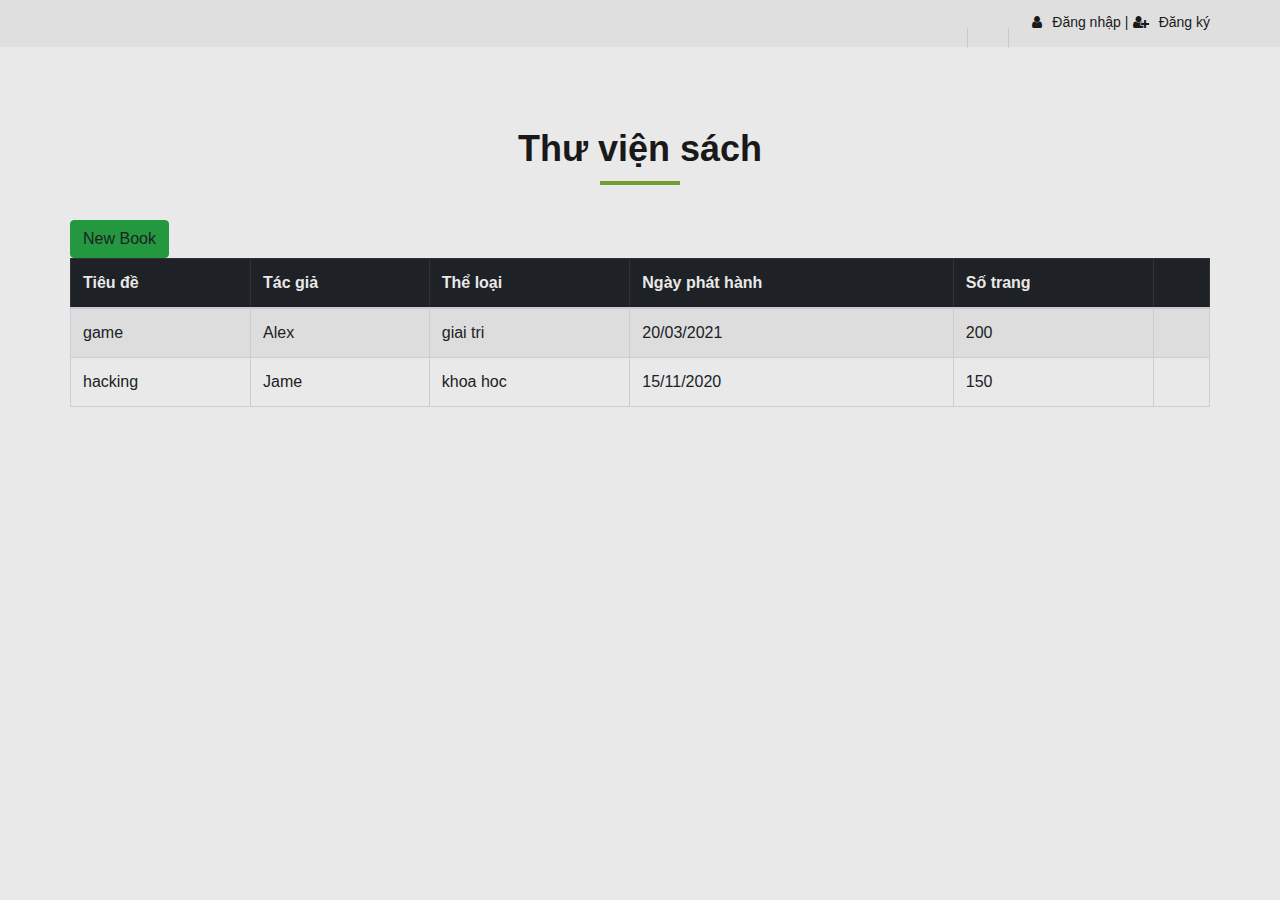
<file: index.html>
<!DOCTYPE html>
<html lang="zxx">

<head>
    <meta charset="UTF-8">
    <meta name="description" content="Ogani Template">
    <meta name="keywords" content="Ogani, unica, creative, html">
    <meta name="viewport" content="width=device-width, initial-scale=1.0">
    <meta http-equiv="X-UA-Compatible" content="ie=edge">
    <title>Thư viện sách</title>
    <!-- Google Font -->
    <link href="https://fonts.googleapis.com/css?family=Sofia" rel="stylesheet">

    <!-- Css Styles -->
    <link rel="stylesheet" href="css/bootstrap.min.css" type="text/css">
    <link rel="stylesheet" href="https://cdn.jsdelivr.net/npm/bootstrap@4.0.0/dist/css/bootstrap.min.css"
	integrity="sha384-Gn5384xqQ1aoWXA+058RXPxPg6fy4IWvTNh0E263XmFcJlSAwiGgFAW/dAiS6JXm"
	crossorigin="anonymous">
    <link rel="stylesheet" href="css/font-awesome.min.css" type="text/css">
    <link rel="stylesheet" href="css/elegant-icons.css" type="text/css">
    <link rel="stylesheet" href="css/nice-select.css" type="text/css">
    <link rel="stylesheet" href="css/jquery-ui.min.css" type="text/css">
    <link rel="stylesheet" href="css/owl.carousel.min.css" type="text/css">
    <link rel="stylesheet" href="css/slicknav.min.css" type="text/css">
    <link rel="stylesheet" href="css/style.css" type="text/css">
    <LINK rel="shortcut icon"  href="../img/stack-of-books.png">
</head>

<body>
    <!-- Page Preloder -->
    <div id="preloder">
        <div class="loader"></div>
    </div>

    <!-- Header Section Begin -->
    <header class="header">
        <div class="header__top">
            <div class="container">
                <div class="row">
                    <div class="col-lg-6 col-md-6">
                        <div class="header__top__left"></div>
                    </div>
                    <div class="col-lg-6 col-md-6">
                        <div class="header__top__right">
                            <div class="header__top__right__social">
                                
                            </div>
                            <div class="header__top__right__language">
                                
                            </div>
                            <div class="header__top__right__auth">
                                <a href="../signInUp/signin.html"><i class="fa fa-user"></i> Đăng nhập |</a>
                
                            </div>
                            <div class="header__top__right__auth">
                                <a href="../signInUp/signup.html"><i class="fa fa-user-plus"></i> Đăng ký</a>
                            </div>
                        </div>
                    </div>
                </div>
            </div>
        </div>
    </header>
    <!-- Header Section End -->

    <!-- Featured Section Begin -->
    <section class="featured spad">
        <div class="container">
            <div class="row">
                <div class="col-lg-12">
                    <div class="section-title">
                        <h2>Thư viện sách</h2>
                    </div>
                </div>
            </div>
            <a class="btn btn-success">New Book</a>
            <table class="table table-striped table-bordered" >
                <thead class="table-dark">
                    <tr>
                        <th>Tiêu đề</th>
                        <th>Tác giả</th>
                        <th>Thể loại</th>
                        <th>Ngày phát hành</th>
                        <th>Số trang</th>
                        <th></th>
                      </tr>
                </thead>
                <tr>
                  <td>game</td>
                  <td>Alex</td>
                  <td>giai tri</td>
                  <td>20/03/2021</td>
                  <td>200</td>
                  <td></td>
                </tr>
                <tr>
                  <td>hacking</td>
                  <td>Jame</td>
                  <td>khoa hoc</td>
                  <td>15/11/2020</td>
                  <td>150</td>
                  <td></td>
                </tr>
            </table>
            
        </div>
    </section>
    <!-- Featured Section End -->

    <!-- Js Plugins -->
    <script src="js/jquery-3.3.1.min.js"></script>
    <script src="js/bootstrap.min.js"></script>
    <script src="js/jquery.nice-select.min.js"></script>
    <script src="js/jquery-ui.min.js"></script>
    <script src="js/jquery.slicknav.js"></script>
    <script src="js/mixitup.min.js"></script>
    <script src="js/owl.carousel.min.js"></script>
    <script src="js/main.js"></script>



</body>

</html>
</file>
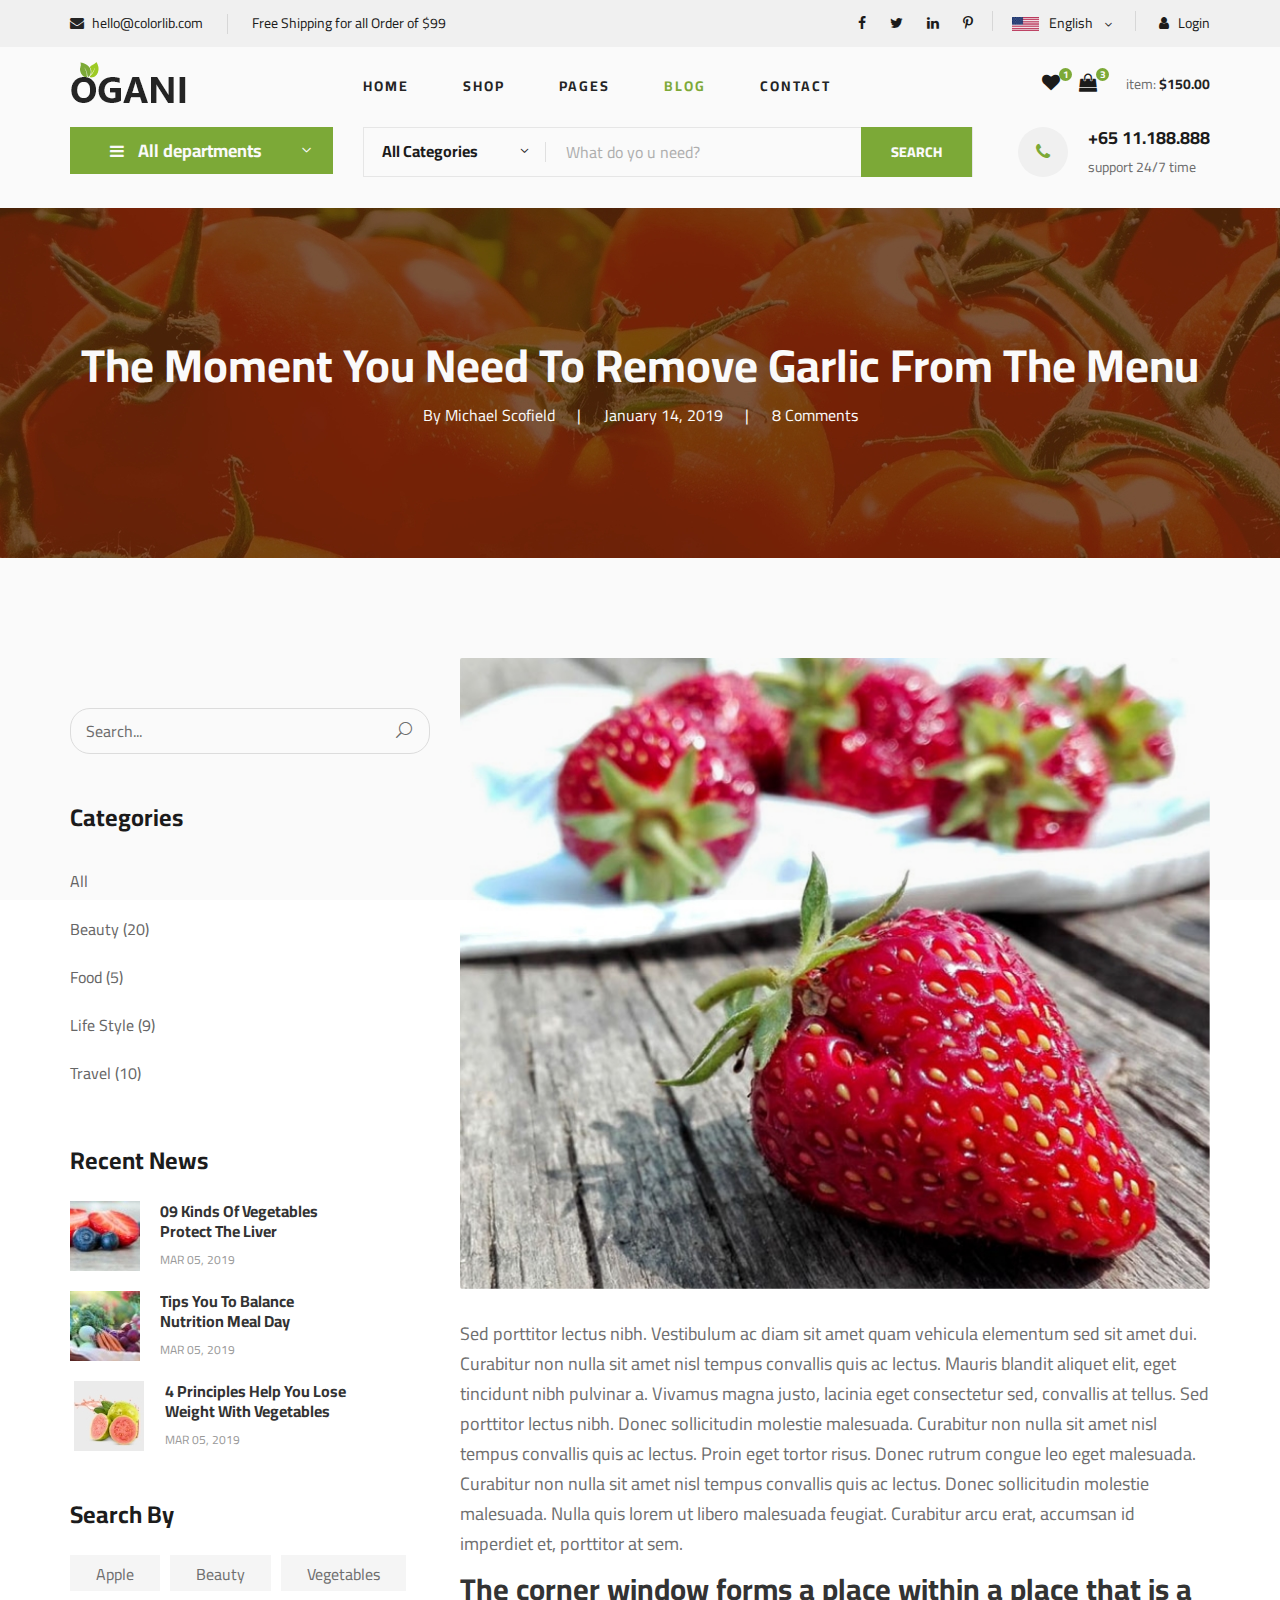
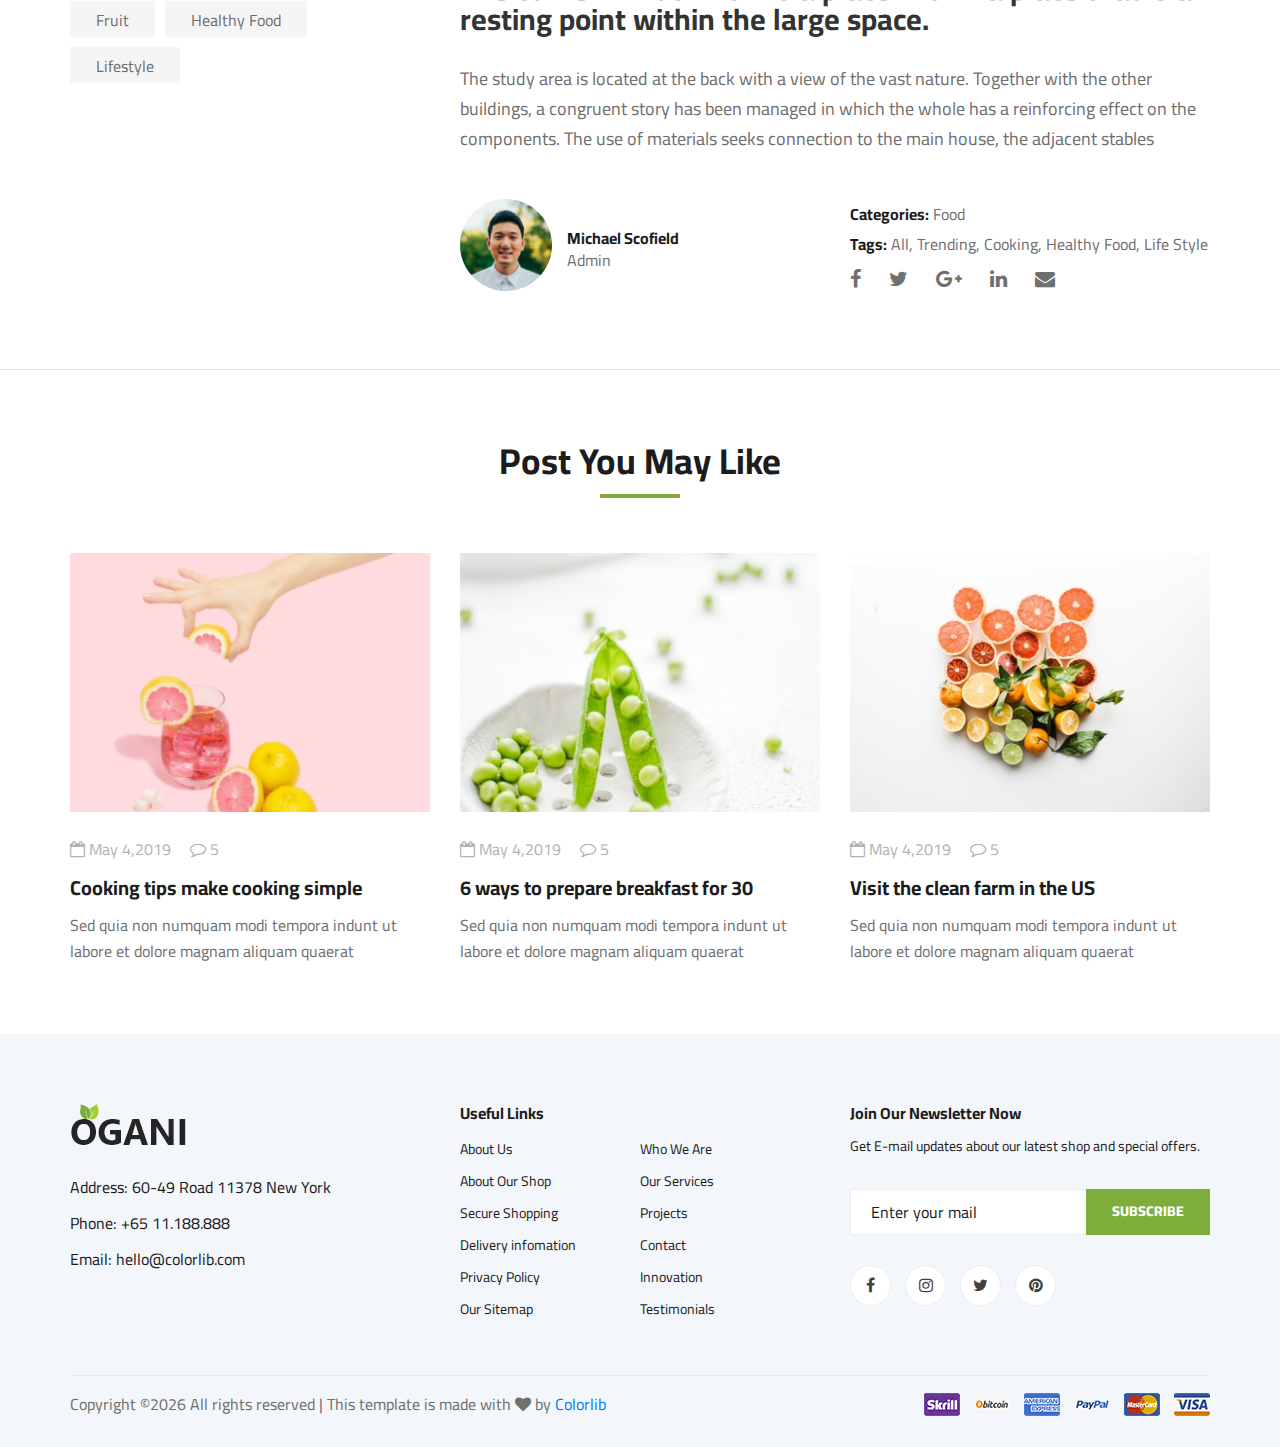
<file: blog-details.html>
<!DOCTYPE html>
<html lang="zxx">

<head>
    <meta charset="UTF-8">
    <meta name="description" content="Ogani Template">
    <meta name="keywords" content="Ogani, unica, creative, html">
    <meta name="viewport" content="width=device-width, initial-scale=1.0">
    <meta http-equiv="X-UA-Compatible" content="ie=edge">
    <title>Ogani | Template</title>

    <!-- Google Font -->
    <link href="https://fonts.googleapis.com/css2?family=Cairo:wght@200;300;400;600;900&display=swap" rel="stylesheet">

    <!-- Css Styles -->
    <link rel="stylesheet" href="css/bootstrap.min.css" type="text/css">
    <link rel="stylesheet" href="css/font-awesome.min.css" type="text/css">
    <link rel="stylesheet" href="css/elegant-icons.css" type="text/css">
    <link rel="stylesheet" href="css/nice-select.css" type="text/css">
    <link rel="stylesheet" href="css/jquery-ui.min.css" type="text/css">
    <link rel="stylesheet" href="css/owl.carousel.min.css" type="text/css">
    <link rel="stylesheet" href="css/slicknav.min.css" type="text/css">
    <link rel="stylesheet" href="css/style.css" type="text/css">
</head>

<body>
    <!-- Page Preloder -->
    <div id="preloder">
        <div class="loader"></div>
    </div>

    <!-- Humberger Begin -->
    <div class="humberger__menu__overlay"></div>
    <div class="humberger__menu__wrapper">
        <div class="humberger__menu__logo">
            <a href="#"><img src="img/logo.png" alt=""></a>
        </div>
        <div class="humberger__menu__cart">
            <ul>
                <li><a href="#"><i class="fa fa-heart"></i> <span>1</span></a></li>
                <li><a href="#"><i class="fa fa-shopping-bag"></i> <span>3</span></a></li>
            </ul>
            <div class="header__cart__price">item: <span>$150.00</span></div>
        </div>
        <div class="humberger__menu__widget">
            <div class="header__top__right__language">
                <img src="img/language.png" alt="">
                <div>English</div>
                <span class="arrow_carrot-down"></span>
                <ul>
                    <li><a href="#">Spanis</a></li>
                    <li><a href="#">English</a></li>
                </ul>
            </div>
            <div class="header__top__right__auth">
                <a href="#"><i class="fa fa-user"></i> Login</a>
            </div>
        </div>
        <nav class="humberger__menu__nav mobile-menu">
            <ul>
                <li class="active"><a href="./index.html">Home</a></li>
                <li><a href="./shop-grid.html">Shop</a></li>
                <li><a href="#">Pages</a>
                    <ul class="header__menu__dropdown">
                        <li><a href="./shop-details.html">Shop Details</a></li>
                        <li><a href="./shoping-cart.html">Shoping Cart</a></li>
                        <li><a href="./checkout.html">Check Out</a></li>
                        <li><a href="./blog-details.html">Blog Details</a></li>
                    </ul>
                </li>
                <li><a href="./blog.html">Blog</a></li>
                <li><a href="./contact.html">Contact</a></li>
            </ul>
        </nav>
        <div id="mobile-menu-wrap"></div>
        <div class="header__top__right__social">
            <a href="#"><i class="fa fa-facebook"></i></a>
            <a href="#"><i class="fa fa-twitter"></i></a>
            <a href="#"><i class="fa fa-linkedin"></i></a>
            <a href="#"><i class="fa fa-pinterest-p"></i></a>
        </div>
        <div class="humberger__menu__contact">
            <ul>
                <li><i class="fa fa-envelope"></i> hello@colorlib.com</li>
                <li>Free Shipping for all Order of $99</li>
            </ul>
        </div>
    </div>
    <!-- Humberger End -->

    <!-- Header Section Begin -->
    <header class="header">
        <div class="header__top">
            <div class="container">
                <div class="row">
                    <div class="col-lg-6">
                        <div class="header__top__left">
                            <ul>
                                <li><i class="fa fa-envelope"></i> hello@colorlib.com</li>
                                <li>Free Shipping for all Order of $99</li>
                            </ul>
                        </div>
                    </div>
                    <div class="col-lg-6">
                        <div class="header__top__right">
                            <div class="header__top__right__social">
                                <a href="#"><i class="fa fa-facebook"></i></a>
                                <a href="#"><i class="fa fa-twitter"></i></a>
                                <a href="#"><i class="fa fa-linkedin"></i></a>
                                <a href="#"><i class="fa fa-pinterest-p"></i></a>
                            </div>
                            <div class="header__top__right__language">
                                <img src="img/language.png" alt="">
                                <div>English</div>
                                <span class="arrow_carrot-down"></span>
                                <ul>
                                    <li><a href="#">Spanis</a></li>
                                    <li><a href="#">English</a></li>
                                </ul>
                            </div>
                            <div class="header__top__right__auth">
                                <a href="#"><i class="fa fa-user"></i> Login</a>
                            </div>
                        </div>
                    </div>
                </div>
            </div>
        </div>
        <div class="container">
            <div class="row">
                <div class="col-lg-3">
                    <div class="header__logo">
                        <a href="./index.html"><img src="img/logo.png" alt=""></a>
                    </div>
                </div>
                <div class="col-lg-6">
                    <nav class="header__menu">
                        <ul>
                            <li><a href="./index.html">Home</a></li>
                            <li><a href="./shop-grid.html">Shop</a></li>
                            <li><a href="#">Pages</a>
                                <ul class="header__menu__dropdown">
                                    <li><a href="./shop-details.html">Shop Details</a></li>
                                    <li><a href="./shoping-cart.html">Shoping Cart</a></li>
                                    <li><a href="./checkout.html">Check Out</a></li>
                                    <li><a href="./blog-details.html">Blog Details</a></li>
                                </ul>
                            </li>
                            <li class="active"><a href="./blog.html">Blog</a></li>
                            <li><a href="./contact.html">Contact</a></li>
                        </ul>
                    </nav>
                </div>
                <div class="col-lg-3">
                    <div class="header__cart">
                        <ul>
                            <li><a href="#"><i class="fa fa-heart"></i> <span>1</span></a></li>
                            <li><a href="#"><i class="fa fa-shopping-bag"></i> <span>3</span></a></li>
                        </ul>
                        <div class="header__cart__price">item: <span>$150.00</span></div>
                    </div>
                </div>
            </div>
            <div class="humberger__open">
                <i class="fa fa-bars"></i>
            </div>
        </div>
    </header>
    <!-- Header Section End -->

    <!-- Hero Section Begin -->
    <section class="hero hero-normal">
        <div class="container">
            <div class="row">
                <div class="col-lg-3">
                    <div class="hero__categories">
                        <div class="hero__categories__all">
                            <i class="fa fa-bars"></i>
                            <span>All departments</span>
                        </div>
                        <ul>
                            <li><a href="#">Fresh Meat</a></li>
                            <li><a href="#">Vegetables</a></li>
                            <li><a href="#">Fruit & Nut Gifts</a></li>
                            <li><a href="#">Fresh Berries</a></li>
                            <li><a href="#">Ocean Foods</a></li>
                            <li><a href="#">Butter & Eggs</a></li>
                            <li><a href="#">Fastfood</a></li>
                            <li><a href="#">Fresh Onion</a></li>
                            <li><a href="#">Papayaya & Crisps</a></li>
                            <li><a href="#">Oatmeal</a></li>
                            <li><a href="#">Fresh Bananas</a></li>
                        </ul>
                    </div>
                </div>
                <div class="col-lg-9">
                    <div class="hero__search">
                        <div class="hero__search__form">
                            <form action="#">
                                <div class="hero__search__categories">
                                    All Categories
                                    <span class="arrow_carrot-down"></span>
                                </div>
                                <input type="text" placeholder="What do yo u need?">
                                <button type="submit" class="site-btn">SEARCH</button>
                            </form>
                        </div>
                        <div class="hero__search__phone">
                            <div class="hero__search__phone__icon">
                                <i class="fa fa-phone"></i>
                            </div>
                            <div class="hero__search__phone__text">
                                <h5>+65 11.188.888</h5>
                                <span>support 24/7 time</span>
                            </div>
                        </div>
                    </div>
                </div>
            </div>
        </div>
    </section>
    <!-- Hero Section End -->

    <!-- Blog Details Hero Begin -->
    <section class="blog-details-hero set-bg" data-setbg="img/blog/details/details-hero.jpg">
        <div class="container">
            <div class="row">
                <div class="col-lg-12">
                    <div class="blog__details__hero__text">
                        <h2>The Moment You Need To Remove Garlic From The Menu</h2>
                        <ul>
                            <li>By Michael Scofield</li>
                            <li>January 14, 2019</li>
                            <li>8 Comments</li>
                        </ul>
                    </div>
                </div>
            </div>
        </div>
    </section>
    <!-- Blog Details Hero End -->

    <!-- Blog Details Section Begin -->
    <section class="blog-details spad">
        <div class="container">
            <div class="row">
                <div class="col-lg-4 col-md-5 order-md-1 order-2">
                    <div class="blog__sidebar">
                        <div class="blog__sidebar__search">
                            <form action="#">
                                <input type="text" placeholder="Search...">
                                <button type="submit"><span class="icon_search"></span></button>
                            </form>
                        </div>
                        <div class="blog__sidebar__item">
                            <h4>Categories</h4>
                            <ul>
                                <li><a href="#">All</a></li>
                                <li><a href="#">Beauty (20)</a></li>
                                <li><a href="#">Food (5)</a></li>
                                <li><a href="#">Life Style (9)</a></li>
                                <li><a href="#">Travel (10)</a></li>
                            </ul>
                        </div>
                        <div class="blog__sidebar__item">
                            <h4>Recent News</h4>
                            <div class="blog__sidebar__recent">
                                <a href="#" class="blog__sidebar__recent__item">
                                    <div class="blog__sidebar__recent__item__pic">
                                        <img src="img/blog/sidebar/sr-1.jpg" alt="">
                                    </div>
                                    <div class="blog__sidebar__recent__item__text">
                                        <h6>09 Kinds Of Vegetables<br /> Protect The Liver</h6>
                                        <span>MAR 05, 2019</span>
                                    </div>
                                </a>
                                <a href="#" class="blog__sidebar__recent__item">
                                    <div class="blog__sidebar__recent__item__pic">
                                        <img src="img/blog/sidebar/sr-2.jpg" alt="">
                                    </div>
                                    <div class="blog__sidebar__recent__item__text">
                                        <h6>Tips You To Balance<br /> Nutrition Meal Day</h6>
                                        <span>MAR 05, 2019</span>
                                    </div>
                                </a>
                                <a href="#" class="blog__sidebar__recent__item">
                                    <div class="blog__sidebar__recent__item__pic">
                                        <img src="img/blog/sidebar/sr-3.jpg" alt="">
                                    </div>
                                    <div class="blog__sidebar__recent__item__text">
                                        <h6>4 Principles Help You Lose <br />Weight With Vegetables</h6>
                                        <span>MAR 05, 2019</span>
                                    </div>
                                </a>
                            </div>
                        </div>
                        <div class="blog__sidebar__item">
                            <h4>Search By</h4>
                            <div class="blog__sidebar__item__tags">
                                <a href="#">Apple</a>
                                <a href="#">Beauty</a>
                                <a href="#">Vegetables</a>
                                <a href="#">Fruit</a>
                                <a href="#">Healthy Food</a>
                                <a href="#">Lifestyle</a>
                            </div>
                        </div>
                    </div>
                </div>
                <div class="col-lg-8 col-md-7 order-md-1 order-1">
                    <div class="blog__details__text">
                        <img src="img/blog/details/details-pic.jpg" alt="">
                        <p>Sed porttitor lectus nibh. Vestibulum ac diam sit amet quam vehicula elementum sed sit amet
                            dui. Curabitur non nulla sit amet nisl tempus convallis quis ac lectus. Mauris blandit
                            aliquet elit, eget tincidunt nibh pulvinar a. Vivamus magna justo, lacinia eget consectetur
                            sed, convallis at tellus. Sed porttitor lectus nibh. Donec sollicitudin molestie malesuada.
                            Curabitur non nulla sit amet nisl tempus convallis quis ac lectus. Proin eget tortor risus.
                            Donec rutrum congue leo eget malesuada. Curabitur non nulla sit amet nisl tempus convallis
                            quis ac lectus. Donec sollicitudin molestie malesuada. Nulla quis lorem ut libero malesuada
                            feugiat. Curabitur arcu erat, accumsan id imperdiet et, porttitor at sem.</p>
                        <h3>The corner window forms a place within a place that is a resting point within the large
                            space.</h3>
                        <p>The study area is located at the back with a view of the vast nature. Together with the other
                            buildings, a congruent story has been managed in which the whole has a reinforcing effect on
                            the components. The use of materials seeks connection to the main house, the adjacent
                            stables</p>
                    </div>
                    <div class="blog__details__content">
                        <div class="row">
                            <div class="col-lg-6">
                                <div class="blog__details__author">
                                    <div class="blog__details__author__pic">
                                        <img src="img/blog/details/details-author.jpg" alt="">
                                    </div>
                                    <div class="blog__details__author__text">
                                        <h6>Michael Scofield</h6>
                                        <span>Admin</span>
                                    </div>
                                </div>
                            </div>
                            <div class="col-lg-6">
                                <div class="blog__details__widget">
                                    <ul>
                                        <li><span>Categories:</span> Food</li>
                                        <li><span>Tags:</span> All, Trending, Cooking, Healthy Food, Life Style</li>
                                    </ul>
                                    <div class="blog__details__social">
                                        <a href="#"><i class="fa fa-facebook"></i></a>
                                        <a href="#"><i class="fa fa-twitter"></i></a>
                                        <a href="#"><i class="fa fa-google-plus"></i></a>
                                        <a href="#"><i class="fa fa-linkedin"></i></a>
                                        <a href="#"><i class="fa fa-envelope"></i></a>
                                    </div>
                                </div>
                            </div>
                        </div>
                    </div>
                </div>
            </div>
        </div>
    </section>
    <!-- Blog Details Section End -->

    <!-- Related Blog Section Begin -->
    <section class="related-blog spad">
        <div class="container">
            <div class="row">
                <div class="col-lg-12">
                    <div class="section-title related-blog-title">
                        <h2>Post You May Like</h2>
                    </div>
                </div>
            </div>
            <div class="row">
                <div class="col-lg-4 col-md-4 col-sm-6">
                    <div class="blog__item">
                        <div class="blog__item__pic">
                            <img src="img/blog/blog-1.jpg" alt="">
                        </div>
                        <div class="blog__item__text">
                            <ul>
                                <li><i class="fa fa-calendar-o"></i> May 4,2019</li>
                                <li><i class="fa fa-comment-o"></i> 5</li>
                            </ul>
                            <h5><a href="#">Cooking tips make cooking simple</a></h5>
                            <p>Sed quia non numquam modi tempora indunt ut labore et dolore magnam aliquam quaerat </p>
                        </div>
                    </div>
                </div>
                <div class="col-lg-4 col-md-4 col-sm-6">
                    <div class="blog__item">
                        <div class="blog__item__pic">
                            <img src="img/blog/blog-2.jpg" alt="">
                        </div>
                        <div class="blog__item__text">
                            <ul>
                                <li><i class="fa fa-calendar-o"></i> May 4,2019</li>
                                <li><i class="fa fa-comment-o"></i> 5</li>
                            </ul>
                            <h5><a href="#">6 ways to prepare breakfast for 30</a></h5>
                            <p>Sed quia non numquam modi tempora indunt ut labore et dolore magnam aliquam quaerat </p>
                        </div>
                    </div>
                </div>
                <div class="col-lg-4 col-md-4 col-sm-6">
                    <div class="blog__item">
                        <div class="blog__item__pic">
                            <img src="img/blog/blog-3.jpg" alt="">
                        </div>
                        <div class="blog__item__text">
                            <ul>
                                <li><i class="fa fa-calendar-o"></i> May 4,2019</li>
                                <li><i class="fa fa-comment-o"></i> 5</li>
                            </ul>
                            <h5><a href="#">Visit the clean farm in the US</a></h5>
                            <p>Sed quia non numquam modi tempora indunt ut labore et dolore magnam aliquam quaerat </p>
                        </div>
                    </div>
                </div>
            </div>
        </div>
    </section>
    <!-- Related Blog Section End -->

    <!-- Footer Section Begin -->
    <footer class="footer spad">
        <div class="container">
            <div class="row">
                <div class="col-lg-3 col-md-6 col-sm-6">
                    <div class="footer__about">
                        <div class="footer__about__logo">
                            <a href="./index.html"><img src="img/logo.png" alt=""></a>
                        </div>
                        <ul>
                            <li>Address: 60-49 Road 11378 New York</li>
                            <li>Phone: +65 11.188.888</li>
                            <li>Email: hello@colorlib.com</li>
                        </ul>
                    </div>
                </div>
                <div class="col-lg-4 col-md-6 col-sm-6 offset-lg-1">
                    <div class="footer__widget">
                        <h6>Useful Links</h6>
                        <ul>
                            <li><a href="#">About Us</a></li>
                            <li><a href="#">About Our Shop</a></li>
                            <li><a href="#">Secure Shopping</a></li>
                            <li><a href="#">Delivery infomation</a></li>
                            <li><a href="#">Privacy Policy</a></li>
                            <li><a href="#">Our Sitemap</a></li>
                        </ul>
                        <ul>
                            <li><a href="#">Who We Are</a></li>
                            <li><a href="#">Our Services</a></li>
                            <li><a href="#">Projects</a></li>
                            <li><a href="#">Contact</a></li>
                            <li><a href="#">Innovation</a></li>
                            <li><a href="#">Testimonials</a></li>
                        </ul>
                    </div>
                </div>
                <div class="col-lg-4 col-md-12">
                    <div class="footer__widget">
                        <h6>Join Our Newsletter Now</h6>
                        <p>Get E-mail updates about our latest shop and special offers.</p>
                        <form action="#">
                            <input type="text" placeholder="Enter your mail">
                            <button type="submit" class="site-btn">Subscribe</button>
                        </form>
                        <div class="footer__widget__social">
                            <a href="#"><i class="fa fa-facebook"></i></a>
                            <a href="#"><i class="fa fa-instagram"></i></a>
                            <a href="#"><i class="fa fa-twitter"></i></a>
                            <a href="#"><i class="fa fa-pinterest"></i></a>
                        </div>
                    </div>
                </div>
            </div>
            <div class="row">
                <div class="col-lg-12">
                    <div class="footer__copyright">
                        <div class="footer__copyright__text"><p><!-- Link back to Colorlib can't be removed. Template is licensed under CC BY 3.0. -->
  Copyright &copy;<script>document.write(new Date().getFullYear());</script> All rights reserved | This template is made with <i class="fa fa-heart" aria-hidden="true"></i> by <a href="https://colorlib.com" target="_blank">Colorlib</a>
  <!-- Link back to Colorlib can't be removed. Template is licensed under CC BY 3.0. --></p></div>
                        <div class="footer__copyright__payment"><img src="img/payment-item.png" alt=""></div>
                    </div>
                </div>
            </div>
        </div>
    </footer>
    <!-- Footer Section End -->

    <!-- Js Plugins -->
    <script src="js/jquery-3.3.1.min.js"></script>
    <script src="js/bootstrap.min.js"></script>
    <script src="js/jquery.nice-select.min.js"></script>
    <script src="js/jquery-ui.min.js"></script>
    <script src="js/jquery.slicknav.js"></script>
    <script src="js/mixitup.min.js"></script>
    <script src="js/owl.carousel.min.js"></script>
    <script src="js/main.js"></script>



</body>

</html>
</file>
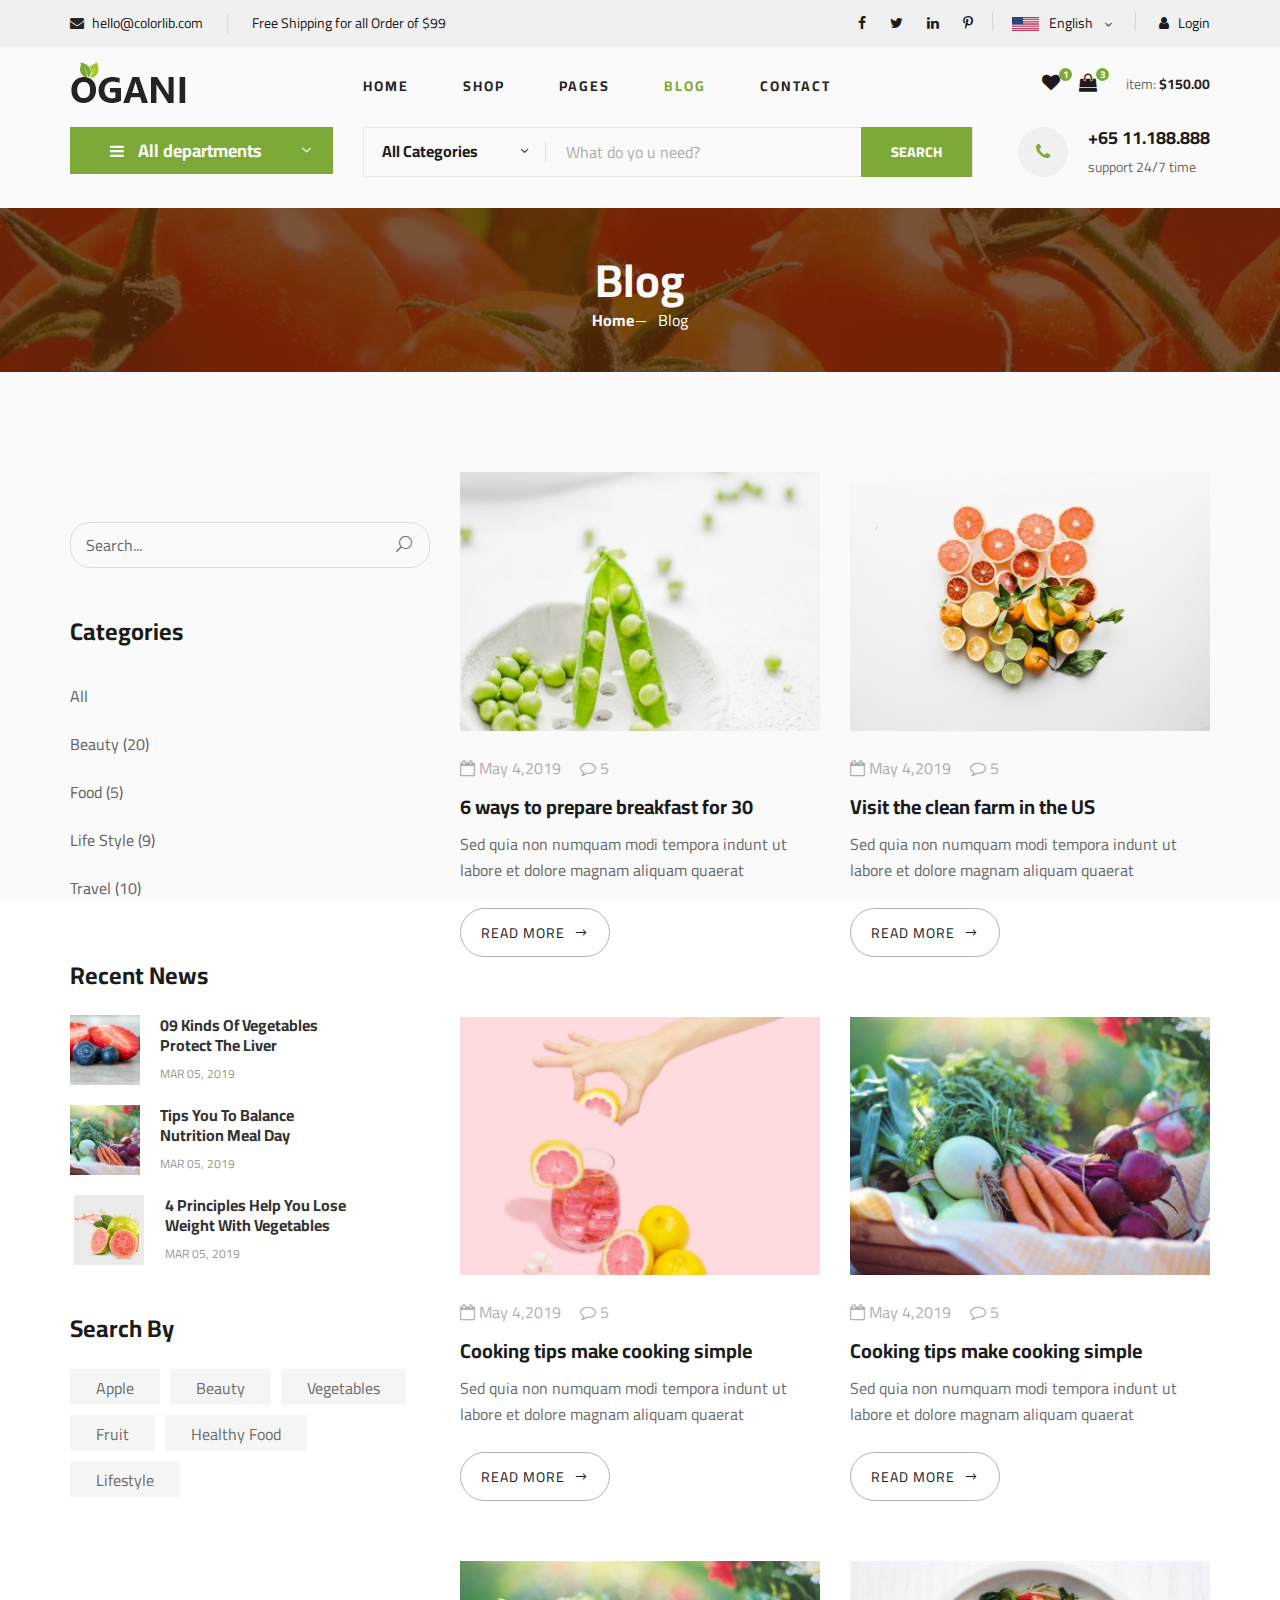
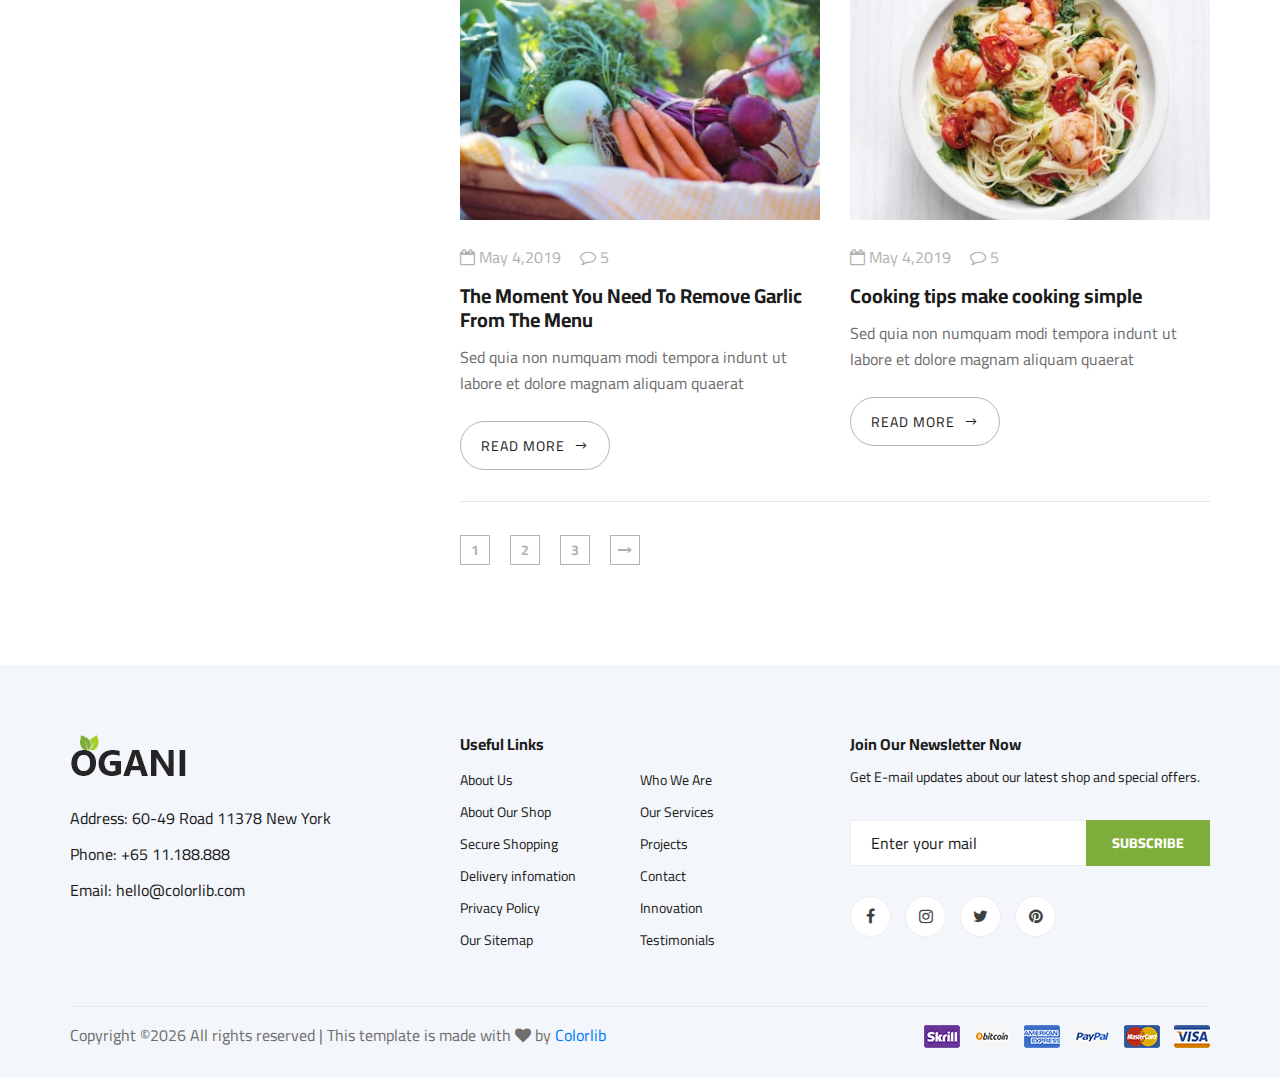
<file: blog.html>
<!DOCTYPE html>
<html lang="zxx">

<head>
    <meta charset="UTF-8">
    <meta name="description" content="Ogani Template">
    <meta name="keywords" content="Ogani, unica, creative, html">
    <meta name="viewport" content="width=device-width, initial-scale=1.0">
    <meta http-equiv="X-UA-Compatible" content="ie=edge">
    <title>Ogani | Template</title>

    <!-- Google Font -->
    <link href="https://fonts.googleapis.com/css2?family=Cairo:wght@200;300;400;600;900&display=swap" rel="stylesheet">

    <!-- Css Styles -->
    <link rel="stylesheet" href="css/bootstrap.min.css" type="text/css">
    <link rel="stylesheet" href="css/font-awesome.min.css" type="text/css">
    <link rel="stylesheet" href="css/elegant-icons.css" type="text/css">
    <link rel="stylesheet" href="css/nice-select.css" type="text/css">
    <link rel="stylesheet" href="css/jquery-ui.min.css" type="text/css">
    <link rel="stylesheet" href="css/owl.carousel.min.css" type="text/css">
    <link rel="stylesheet" href="css/slicknav.min.css" type="text/css">
    <link rel="stylesheet" href="css/style.css" type="text/css">
</head>

<body>
    <!-- Page Preloder -->
    <div id="preloder">
        <div class="loader"></div>
    </div>

    <!-- Humberger Begin -->
    <div class="humberger__menu__overlay"></div>
    <div class="humberger__menu__wrapper">
        <div class="humberger__menu__logo">
            <a href="#"><img src="img/logo.png" alt=""></a>
        </div>
        <div class="humberger__menu__cart">
            <ul>
                <li><a href="#"><i class="fa fa-heart"></i> <span>1</span></a></li>
                <li><a href="#"><i class="fa fa-shopping-bag"></i> <span>3</span></a></li>
            </ul>
            <div class="header__cart__price">item: <span>$150.00</span></div>
        </div>
        <div class="humberger__menu__widget">
            <div class="header__top__right__language">
                <img src="img/language.png" alt="">
                <div>English</div>
                <span class="arrow_carrot-down"></span>
                <ul>
                    <li><a href="#">Spanis</a></li>
                    <li><a href="#">English</a></li>
                </ul>
            </div>
            <div class="header__top__right__auth">
                <a href="#"><i class="fa fa-user"></i> Login</a>
            </div>
        </div>
        <nav class="humberger__menu__nav mobile-menu">
            <ul>
                <li class="active"><a href="./index.html">Home</a></li>
                <li><a href="./shop-grid.html">Shop</a></li>
                <li><a href="#">Pages</a>
                    <ul class="header__menu__dropdown">
                        <li><a href="./shop-details.html">Shop Details</a></li>
                        <li><a href="./shoping-cart.html">Shoping Cart</a></li>
                        <li><a href="./checkout.html">Check Out</a></li>
                        <li><a href="./blog-details.html">Blog Details</a></li>
                    </ul>
                </li>
                <li><a href="./blog.html">Blog</a></li>
                <li><a href="./contact.html">Contact</a></li>
            </ul>
        </nav>
        <div id="mobile-menu-wrap"></div>
        <div class="header__top__right__social">
            <a href="#"><i class="fa fa-facebook"></i></a>
            <a href="#"><i class="fa fa-twitter"></i></a>
            <a href="#"><i class="fa fa-linkedin"></i></a>
            <a href="#"><i class="fa fa-pinterest-p"></i></a>
        </div>
        <div class="humberger__menu__contact">
            <ul>
                <li><i class="fa fa-envelope"></i> hello@colorlib.com</li>
                <li>Free Shipping for all Order of $99</li>
            </ul>
        </div>
    </div>
    <!-- Humberger End -->

    <!-- Header Section Begin -->
    <header class="header">
        <div class="header__top">
            <div class="container">
                <div class="row">
                    <div class="col-lg-6">
                        <div class="header__top__left">
                            <ul>
                                <li><i class="fa fa-envelope"></i> hello@colorlib.com</li>
                                <li>Free Shipping for all Order of $99</li>
                            </ul>
                        </div>
                    </div>
                    <div class="col-lg-6">
                        <div class="header__top__right">
                            <div class="header__top__right__social">
                                <a href="#"><i class="fa fa-facebook"></i></a>
                                <a href="#"><i class="fa fa-twitter"></i></a>
                                <a href="#"><i class="fa fa-linkedin"></i></a>
                                <a href="#"><i class="fa fa-pinterest-p"></i></a>
                            </div>
                            <div class="header__top__right__language">
                                <img src="img/language.png" alt="">
                                <div>English</div>
                                <span class="arrow_carrot-down"></span>
                                <ul>
                                    <li><a href="#">Spanis</a></li>
                                    <li><a href="#">English</a></li>
                                </ul>
                            </div>
                            <div class="header__top__right__auth">
                                <a href="#"><i class="fa fa-user"></i> Login</a>
                            </div>
                        </div>
                    </div>
                </div>
            </div>
        </div>
        <div class="container">
            <div class="row">
                <div class="col-lg-3">
                    <div class="header__logo">
                        <a href="./index.html"><img src="img/logo.png" alt=""></a>
                    </div>
                </div>
                <div class="col-lg-6">
                    <nav class="header__menu">
                        <ul>
                            <li><a href="./index.html">Home</a></li>
                            <li><a href="./shop-grid.html">Shop</a></li>
                            <li><a href="#">Pages</a>
                                <ul class="header__menu__dropdown">
                                    <li><a href="./shop-details.html">Shop Details</a></li>
                                    <li><a href="./shoping-cart.html">Shoping Cart</a></li>
                                    <li><a href="./checkout.html">Check Out</a></li>
                                    <li><a href="./blog-details.html">Blog Details</a></li>
                                </ul>
                            </li>
                            <li class="active"><a href="./blog.html">Blog</a></li>
                            <li><a href="./contact.html">Contact</a></li>
                        </ul>
                    </nav>
                </div>
                <div class="col-lg-3">
                    <div class="header__cart">
                        <ul>
                            <li><a href="#"><i class="fa fa-heart"></i> <span>1</span></a></li>
                            <li><a href="#"><i class="fa fa-shopping-bag"></i> <span>3</span></a></li>
                        </ul>
                        <div class="header__cart__price">item: <span>$150.00</span></div>
                    </div>
                </div>
            </div>
            <div class="humberger__open">
                <i class="fa fa-bars"></i>
            </div>
        </div>
    </header>
    <!-- Header Section End -->

    <!-- Hero Section Begin -->
    <section class="hero hero-normal">
        <div class="container">
            <div class="row">
                <div class="col-lg-3">
                    <div class="hero__categories">
                        <div class="hero__categories__all">
                            <i class="fa fa-bars"></i>
                            <span>All departments</span>
                        </div>
                        <ul>
                            <li><a href="#">Fresh Meat</a></li>
                            <li><a href="#">Vegetables</a></li>
                            <li><a href="#">Fruit & Nut Gifts</a></li>
                            <li><a href="#">Fresh Berries</a></li>
                            <li><a href="#">Ocean Foods</a></li>
                            <li><a href="#">Butter & Eggs</a></li>
                            <li><a href="#">Fastfood</a></li>
                            <li><a href="#">Fresh Onion</a></li>
                            <li><a href="#">Papayaya & Crisps</a></li>
                            <li><a href="#">Oatmeal</a></li>
                            <li><a href="#">Fresh Bananas</a></li>
                        </ul>
                    </div>
                </div>
                <div class="col-lg-9">
                    <div class="hero__search">
                        <div class="hero__search__form">
                            <form action="#">
                                <div class="hero__search__categories">
                                    All Categories
                                    <span class="arrow_carrot-down"></span>
                                </div>
                                <input type="text" placeholder="What do yo u need?">
                                <button type="submit" class="site-btn">SEARCH</button>
                            </form>
                        </div>
                        <div class="hero__search__phone">
                            <div class="hero__search__phone__icon">
                                <i class="fa fa-phone"></i>
                            </div>
                            <div class="hero__search__phone__text">
                                <h5>+65 11.188.888</h5>
                                <span>support 24/7 time</span>
                            </div>
                        </div>
                    </div>
                </div>
            </div>
        </div>
    </section>
    <!-- Hero Section End -->

    <!-- Breadcrumb Section Begin -->
    <section class="breadcrumb-section set-bg" data-setbg="img/breadcrumb.jpg">
        <div class="container">
            <div class="row">
                <div class="col-lg-12 text-center">
                    <div class="breadcrumb__text">
                        <h2>Blog</h2>
                        <div class="breadcrumb__option">
                            <a href="./index.html">Home</a>
                            <span>Blog</span>
                        </div>
                    </div>
                </div>
            </div>
        </div>
    </section>
    <!-- Breadcrumb Section End -->

    <!-- Blog Section Begin -->
    <section class="blog spad">
        <div class="container">
            <div class="row">
                <div class="col-lg-4 col-md-5">
                    <div class="blog__sidebar">
                        <div class="blog__sidebar__search">
                            <form action="#">
                                <input type="text" placeholder="Search...">
                                <button type="submit"><span class="icon_search"></span></button>
                            </form>
                        </div>
                        <div class="blog__sidebar__item">
                            <h4>Categories</h4>
                            <ul>
                                <li><a href="#">All</a></li>
                                <li><a href="#">Beauty (20)</a></li>
                                <li><a href="#">Food (5)</a></li>
                                <li><a href="#">Life Style (9)</a></li>
                                <li><a href="#">Travel (10)</a></li>
                            </ul>
                        </div>
                        <div class="blog__sidebar__item">
                            <h4>Recent News</h4>
                            <div class="blog__sidebar__recent">
                                <a href="#" class="blog__sidebar__recent__item">
                                    <div class="blog__sidebar__recent__item__pic">
                                        <img src="img/blog/sidebar/sr-1.jpg" alt="">
                                    </div>
                                    <div class="blog__sidebar__recent__item__text">
                                        <h6>09 Kinds Of Vegetables<br /> Protect The Liver</h6>
                                        <span>MAR 05, 2019</span>
                                    </div>
                                </a>
                                <a href="#" class="blog__sidebar__recent__item">
                                    <div class="blog__sidebar__recent__item__pic">
                                        <img src="img/blog/sidebar/sr-2.jpg" alt="">
                                    </div>
                                    <div class="blog__sidebar__recent__item__text">
                                        <h6>Tips You To Balance<br /> Nutrition Meal Day</h6>
                                        <span>MAR 05, 2019</span>
                                    </div>
                                </a>
                                <a href="#" class="blog__sidebar__recent__item">
                                    <div class="blog__sidebar__recent__item__pic">
                                        <img src="img/blog/sidebar/sr-3.jpg" alt="">
                                    </div>
                                    <div class="blog__sidebar__recent__item__text">
                                        <h6>4 Principles Help You Lose <br />Weight With Vegetables</h6>
                                        <span>MAR 05, 2019</span>
                                    </div>
                                </a>
                            </div>
                        </div>
                        <div class="blog__sidebar__item">
                            <h4>Search By</h4>
                            <div class="blog__sidebar__item__tags">
                                <a href="#">Apple</a>
                                <a href="#">Beauty</a>
                                <a href="#">Vegetables</a>
                                <a href="#">Fruit</a>
                                <a href="#">Healthy Food</a>
                                <a href="#">Lifestyle</a>
                            </div>
                        </div>
                    </div>
                </div>
                <div class="col-lg-8 col-md-7">
                    <div class="row">
                        <div class="col-lg-6 col-md-6 col-sm-6">
                            <div class="blog__item">
                                <div class="blog__item__pic">
                                    <img src="img/blog/blog-2.jpg" alt="">
                                </div>
                                <div class="blog__item__text">
                                    <ul>
                                        <li><i class="fa fa-calendar-o"></i> May 4,2019</li>
                                        <li><i class="fa fa-comment-o"></i> 5</li>
                                    </ul>
                                    <h5><a href="#">6 ways to prepare breakfast for 30</a></h5>
                                    <p>Sed quia non numquam modi tempora indunt ut labore et dolore magnam aliquam
                                        quaerat </p>
                                    <a href="#" class="blog__btn">READ MORE <span class="arrow_right"></span></a>
                                </div>
                            </div>
                        </div>
                        <div class="col-lg-6 col-md-6 col-sm-6">
                            <div class="blog__item">
                                <div class="blog__item__pic">
                                    <img src="img/blog/blog-3.jpg" alt="">
                                </div>
                                <div class="blog__item__text">
                                    <ul>
                                        <li><i class="fa fa-calendar-o"></i> May 4,2019</li>
                                        <li><i class="fa fa-comment-o"></i> 5</li>
                                    </ul>
                                    <h5><a href="#">Visit the clean farm in the US</a></h5>
                                    <p>Sed quia non numquam modi tempora indunt ut labore et dolore magnam aliquam
                                        quaerat </p>
                                    <a href="#" class="blog__btn">READ MORE <span class="arrow_right"></span></a>
                                </div>
                            </div>
                        </div>
                        <div class="col-lg-6 col-md-6 col-sm-6">
                            <div class="blog__item">
                                <div class="blog__item__pic">
                                    <img src="img/blog/blog-1.jpg" alt="">
                                </div>
                                <div class="blog__item__text">
                                    <ul>
                                        <li><i class="fa fa-calendar-o"></i> May 4,2019</li>
                                        <li><i class="fa fa-comment-o"></i> 5</li>
                                    </ul>
                                    <h5><a href="#">Cooking tips make cooking simple</a></h5>
                                    <p>Sed quia non numquam modi tempora indunt ut labore et dolore magnam aliquam
                                        quaerat </p>
                                    <a href="#" class="blog__btn">READ MORE <span class="arrow_right"></span></a>
                                </div>
                            </div>
                        </div>
                        <div class="col-lg-6 col-md-6 col-sm-6">
                            <div class="blog__item">
                                <div class="blog__item__pic">
                                    <img src="img/blog/blog-4.jpg" alt="">
                                </div>
                                <div class="blog__item__text">
                                    <ul>
                                        <li><i class="fa fa-calendar-o"></i> May 4,2019</li>
                                        <li><i class="fa fa-comment-o"></i> 5</li>
                                    </ul>
                                    <h5><a href="#">Cooking tips make cooking simple</a></h5>
                                    <p>Sed quia non numquam modi tempora indunt ut labore et dolore magnam aliquam
                                        quaerat </p>
                                    <a href="#" class="blog__btn">READ MORE <span class="arrow_right"></span></a>
                                </div>
                            </div>
                        </div>
                        <div class="col-lg-6 col-md-6 col-sm-6">
                            <div class="blog__item">
                                <div class="blog__item__pic">
                                    <img src="img/blog/blog-4.jpg" alt="">
                                </div>
                                <div class="blog__item__text">
                                    <ul>
                                        <li><i class="fa fa-calendar-o"></i> May 4,2019</li>
                                        <li><i class="fa fa-comment-o"></i> 5</li>
                                    </ul>
                                    <h5><a href="#">The Moment You Need To Remove Garlic From The Menu</a></h5>
                                    <p>Sed quia non numquam modi tempora indunt ut labore et dolore magnam aliquam
                                        quaerat </p>
                                    <a href="#" class="blog__btn">READ MORE <span class="arrow_right"></span></a>
                                </div>
                            </div>
                        </div>
                        <div class="col-lg-6 col-md-6 col-sm-6">
                            <div class="blog__item">
                                <div class="blog__item__pic">
                                    <img src="img/blog/blog-6.jpg" alt="">
                                </div>
                                <div class="blog__item__text">
                                    <ul>
                                        <li><i class="fa fa-calendar-o"></i> May 4,2019</li>
                                        <li><i class="fa fa-comment-o"></i> 5</li>
                                    </ul>
                                    <h5><a href="#">Cooking tips make cooking simple</a></h5>
                                    <p>Sed quia non numquam modi tempora indunt ut labore et dolore magnam aliquam
                                        quaerat </p>
                                    <a href="#" class="blog__btn">READ MORE <span class="arrow_right"></span></a>
                                </div>
                            </div>
                        </div>
                        <div class="col-lg-12">
                            <div class="product__pagination blog__pagination">
                                <a href="#">1</a>
                                <a href="#">2</a>
                                <a href="#">3</a>
                                <a href="#"><i class="fa fa-long-arrow-right"></i></a>
                            </div>
                        </div>
                    </div>
                </div>
            </div>
        </div>
    </section>
    <!-- Blog Section End -->

    <!-- Footer Section Begin -->
    <footer class="footer spad">
        <div class="container">
            <div class="row">
                <div class="col-lg-3 col-md-6 col-sm-6">
                    <div class="footer__about">
                        <div class="footer__about__logo">
                            <a href="./index.html"><img src="img/logo.png" alt=""></a>
                        </div>
                        <ul>
                            <li>Address: 60-49 Road 11378 New York</li>
                            <li>Phone: +65 11.188.888</li>
                            <li>Email: hello@colorlib.com</li>
                        </ul>
                    </div>
                </div>
                <div class="col-lg-4 col-md-6 col-sm-6 offset-lg-1">
                    <div class="footer__widget">
                        <h6>Useful Links</h6>
                        <ul>
                            <li><a href="#">About Us</a></li>
                            <li><a href="#">About Our Shop</a></li>
                            <li><a href="#">Secure Shopping</a></li>
                            <li><a href="#">Delivery infomation</a></li>
                            <li><a href="#">Privacy Policy</a></li>
                            <li><a href="#">Our Sitemap</a></li>
                        </ul>
                        <ul>
                            <li><a href="#">Who We Are</a></li>
                            <li><a href="#">Our Services</a></li>
                            <li><a href="#">Projects</a></li>
                            <li><a href="#">Contact</a></li>
                            <li><a href="#">Innovation</a></li>
                            <li><a href="#">Testimonials</a></li>
                        </ul>
                    </div>
                </div>
                <div class="col-lg-4 col-md-12">
                    <div class="footer__widget">
                        <h6>Join Our Newsletter Now</h6>
                        <p>Get E-mail updates about our latest shop and special offers.</p>
                        <form action="#">
                            <input type="text" placeholder="Enter your mail">
                            <button type="submit" class="site-btn">Subscribe</button>
                        </form>
                        <div class="footer__widget__social">
                            <a href="#"><i class="fa fa-facebook"></i></a>
                            <a href="#"><i class="fa fa-instagram"></i></a>
                            <a href="#"><i class="fa fa-twitter"></i></a>
                            <a href="#"><i class="fa fa-pinterest"></i></a>
                        </div>
                    </div>
                </div>
            </div>
            <div class="row">
                <div class="col-lg-12">
                    <div class="footer__copyright">
                        <div class="footer__copyright__text"><p><!-- Link back to Colorlib can't be removed. Template is licensed under CC BY 3.0. -->
  Copyright &copy;<script>document.write(new Date().getFullYear());</script> All rights reserved | This template is made with <i class="fa fa-heart" aria-hidden="true"></i> by <a href="https://colorlib.com" target="_blank">Colorlib</a>
  <!-- Link back to Colorlib can't be removed. Template is licensed under CC BY 3.0. --></p></div>
                        <div class="footer__copyright__payment"><img src="img/payment-item.png" alt=""></div>
                    </div>
                </div>
            </div>
        </div>
    </footer>
    <!-- Footer Section End -->

    <!-- Js Plugins -->
    <script src="js/jquery-3.3.1.min.js"></script>
    <script src="js/bootstrap.min.js"></script>
    <script src="js/jquery.nice-select.min.js"></script>
    <script src="js/jquery-ui.min.js"></script>
    <script src="js/jquery.slicknav.js"></script>
    <script src="js/mixitup.min.js"></script>
    <script src="js/owl.carousel.min.js"></script>
    <script src="js/main.js"></script>



</body>

</html>
</file>
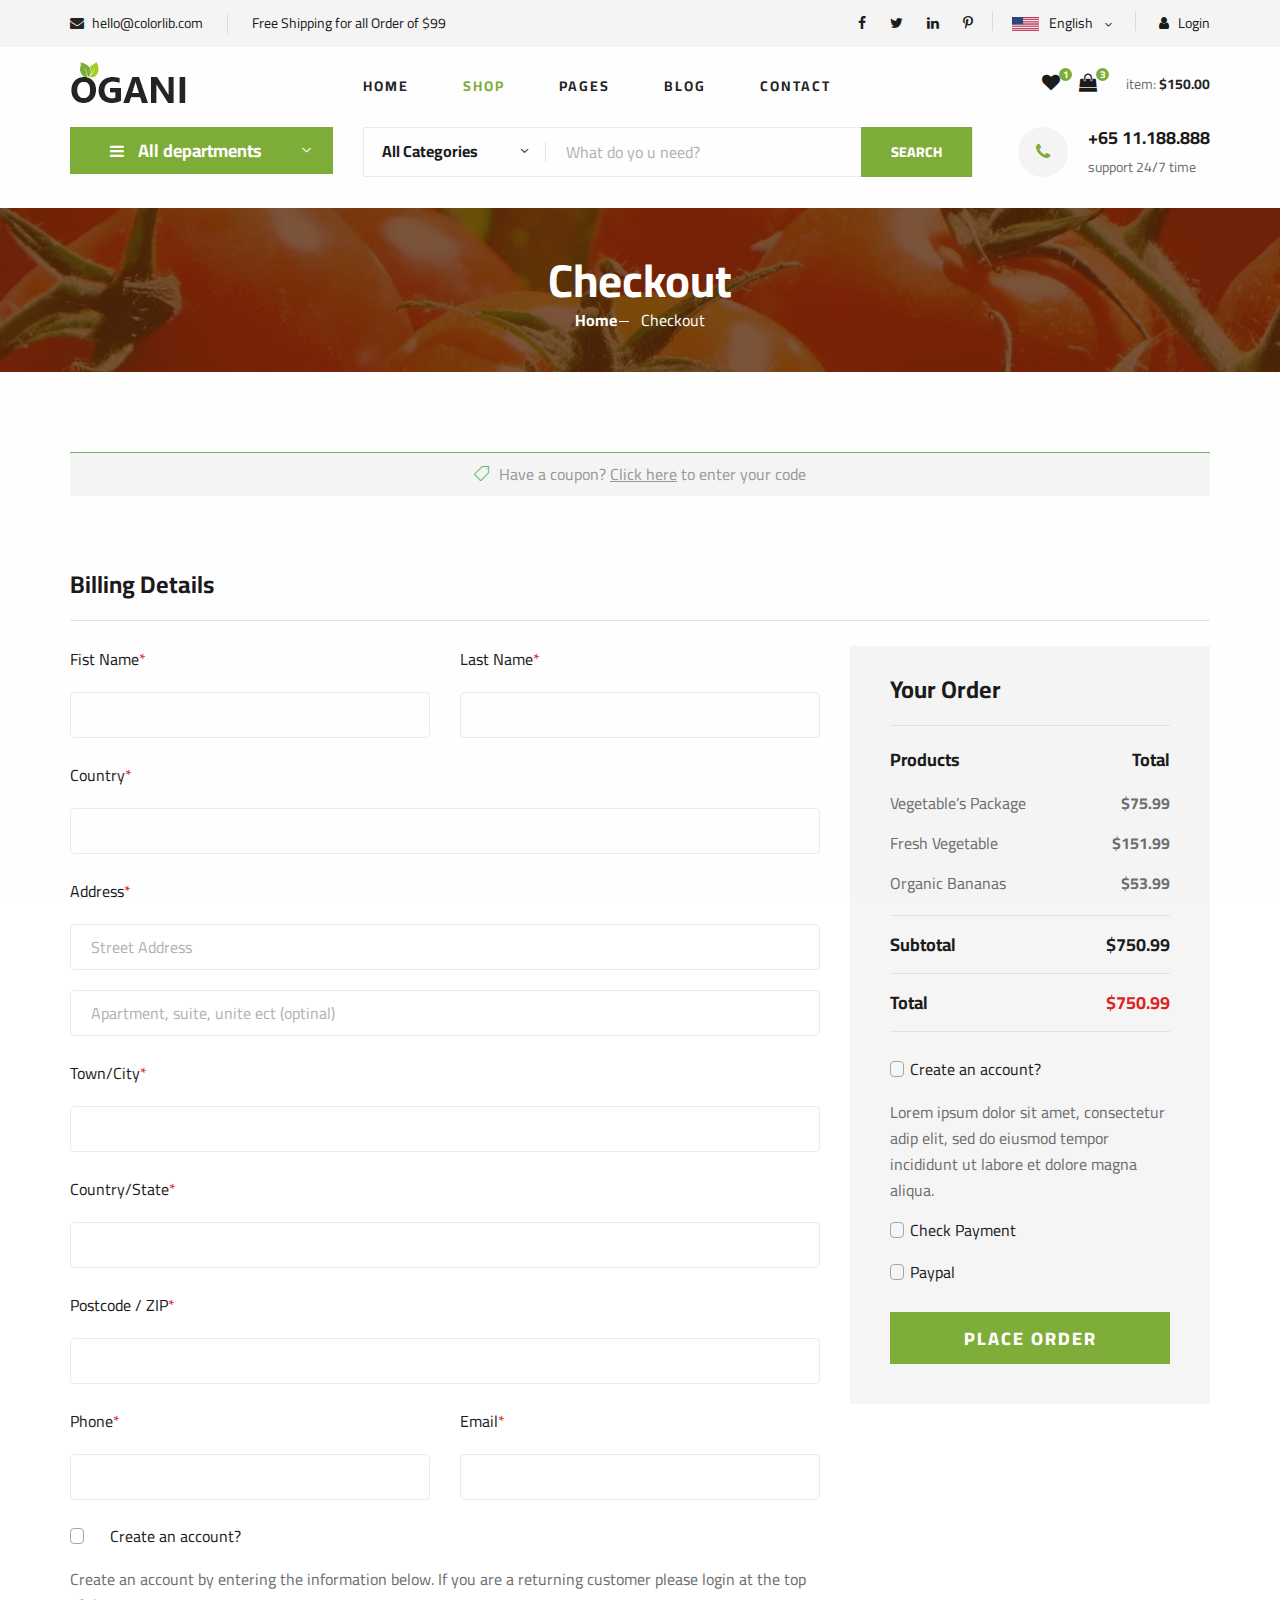
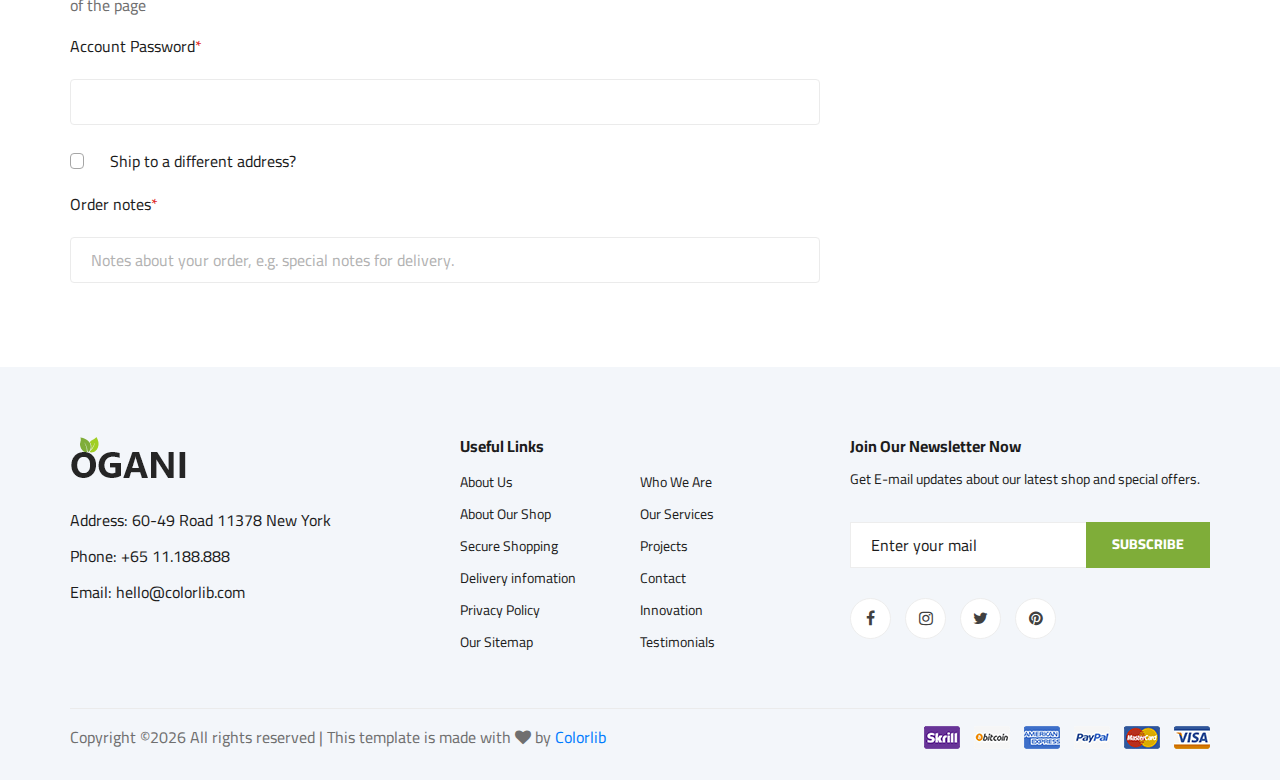
<file: checkout.html>
<!DOCTYPE html>
<html lang="zxx">

<head>
    <meta charset="UTF-8">
    <meta name="description" content="Ogani Template">
    <meta name="keywords" content="Ogani, unica, creative, html">
    <meta name="viewport" content="width=device-width, initial-scale=1.0">
    <meta http-equiv="X-UA-Compatible" content="ie=edge">
    <title>Ogani | Template</title>

    <!-- Google Font -->
    <link href="https://fonts.googleapis.com/css2?family=Cairo:wght@200;300;400;600;900&display=swap" rel="stylesheet">

    <!-- Css Styles -->
    <link rel="stylesheet" href="css/bootstrap.min.css" type="text/css">
    <link rel="stylesheet" href="css/font-awesome.min.css" type="text/css">
    <link rel="stylesheet" href="css/elegant-icons.css" type="text/css">
    <link rel="stylesheet" href="css/nice-select.css" type="text/css">
    <link rel="stylesheet" href="css/jquery-ui.min.css" type="text/css">
    <link rel="stylesheet" href="css/owl.carousel.min.css" type="text/css">
    <link rel="stylesheet" href="css/slicknav.min.css" type="text/css">
    <link rel="stylesheet" href="css/style.css" type="text/css">
</head>

<body>
    <!-- Page Preloder -->
    <div id="preloder">
        <div class="loader"></div>
    </div>

    <!-- Humberger Begin -->
    <div class="humberger__menu__overlay"></div>
    <div class="humberger__menu__wrapper">
        <div class="humberger__menu__logo">
            <a href="#"><img src="img/logo.png" alt=""></a>
        </div>
        <div class="humberger__menu__cart">
            <ul>
                <li><a href="#"><i class="fa fa-heart"></i> <span>1</span></a></li>
                <li><a href="#"><i class="fa fa-shopping-bag"></i> <span>3</span></a></li>
            </ul>
            <div class="header__cart__price">item: <span>$150.00</span></div>
        </div>
        <div class="humberger__menu__widget">
            <div class="header__top__right__language">
                <img src="img/language.png" alt="">
                <div>English</div>
                <span class="arrow_carrot-down"></span>
                <ul>
                    <li><a href="#">Spanis</a></li>
                    <li><a href="#">English</a></li>
                </ul>
            </div>
            <div class="header__top__right__auth">
                <a href="#"><i class="fa fa-user"></i> Login</a>
            </div>
        </div>
        <nav class="humberger__menu__nav mobile-menu">
            <ul>
                <li class="active"><a href="./index.html">Home</a></li>
                <li><a href="./shop-grid.html">Shop</a></li>
                <li><a href="#">Pages</a>
                    <ul class="header__menu__dropdown">
                        <li><a href="./shop-details.html">Shop Details</a></li>
                        <li><a href="./shoping-cart.html">Shoping Cart</a></li>
                        <li><a href="./checkout.html">Check Out</a></li>
                        <li><a href="./blog-details.html">Blog Details</a></li>
                    </ul>
                </li>
                <li><a href="./blog.html">Blog</a></li>
                <li><a href="./contact.html">Contact</a></li>
            </ul>
        </nav>
        <div id="mobile-menu-wrap"></div>
        <div class="header__top__right__social">
            <a href="#"><i class="fa fa-facebook"></i></a>
            <a href="#"><i class="fa fa-twitter"></i></a>
            <a href="#"><i class="fa fa-linkedin"></i></a>
            <a href="#"><i class="fa fa-pinterest-p"></i></a>
        </div>
        <div class="humberger__menu__contact">
            <ul>
                <li><i class="fa fa-envelope"></i> hello@colorlib.com</li>
                <li>Free Shipping for all Order of $99</li>
            </ul>
        </div>
    </div>
    <!-- Humberger End -->

    <!-- Header Section Begin -->
    <header class="header">
        <div class="header__top">
            <div class="container">
                <div class="row">
                    <div class="col-lg-6">
                        <div class="header__top__left">
                            <ul>
                                <li><i class="fa fa-envelope"></i> hello@colorlib.com</li>
                                <li>Free Shipping for all Order of $99</li>
                            </ul>
                        </div>
                    </div>
                    <div class="col-lg-6">
                        <div class="header__top__right">
                            <div class="header__top__right__social">
                                <a href="#"><i class="fa fa-facebook"></i></a>
                                <a href="#"><i class="fa fa-twitter"></i></a>
                                <a href="#"><i class="fa fa-linkedin"></i></a>
                                <a href="#"><i class="fa fa-pinterest-p"></i></a>
                            </div>
                            <div class="header__top__right__language">
                                <img src="img/language.png" alt="">
                                <div>English</div>
                                <span class="arrow_carrot-down"></span>
                                <ul>
                                    <li><a href="#">Spanis</a></li>
                                    <li><a href="#">English</a></li>
                                </ul>
                            </div>
                            <div class="header__top__right__auth">
                                <a href="#"><i class="fa fa-user"></i> Login</a>
                            </div>
                        </div>
                    </div>
                </div>
            </div>
        </div>
        <div class="container">
            <div class="row">
                <div class="col-lg-3">
                    <div class="header__logo">
                        <a href="./index.html"><img src="img/logo.png" alt=""></a>
                    </div>
                </div>
                <div class="col-lg-6">
                    <nav class="header__menu">
                        <ul>
                            <li><a href="./index.html">Home</a></li>
                            <li class="active"><a href="./shop-grid.html">Shop</a></li>
                            <li><a href="#">Pages</a>
                                <ul class="header__menu__dropdown">
                                    <li><a href="./shop-details.html">Shop Details</a></li>
                                    <li><a href="./shoping-cart.html">Shoping Cart</a></li>
                                    <li><a href="./checkout.html">Check Out</a></li>
                                    <li><a href="./blog-details.html">Blog Details</a></li>
                                </ul>
                            </li>
                            <li><a href="./blog.html">Blog</a></li>
                            <li><a href="./contact.html">Contact</a></li>
                        </ul>
                    </nav>
                </div>
                <div class="col-lg-3">
                    <div class="header__cart">
                        <ul>
                            <li><a href="#"><i class="fa fa-heart"></i> <span>1</span></a></li>
                            <li><a href="#"><i class="fa fa-shopping-bag"></i> <span>3</span></a></li>
                        </ul>
                        <div class="header__cart__price">item: <span>$150.00</span></div>
                    </div>
                </div>
            </div>
            <div class="humberger__open">
                <i class="fa fa-bars"></i>
            </div>
        </div>
    </header>
    <!-- Header Section End -->

    <!-- Hero Section Begin -->
    <section class="hero hero-normal">
        <div class="container">
            <div class="row">
                <div class="col-lg-3">
                    <div class="hero__categories">
                        <div class="hero__categories__all">
                            <i class="fa fa-bars"></i>
                            <span>All departments</span>
                        </div>
                        <ul>
                            <li><a href="#">Fresh Meat</a></li>
                            <li><a href="#">Vegetables</a></li>
                            <li><a href="#">Fruit & Nut Gifts</a></li>
                            <li><a href="#">Fresh Berries</a></li>
                            <li><a href="#">Ocean Foods</a></li>
                            <li><a href="#">Butter & Eggs</a></li>
                            <li><a href="#">Fastfood</a></li>
                            <li><a href="#">Fresh Onion</a></li>
                            <li><a href="#">Papayaya & Crisps</a></li>
                            <li><a href="#">Oatmeal</a></li>
                            <li><a href="#">Fresh Bananas</a></li>
                        </ul>
                    </div>
                </div>
                <div class="col-lg-9">
                    <div class="hero__search">
                        <div class="hero__search__form">
                            <form action="#">
                                <div class="hero__search__categories">
                                    All Categories
                                    <span class="arrow_carrot-down"></span>
                                </div>
                                <input type="text" placeholder="What do yo u need?">
                                <button type="submit" class="site-btn">SEARCH</button>
                            </form>
                        </div>
                        <div class="hero__search__phone">
                            <div class="hero__search__phone__icon">
                                <i class="fa fa-phone"></i>
                            </div>
                            <div class="hero__search__phone__text">
                                <h5>+65 11.188.888</h5>
                                <span>support 24/7 time</span>
                            </div>
                        </div>
                    </div>
                </div>
            </div>
        </div>
    </section>
    <!-- Hero Section End -->

    <!-- Breadcrumb Section Begin -->
    <section class="breadcrumb-section set-bg" data-setbg="img/breadcrumb.jpg">
        <div class="container">
            <div class="row">
                <div class="col-lg-12 text-center">
                    <div class="breadcrumb__text">
                        <h2>Checkout</h2>
                        <div class="breadcrumb__option">
                            <a href="./index.html">Home</a>
                            <span>Checkout</span>
                        </div>
                    </div>
                </div>
            </div>
        </div>
    </section>
    <!-- Breadcrumb Section End -->

    <!-- Checkout Section Begin -->
    <section class="checkout spad">
        <div class="container">
            <div class="row">
                <div class="col-lg-12">
                    <h6><span class="icon_tag_alt"></span> Have a coupon? <a href="#">Click here</a> to enter your code
                    </h6>
                </div>
            </div>
            <div class="checkout__form">
                <h4>Billing Details</h4>
                <form action="#">
                    <div class="row">
                        <div class="col-lg-8 col-md-6">
                            <div class="row">
                                <div class="col-lg-6">
                                    <div class="checkout__input">
                                        <p>Fist Name<span>*</span></p>
                                        <input type="text">
                                    </div>
                                </div>
                                <div class="col-lg-6">
                                    <div class="checkout__input">
                                        <p>Last Name<span>*</span></p>
                                        <input type="text">
                                    </div>
                                </div>
                            </div>
                            <div class="checkout__input">
                                <p>Country<span>*</span></p>
                                <input type="text">
                            </div>
                            <div class="checkout__input">
                                <p>Address<span>*</span></p>
                                <input type="text" placeholder="Street Address" class="checkout__input__add">
                                <input type="text" placeholder="Apartment, suite, unite ect (optinal)">
                            </div>
                            <div class="checkout__input">
                                <p>Town/City<span>*</span></p>
                                <input type="text">
                            </div>
                            <div class="checkout__input">
                                <p>Country/State<span>*</span></p>
                                <input type="text">
                            </div>
                            <div class="checkout__input">
                                <p>Postcode / ZIP<span>*</span></p>
                                <input type="text">
                            </div>
                            <div class="row">
                                <div class="col-lg-6">
                                    <div class="checkout__input">
                                        <p>Phone<span>*</span></p>
                                        <input type="text">
                                    </div>
                                </div>
                                <div class="col-lg-6">
                                    <div class="checkout__input">
                                        <p>Email<span>*</span></p>
                                        <input type="text">
                                    </div>
                                </div>
                            </div>
                            <div class="checkout__input__checkbox">
                                <label for="acc">
                                    Create an account?
                                    <input type="checkbox" id="acc">
                                    <span class="checkmark"></span>
                                </label>
                            </div>
                            <p>Create an account by entering the information below. If you are a returning customer
                                please login at the top of the page</p>
                            <div class="checkout__input">
                                <p>Account Password<span>*</span></p>
                                <input type="text">
                            </div>
                            <div class="checkout__input__checkbox">
                                <label for="diff-acc">
                                    Ship to a different address?
                                    <input type="checkbox" id="diff-acc">
                                    <span class="checkmark"></span>
                                </label>
                            </div>
                            <div class="checkout__input">
                                <p>Order notes<span>*</span></p>
                                <input type="text"
                                    placeholder="Notes about your order, e.g. special notes for delivery.">
                            </div>
                        </div>
                        <div class="col-lg-4 col-md-6">
                            <div class="checkout__order">
                                <h4>Your Order</h4>
                                <div class="checkout__order__products">Products <span>Total</span></div>
                                <ul>
                                    <li>Vegetable’s Package <span>$75.99</span></li>
                                    <li>Fresh Vegetable <span>$151.99</span></li>
                                    <li>Organic Bananas <span>$53.99</span></li>
                                </ul>
                                <div class="checkout__order__subtotal">Subtotal <span>$750.99</span></div>
                                <div class="checkout__order__total">Total <span>$750.99</span></div>
                                <div class="checkout__input__checkbox">
                                    <label for="acc-or">
                                        Create an account?
                                        <input type="checkbox" id="acc-or">
                                        <span class="checkmark"></span>
                                    </label>
                                </div>
                                <p>Lorem ipsum dolor sit amet, consectetur adip elit, sed do eiusmod tempor incididunt
                                    ut labore et dolore magna aliqua.</p>
                                <div class="checkout__input__checkbox">
                                    <label for="payment">
                                        Check Payment
                                        <input type="checkbox" id="payment">
                                        <span class="checkmark"></span>
                                    </label>
                                </div>
                                <div class="checkout__input__checkbox">
                                    <label for="paypal">
                                        Paypal
                                        <input type="checkbox" id="paypal">
                                        <span class="checkmark"></span>
                                    </label>
                                </div>
                                <button type="submit" class="site-btn">PLACE ORDER</button>
                            </div>
                        </div>
                    </div>
                </form>
            </div>
        </div>
    </section>
    <!-- Checkout Section End -->

    <!-- Footer Section Begin -->
    <footer class="footer spad">
        <div class="container">
            <div class="row">
                <div class="col-lg-3 col-md-6 col-sm-6">
                    <div class="footer__about">
                        <div class="footer__about__logo">
                            <a href="./index.html"><img src="img/logo.png" alt=""></a>
                        </div>
                        <ul>
                            <li>Address: 60-49 Road 11378 New York</li>
                            <li>Phone: +65 11.188.888</li>
                            <li>Email: hello@colorlib.com</li>
                        </ul>
                    </div>
                </div>
                <div class="col-lg-4 col-md-6 col-sm-6 offset-lg-1">
                    <div class="footer__widget">
                        <h6>Useful Links</h6>
                        <ul>
                            <li><a href="#">About Us</a></li>
                            <li><a href="#">About Our Shop</a></li>
                            <li><a href="#">Secure Shopping</a></li>
                            <li><a href="#">Delivery infomation</a></li>
                            <li><a href="#">Privacy Policy</a></li>
                            <li><a href="#">Our Sitemap</a></li>
                        </ul>
                        <ul>
                            <li><a href="#">Who We Are</a></li>
                            <li><a href="#">Our Services</a></li>
                            <li><a href="#">Projects</a></li>
                            <li><a href="#">Contact</a></li>
                            <li><a href="#">Innovation</a></li>
                            <li><a href="#">Testimonials</a></li>
                        </ul>
                    </div>
                </div>
                <div class="col-lg-4 col-md-12">
                    <div class="footer__widget">
                        <h6>Join Our Newsletter Now</h6>
                        <p>Get E-mail updates about our latest shop and special offers.</p>
                        <form action="#">
                            <input type="text" placeholder="Enter your mail">
                            <button type="submit" class="site-btn">Subscribe</button>
                        </form>
                        <div class="footer__widget__social">
                            <a href="#"><i class="fa fa-facebook"></i></a>
                            <a href="#"><i class="fa fa-instagram"></i></a>
                            <a href="#"><i class="fa fa-twitter"></i></a>
                            <a href="#"><i class="fa fa-pinterest"></i></a>
                        </div>
                    </div>
                </div>
            </div>
            <div class="row">
                <div class="col-lg-12">
                    <div class="footer__copyright">
                        <div class="footer__copyright__text"><p><!-- Link back to Colorlib can't be removed. Template is licensed under CC BY 3.0. -->
  Copyright &copy;<script>document.write(new Date().getFullYear());</script> All rights reserved | This template is made with <i class="fa fa-heart" aria-hidden="true"></i> by <a href="https://colorlib.com" target="_blank">Colorlib</a>
  <!-- Link back to Colorlib can't be removed. Template is licensed under CC BY 3.0. --></p></div>
                        <div class="footer__copyright__payment"><img src="img/payment-item.png" alt=""></div>
                    </div>
                </div>
            </div>
        </div>
    </footer>
    <!-- Footer Section End -->

    <!-- Js Plugins -->
    <script src="js/jquery-3.3.1.min.js"></script>
    <script src="js/bootstrap.min.js"></script>
    <script src="js/jquery.nice-select.min.js"></script>
    <script src="js/jquery-ui.min.js"></script>
    <script src="js/jquery.slicknav.js"></script>
    <script src="js/mixitup.min.js"></script>
    <script src="js/owl.carousel.min.js"></script>
    <script src="js/main.js"></script>

 

</body>

</html>
</file>
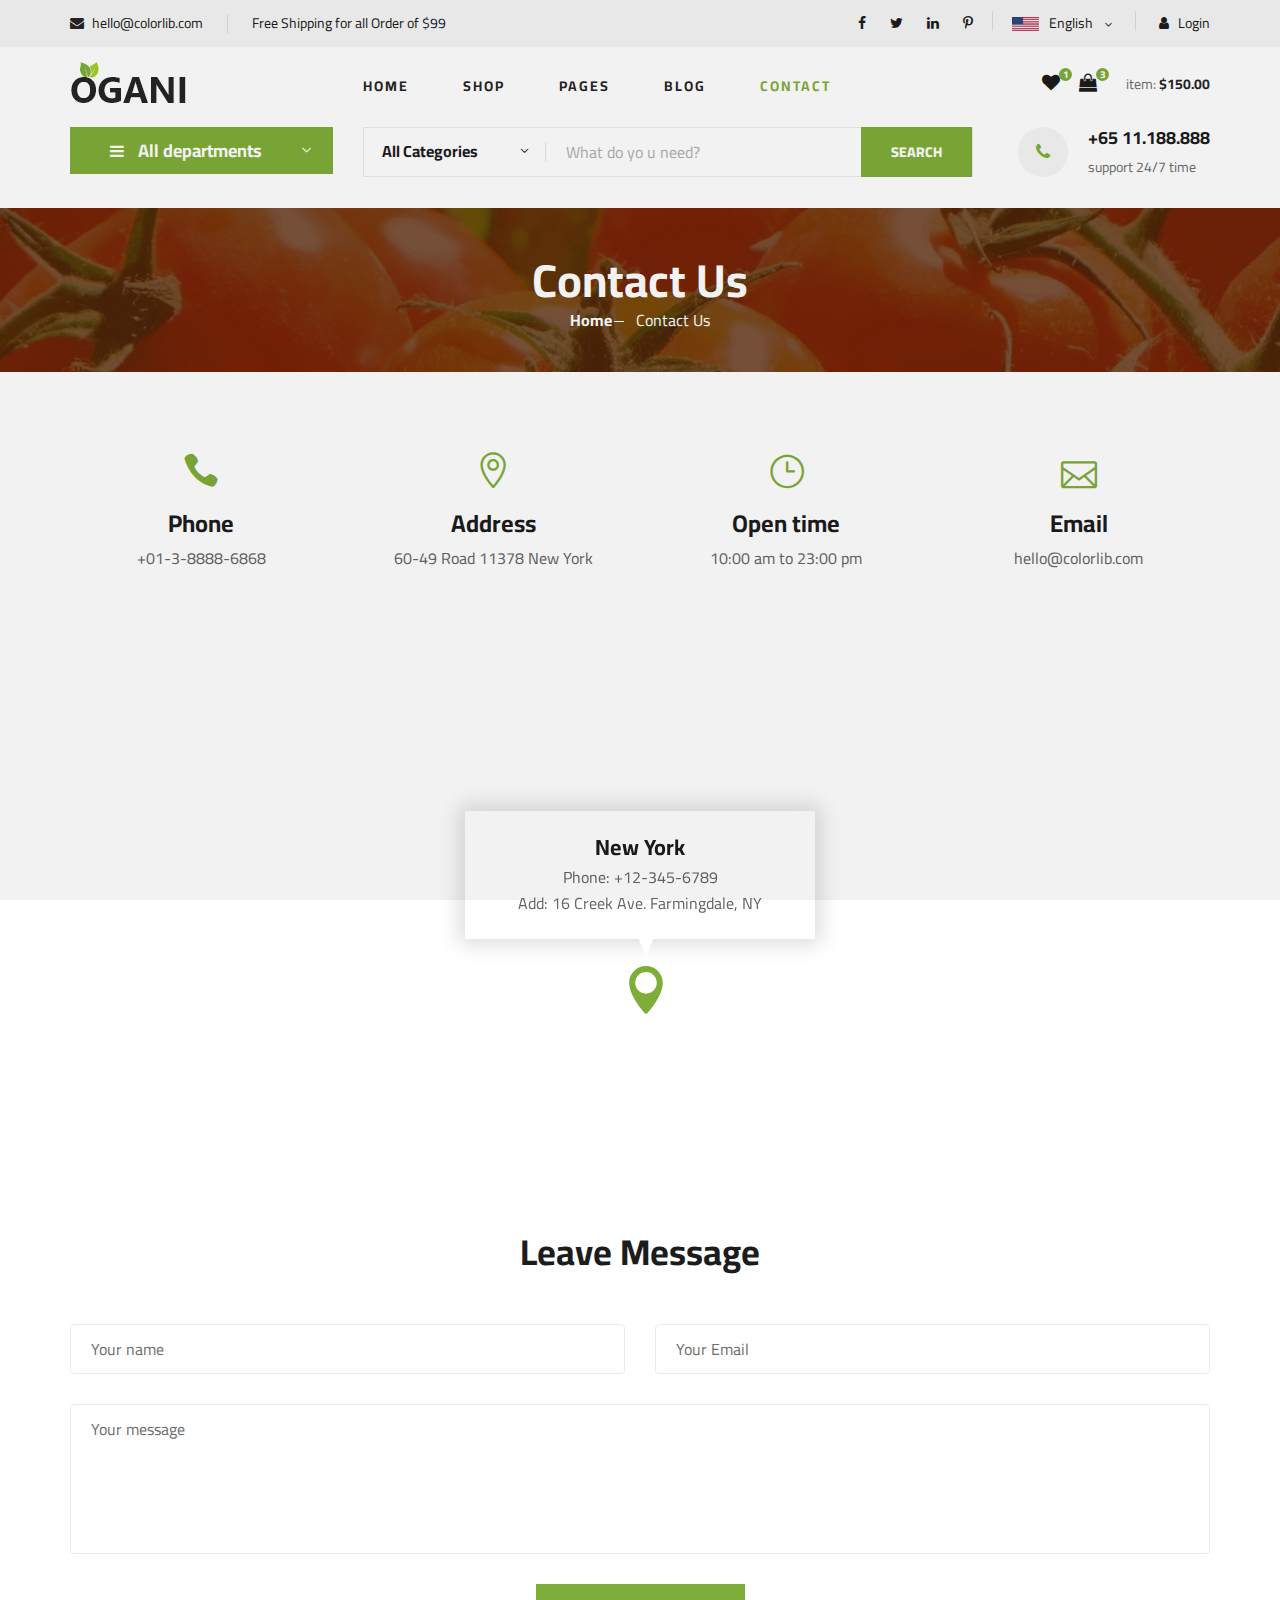
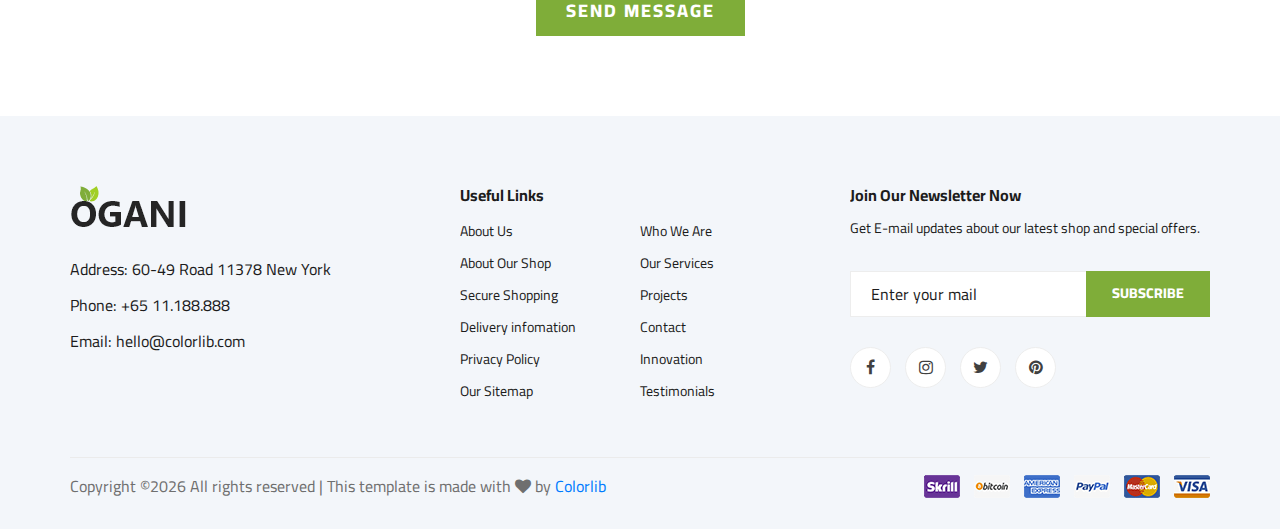
<file: contact.html>
<!DOCTYPE html>
<html lang="zxx">

<head>
    <meta charset="UTF-8">
    <meta name="description" content="Ogani Template">
    <meta name="keywords" content="Ogani, unica, creative, html">
    <meta name="viewport" content="width=device-width, initial-scale=1.0">
    <meta http-equiv="X-UA-Compatible" content="ie=edge">
    <title>Ogani | Template</title>

    <!-- Google Font -->
    <link href="https://fonts.googleapis.com/css2?family=Cairo:wght@200;300;400;600;900&display=swap" rel="stylesheet">

    <!-- Css Styles -->
    <link rel="stylesheet" href="css/bootstrap.min.css" type="text/css">
    <link rel="stylesheet" href="css/font-awesome.min.css" type="text/css">
    <link rel="stylesheet" href="css/elegant-icons.css" type="text/css">
    <link rel="stylesheet" href="css/nice-select.css" type="text/css">
    <link rel="stylesheet" href="css/jquery-ui.min.css" type="text/css">
    <link rel="stylesheet" href="css/owl.carousel.min.css" type="text/css">
    <link rel="stylesheet" href="css/slicknav.min.css" type="text/css">
    <link rel="stylesheet" href="css/style.css" type="text/css">
</head>

<body>
    <!-- Page Preloder -->
    <div id="preloder">
        <div class="loader"></div>
    </div>

    <!-- Humberger Begin -->
    <div class="humberger__menu__overlay"></div>
    <div class="humberger__menu__wrapper">
        <div class="humberger__menu__logo">
            <a href="#"><img src="img/logo.png" alt=""></a>
        </div>
        <div class="humberger__menu__cart">
            <ul>
                <li><a href="#"><i class="fa fa-heart"></i> <span>1</span></a></li>
                <li><a href="#"><i class="fa fa-shopping-bag"></i> <span>3</span></a></li>
            </ul>
            <div class="header__cart__price">item: <span>$150.00</span></div>
        </div>
        <div class="humberger__menu__widget">
            <div class="header__top__right__language">
                <img src="img/language.png" alt="">
                <div>English</div>
                <span class="arrow_carrot-down"></span>
                <ul>
                    <li><a href="#">Spanis</a></li>
                    <li><a href="#">English</a></li>
                </ul>
            </div>
            <div class="header__top__right__auth">
                <a href="#"><i class="fa fa-user"></i> Login</a>
            </div>
        </div>
        <nav class="humberger__menu__nav mobile-menu">
            <ul>
                <li class="active"><a href="./index.html">Home</a></li>
                <li><a href="./shop-grid.html">Shop</a></li>
                <li><a href="#">Pages</a>
                    <ul class="header__menu__dropdown">
                        <li><a href="./shop-details.html">Shop Details</a></li>
                        <li><a href="./shoping-cart.html">Shoping Cart</a></li>
                        <li><a href="./checkout.html">Check Out</a></li>
                        <li><a href="./blog-details.html">Blog Details</a></li>
                    </ul>
                </li>
                <li><a href="./blog.html">Blog</a></li>
                <li><a href="./contact.html">Contact</a></li>
            </ul>
        </nav>
        <div id="mobile-menu-wrap"></div>
        <div class="header__top__right__social">
            <a href="#"><i class="fa fa-facebook"></i></a>
            <a href="#"><i class="fa fa-twitter"></i></a>
            <a href="#"><i class="fa fa-linkedin"></i></a>
            <a href="#"><i class="fa fa-pinterest-p"></i></a>
        </div>
        <div class="humberger__menu__contact">
            <ul>
                <li><i class="fa fa-envelope"></i> hello@colorlib.com</li>
                <li>Free Shipping for all Order of $99</li>
            </ul>
        </div>
    </div>
    <!-- Humberger End -->

    <!-- Header Section Begin -->
    <header class="header">
        <div class="header__top">
            <div class="container">
                <div class="row">
                    <div class="col-lg-6">
                        <div class="header__top__left">
                            <ul>
                                <li><i class="fa fa-envelope"></i> hello@colorlib.com</li>
                                <li>Free Shipping for all Order of $99</li>
                            </ul>
                        </div>
                    </div>
                    <div class="col-lg-6">
                        <div class="header__top__right">
                            <div class="header__top__right__social">
                                <a href="#"><i class="fa fa-facebook"></i></a>
                                <a href="#"><i class="fa fa-twitter"></i></a>
                                <a href="#"><i class="fa fa-linkedin"></i></a>
                                <a href="#"><i class="fa fa-pinterest-p"></i></a>
                            </div>
                            <div class="header__top__right__language">
                                <img src="img/language.png" alt="">
                                <div>English</div>
                                <span class="arrow_carrot-down"></span>
                                <ul>
                                    <li><a href="#">Spanis</a></li>
                                    <li><a href="#">English</a></li>
                                </ul>
                            </div>
                            <div class="header__top__right__auth">
                                <a href="#"><i class="fa fa-user"></i> Login</a>
                            </div>
                        </div>
                    </div>
                </div>
            </div>
        </div>
        <div class="container">
            <div class="row">
                <div class="col-lg-3">
                    <div class="header__logo">
                        <a href="./index.html"><img src="img/logo.png" alt=""></a>
                    </div>
                </div>
                <div class="col-lg-6">
                    <nav class="header__menu">
                        <ul>
                            <li><a href="./index.html">Home</a></li>
                            <li><a href="./shop-grid.html">Shop</a></li>
                            <li><a href="#">Pages</a>
                                <ul class="header__menu__dropdown">
                                    <li><a href="./shop-details.html">Shop Details</a></li>
                                    <li><a href="./shoping-cart.html">Shoping Cart</a></li>
                                    <li><a href="./checkout.html">Check Out</a></li>
                                    <li><a href="./blog-details.html">Blog Details</a></li>
                                </ul>
                            </li>
                            <li><a href="./blog.html">Blog</a></li>
                            <li class="active"><a href="./contact.html">Contact</a></li>
                        </ul>
                    </nav>
                </div>
                <div class="col-lg-3">
                    <div class="header__cart">
                        <ul>
                            <li><a href="#"><i class="fa fa-heart"></i> <span>1</span></a></li>
                            <li><a href="#"><i class="fa fa-shopping-bag"></i> <span>3</span></a></li>
                        </ul>
                        <div class="header__cart__price">item: <span>$150.00</span></div>
                    </div>
                </div>
            </div>
            <div class="humberger__open">
                <i class="fa fa-bars"></i>
            </div>
        </div>
    </header>
    <!-- Header Section End -->

    <!-- Hero Section Begin -->
    <section class="hero hero-normal">
        <div class="container">
            <div class="row">
                <div class="col-lg-3">
                    <div class="hero__categories">
                        <div class="hero__categories__all">
                            <i class="fa fa-bars"></i>
                            <span>All departments</span>
                        </div>
                        <ul>
                            <li><a href="#">Fresh Meat</a></li>
                            <li><a href="#">Vegetables</a></li>
                            <li><a href="#">Fruit & Nut Gifts</a></li>
                            <li><a href="#">Fresh Berries</a></li>
                            <li><a href="#">Ocean Foods</a></li>
                            <li><a href="#">Butter & Eggs</a></li>
                            <li><a href="#">Fastfood</a></li>
                            <li><a href="#">Fresh Onion</a></li>
                            <li><a href="#">Papayaya & Crisps</a></li>
                            <li><a href="#">Oatmeal</a></li>
                            <li><a href="#">Fresh Bananas</a></li>
                        </ul>
                    </div>
                </div>
                <div class="col-lg-9">
                    <div class="hero__search">
                        <div class="hero__search__form">
                            <form action="#">
                                <div class="hero__search__categories">
                                    All Categories
                                    <span class="arrow_carrot-down"></span>
                                </div>
                                <input type="text" placeholder="What do yo u need?">
                                <button type="submit" class="site-btn">SEARCH</button>
                            </form>
                        </div>
                        <div class="hero__search__phone">
                            <div class="hero__search__phone__icon">
                                <i class="fa fa-phone"></i>
                            </div>
                            <div class="hero__search__phone__text">
                                <h5>+65 11.188.888</h5>
                                <span>support 24/7 time</span>
                            </div>
                        </div>
                    </div>
                </div>
            </div>
        </div>
    </section>
    <!-- Hero Section End -->

    <!-- Breadcrumb Section Begin -->
    <section class="breadcrumb-section set-bg" data-setbg="img/breadcrumb.jpg">
        <div class="container">
            <div class="row">
                <div class="col-lg-12 text-center">
                    <div class="breadcrumb__text">
                        <h2>Contact Us</h2>
                        <div class="breadcrumb__option">
                            <a href="./index.html">Home</a>
                            <span>Contact Us</span>
                        </div>
                    </div>
                </div>
            </div>
        </div>
    </section>
    <!-- Breadcrumb Section End -->

    <!-- Contact Section Begin -->
    <section class="contact spad">
        <div class="container">
            <div class="row">
                <div class="col-lg-3 col-md-3 col-sm-6 text-center">
                    <div class="contact__widget">
                        <span class="icon_phone"></span>
                        <h4>Phone</h4>
                        <p>+01-3-8888-6868</p>
                    </div>
                </div>
                <div class="col-lg-3 col-md-3 col-sm-6 text-center">
                    <div class="contact__widget">
                        <span class="icon_pin_alt"></span>
                        <h4>Address</h4>
                        <p>60-49 Road 11378 New York</p>
                    </div>
                </div>
                <div class="col-lg-3 col-md-3 col-sm-6 text-center">
                    <div class="contact__widget">
                        <span class="icon_clock_alt"></span>
                        <h4>Open time</h4>
                        <p>10:00 am to 23:00 pm</p>
                    </div>
                </div>
                <div class="col-lg-3 col-md-3 col-sm-6 text-center">
                    <div class="contact__widget">
                        <span class="icon_mail_alt"></span>
                        <h4>Email</h4>
                        <p>hello@colorlib.com</p>
                    </div>
                </div>
            </div>
        </div>
    </section>
    <!-- Contact Section End -->

    <!-- Map Begin -->
    <div class="map">
        <iframe
            src="https://www.google.com/maps/embed?pb=!1m18!1m12!1m3!1d49116.39176087041!2d-86.41867791216099!3d39.69977417971648!2m3!1f0!2f0!3f0!3m2!1i1024!2i768!4f13.1!3m3!1m2!1s0x886ca48c841038a1%3A0x70cfba96bf847f0!2sPlainfield%2C%20IN%2C%20USA!5e0!3m2!1sen!2sbd!4v1586106673811!5m2!1sen!2sbd"
            height="500" style="border:0;" allowfullscreen="" aria-hidden="false" tabindex="0"></iframe>
        <div class="map-inside">
            <i class="icon_pin"></i>
            <div class="inside-widget">
                <h4>New York</h4>
                <ul>
                    <li>Phone: +12-345-6789</li>
                    <li>Add: 16 Creek Ave. Farmingdale, NY</li>
                </ul>
            </div>
        </div>
    </div>
    <!-- Map End -->

    <!-- Contact Form Begin -->
    <div class="contact-form spad">
        <div class="container">
            <div class="row">
                <div class="col-lg-12">
                    <div class="contact__form__title">
                        <h2>Leave Message</h2>
                    </div>
                </div>
            </div>
            <form action="#">
                <div class="row">
                    <div class="col-lg-6 col-md-6">
                        <input type="text" placeholder="Your name">
                    </div>
                    <div class="col-lg-6 col-md-6">
                        <input type="text" placeholder="Your Email">
                    </div>
                    <div class="col-lg-12 text-center">
                        <textarea placeholder="Your message"></textarea>
                        <button type="submit" class="site-btn">SEND MESSAGE</button>
                    </div>
                </div>
            </form>
        </div>
    </div>
    <!-- Contact Form End -->

    <!-- Footer Section Begin -->
    <footer class="footer spad">
        <div class="container">
            <div class="row">
                <div class="col-lg-3 col-md-6 col-sm-6">
                    <div class="footer__about">
                        <div class="footer__about__logo">
                            <a href="./index.html"><img src="img/logo.png" alt=""></a>
                        </div>
                        <ul>
                            <li>Address: 60-49 Road 11378 New York</li>
                            <li>Phone: +65 11.188.888</li>
                            <li>Email: hello@colorlib.com</li>
                        </ul>
                    </div>
                </div>
                <div class="col-lg-4 col-md-6 col-sm-6 offset-lg-1">
                    <div class="footer__widget">
                        <h6>Useful Links</h6>
                        <ul>
                            <li><a href="#">About Us</a></li>
                            <li><a href="#">About Our Shop</a></li>
                            <li><a href="#">Secure Shopping</a></li>
                            <li><a href="#">Delivery infomation</a></li>
                            <li><a href="#">Privacy Policy</a></li>
                            <li><a href="#">Our Sitemap</a></li>
                        </ul>
                        <ul>
                            <li><a href="#">Who We Are</a></li>
                            <li><a href="#">Our Services</a></li>
                            <li><a href="#">Projects</a></li>
                            <li><a href="#">Contact</a></li>
                            <li><a href="#">Innovation</a></li>
                            <li><a href="#">Testimonials</a></li>
                        </ul>
                    </div>
                </div>
                <div class="col-lg-4 col-md-12">
                    <div class="footer__widget">
                        <h6>Join Our Newsletter Now</h6>
                        <p>Get E-mail updates about our latest shop and special offers.</p>
                        <form action="#">
                            <input type="text" placeholder="Enter your mail">
                            <button type="submit" class="site-btn">Subscribe</button>
                        </form>
                        <div class="footer__widget__social">
                            <a href="#"><i class="fa fa-facebook"></i></a>
                            <a href="#"><i class="fa fa-instagram"></i></a>
                            <a href="#"><i class="fa fa-twitter"></i></a>
                            <a href="#"><i class="fa fa-pinterest"></i></a>
                        </div>
                    </div>
                </div>
            </div>
            <div class="row">
                <div class="col-lg-12">
                    <div class="footer__copyright">
                        <div class="footer__copyright__text"><p><!-- Link back to Colorlib can't be removed. Template is licensed under CC BY 3.0. -->
  Copyright &copy;<script>document.write(new Date().getFullYear());</script> All rights reserved | This template is made with <i class="fa fa-heart" aria-hidden="true"></i> by <a href="https://colorlib.com" target="_blank">Colorlib</a>
  <!-- Link back to Colorlib can't be removed. Template is licensed under CC BY 3.0. --></p></div>
                        <div class="footer__copyright__payment"><img src="img/payment-item.png" alt=""></div>
                    </div>
                </div>
            </div>
        </div>
    </footer>
    <!-- Footer Section End -->

    <!-- Js Plugins -->
    <script src="js/jquery-3.3.1.min.js"></script>
    <script src="js/bootstrap.min.js"></script>
    <script src="js/jquery.nice-select.min.js"></script>
    <script src="js/jquery-ui.min.js"></script>
    <script src="js/jquery.slicknav.js"></script>
    <script src="js/mixitup.min.js"></script>
    <script src="js/owl.carousel.min.js"></script>
    <script src="js/main.js"></script>



</body>

</html>
</file>
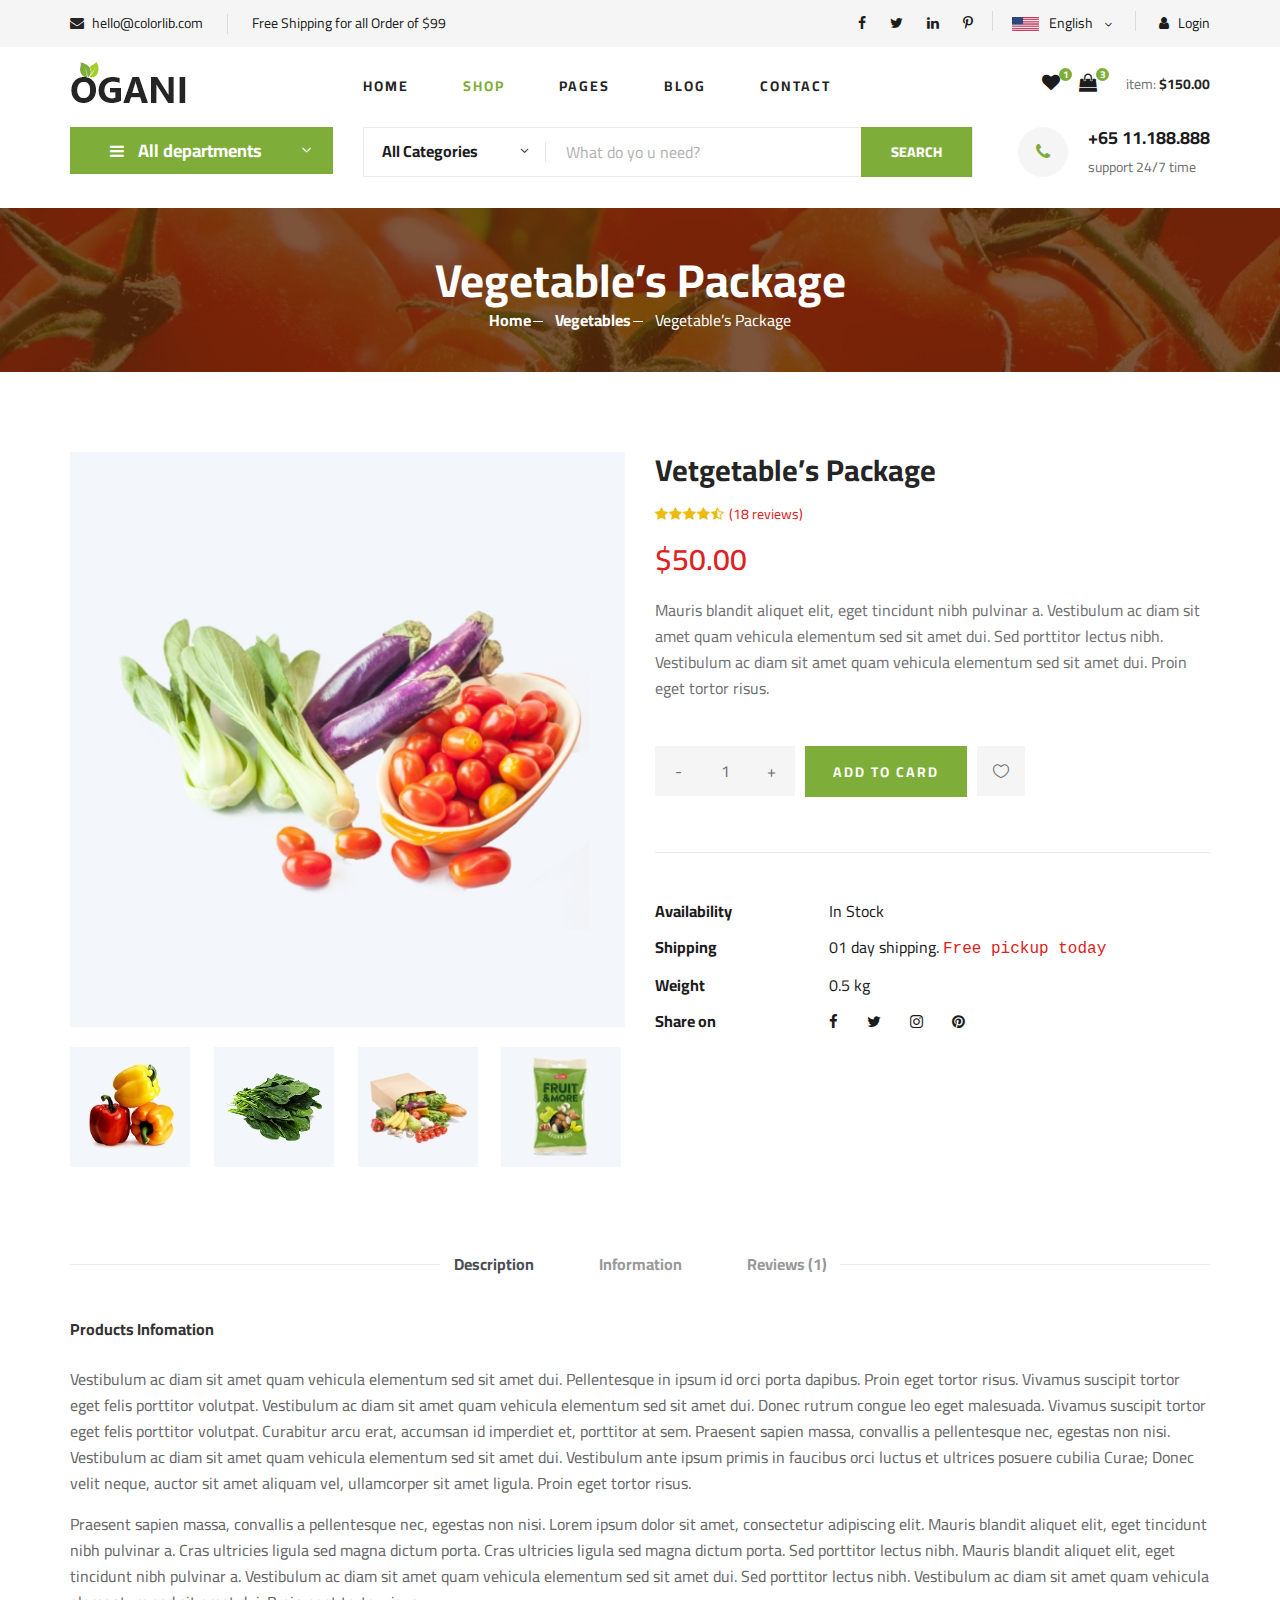
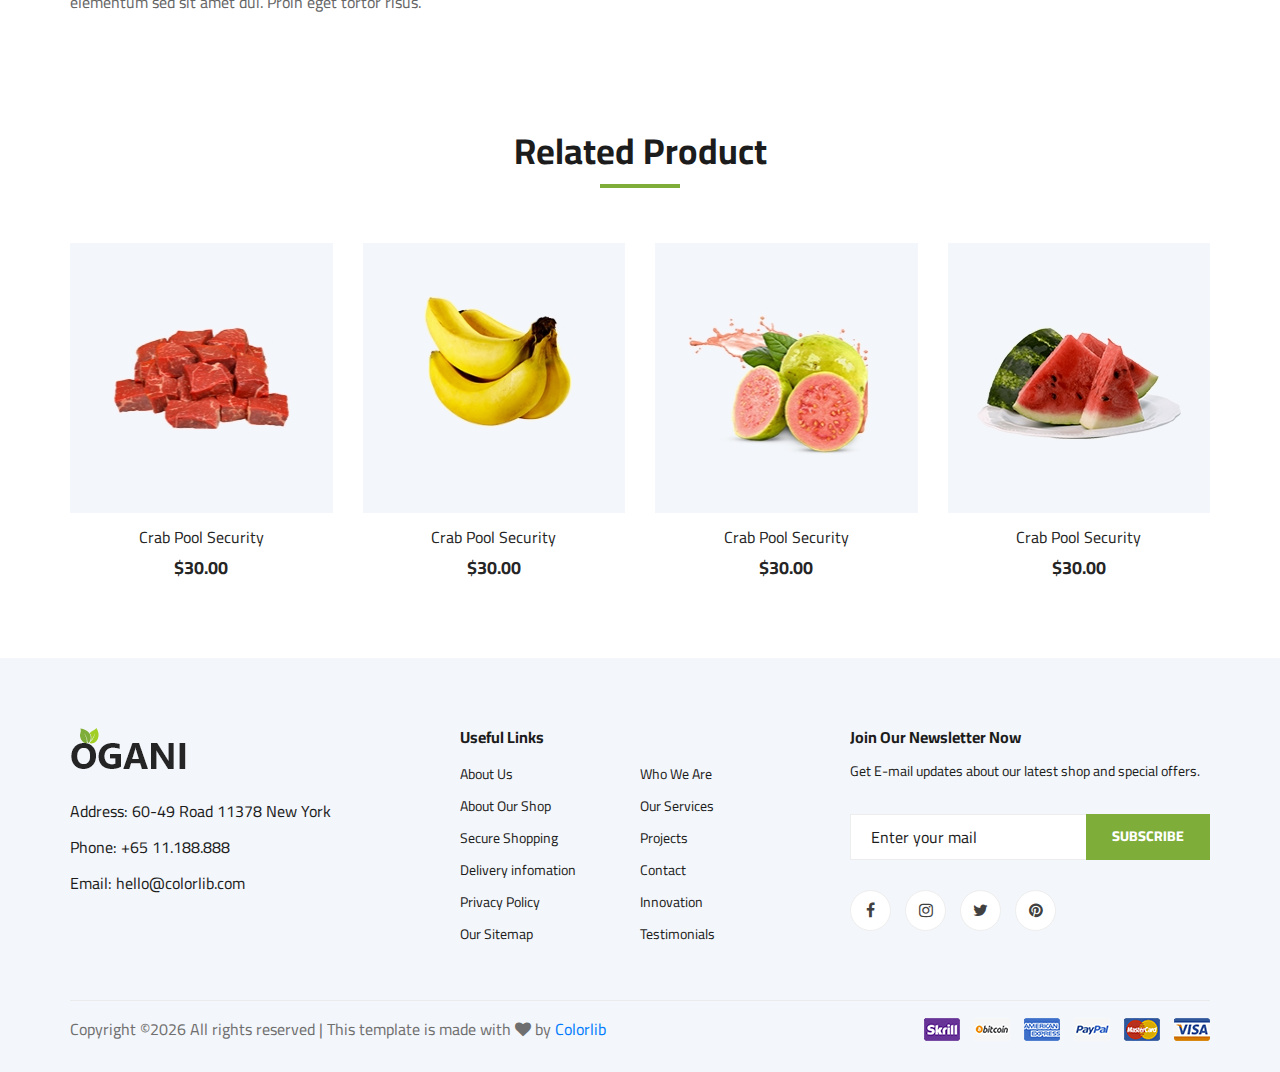
<file: shop-details.html>
<!DOCTYPE html>
<html lang="zxx">

<head>
    <meta charset="UTF-8">
    <meta name="description" content="Ogani Template">
    <meta name="keywords" content="Ogani, unica, creative, html">
    <meta name="viewport" content="width=device-width, initial-scale=1.0">
    <meta http-equiv="X-UA-Compatible" content="ie=edge">
    <title>Ogani | Template</title>

    <!-- Google Font -->
    <link href="https://fonts.googleapis.com/css2?family=Cairo:wght@200;300;400;600;900&display=swap" rel="stylesheet">

    <!-- Css Styles -->
    <link rel="stylesheet" href="css/bootstrap.min.css" type="text/css">
    <link rel="stylesheet" href="css/font-awesome.min.css" type="text/css">
    <link rel="stylesheet" href="css/elegant-icons.css" type="text/css">
    <link rel="stylesheet" href="css/nice-select.css" type="text/css">
    <link rel="stylesheet" href="css/jquery-ui.min.css" type="text/css">
    <link rel="stylesheet" href="css/owl.carousel.min.css" type="text/css">
    <link rel="stylesheet" href="css/slicknav.min.css" type="text/css">
    <link rel="stylesheet" href="css/style.css" type="text/css">
</head>

<body>
    <!-- Page Preloder -->
    <div id="preloder">
        <div class="loader"></div>
    </div>

    <!-- Humberger Begin -->
    <div class="humberger__menu__overlay"></div>
    <div class="humberger__menu__wrapper">
        <div class="humberger__menu__logo">
            <a href="#"><img src="img/logo.png" alt=""></a>
        </div>
        <div class="humberger__menu__cart">
            <ul>
                <li><a href="#"><i class="fa fa-heart"></i> <span>1</span></a></li>
                <li><a href="#"><i class="fa fa-shopping-bag"></i> <span>3</span></a></li>
            </ul>
            <div class="header__cart__price">item: <span>$150.00</span></div>
        </div>
        <div class="humberger__menu__widget">
            <div class="header__top__right__language">
                <img src="img/language.png" alt="">
                <div>English</div>
                <span class="arrow_carrot-down"></span>
                <ul>
                    <li><a href="#">Spanis</a></li>
                    <li><a href="#">English</a></li>
                </ul>
            </div>
            <div class="header__top__right__auth">
                <a href="#"><i class="fa fa-user"></i> Login</a>
            </div>
        </div>
        <nav class="humberger__menu__nav mobile-menu">
            <ul>
                <li class="active"><a href="./index.html">Home</a></li>
                <li><a href="./shop-grid.html">Shop</a></li>
                <li><a href="#">Pages</a>
                    <ul class="header__menu__dropdown">
                        <li><a href="./shop-details.html">Shop Details</a></li>
                        <li><a href="./shoping-cart.html">Shoping Cart</a></li>
                        <li><a href="./checkout.html">Check Out</a></li>
                        <li><a href="./blog-details.html">Blog Details</a></li>
                    </ul>
                </li>
                <li><a href="./blog.html">Blog</a></li>
                <li><a href="./contact.html">Contact</a></li>
            </ul>
        </nav>
        <div id="mobile-menu-wrap"></div>
        <div class="header__top__right__social">
            <a href="#"><i class="fa fa-facebook"></i></a>
            <a href="#"><i class="fa fa-twitter"></i></a>
            <a href="#"><i class="fa fa-linkedin"></i></a>
            <a href="#"><i class="fa fa-pinterest-p"></i></a>
        </div>
        <div class="humberger__menu__contact">
            <ul>
                <li><i class="fa fa-envelope"></i> hello@colorlib.com</li>
                <li>Free Shipping for all Order of $99</li>
            </ul>
        </div>
    </div>
    <!-- Humberger End -->

    <!-- Header Section Begin -->
    <header class="header">
        <div class="header__top">
            <div class="container">
                <div class="row">
                    <div class="col-lg-6">
                        <div class="header__top__left">
                            <ul>
                                <li><i class="fa fa-envelope"></i> hello@colorlib.com</li>
                                <li>Free Shipping for all Order of $99</li>
                            </ul>
                        </div>
                    </div>
                    <div class="col-lg-6">
                        <div class="header__top__right">
                            <div class="header__top__right__social">
                                <a href="#"><i class="fa fa-facebook"></i></a>
                                <a href="#"><i class="fa fa-twitter"></i></a>
                                <a href="#"><i class="fa fa-linkedin"></i></a>
                                <a href="#"><i class="fa fa-pinterest-p"></i></a>
                            </div>
                            <div class="header__top__right__language">
                                <img src="img/language.png" alt="">
                                <div>English</div>
                                <span class="arrow_carrot-down"></span>
                                <ul>
                                    <li><a href="#">Spanis</a></li>
                                    <li><a href="#">English</a></li>
                                </ul>
                            </div>
                            <div class="header__top__right__auth">
                                <a href="#"><i class="fa fa-user"></i> Login</a>
                            </div>
                        </div>
                    </div>
                </div>
            </div>
        </div>
        <div class="container">
            <div class="row">
                <div class="col-lg-3">
                    <div class="header__logo">
                        <a href="./index.html"><img src="img/logo.png" alt=""></a>
                    </div>
                </div>
                <div class="col-lg-6">
                    <nav class="header__menu">
                        <ul>
                            <li><a href="./index.html">Home</a></li>
                            <li class="active"><a href="./shop-grid.html">Shop</a></li>
                            <li><a href="#">Pages</a>
                                <ul class="header__menu__dropdown">
                                    <li><a href="./shop-details.html">Shop Details</a></li>
                                    <li><a href="./shoping-cart.html">Shoping Cart</a></li>
                                    <li><a href="./checkout.html">Check Out</a></li>
                                    <li><a href="./blog-details.html">Blog Details</a></li>
                                </ul>
                            </li>
                            <li><a href="./blog.html">Blog</a></li>
                            <li><a href="./contact.html">Contact</a></li>
                        </ul>
                    </nav>
                </div>
                <div class="col-lg-3">
                    <div class="header__cart">
                        <ul>
                            <li><a href="#"><i class="fa fa-heart"></i> <span>1</span></a></li>
                            <li><a href="#"><i class="fa fa-shopping-bag"></i> <span>3</span></a></li>
                        </ul>
                        <div class="header__cart__price">item: <span>$150.00</span></div>
                    </div>
                </div>
            </div>
            <div class="humberger__open">
                <i class="fa fa-bars"></i>
            </div>
        </div>
    </header>
    <!-- Header Section End -->

    <!-- Hero Section Begin -->
    <section class="hero hero-normal">
        <div class="container">
            <div class="row">
                <div class="col-lg-3">
                    <div class="hero__categories">
                        <div class="hero__categories__all">
                            <i class="fa fa-bars"></i>
                            <span>All departments</span>
                        </div>
                        <ul>
                            <li><a href="#">Fresh Meat</a></li>
                            <li><a href="#">Vegetables</a></li>
                            <li><a href="#">Fruit & Nut Gifts</a></li>
                            <li><a href="#">Fresh Berries</a></li>
                            <li><a href="#">Ocean Foods</a></li>
                            <li><a href="#">Butter & Eggs</a></li>
                            <li><a href="#">Fastfood</a></li>
                            <li><a href="#">Fresh Onion</a></li>
                            <li><a href="#">Papayaya & Crisps</a></li>
                            <li><a href="#">Oatmeal</a></li>
                            <li><a href="#">Fresh Bananas</a></li>
                        </ul>
                    </div>
                </div>
                <div class="col-lg-9">
                    <div class="hero__search">
                        <div class="hero__search__form">
                            <form action="#">
                                <div class="hero__search__categories">
                                    All Categories
                                    <span class="arrow_carrot-down"></span>
                                </div>
                                <input type="text" placeholder="What do yo u need?">
                                <button type="submit" class="site-btn">SEARCH</button>
                            </form>
                        </div>
                        <div class="hero__search__phone">
                            <div class="hero__search__phone__icon">
                                <i class="fa fa-phone"></i>
                            </div>
                            <div class="hero__search__phone__text">
                                <h5>+65 11.188.888</h5>
                                <span>support 24/7 time</span>
                            </div>
                        </div>
                    </div>
                </div>
            </div>
        </div>
    </section>
    <!-- Hero Section End -->

    <!-- Breadcrumb Section Begin -->
    <section class="breadcrumb-section set-bg" data-setbg="img/breadcrumb.jpg">
        <div class="container">
            <div class="row">
                <div class="col-lg-12 text-center">
                    <div class="breadcrumb__text">
                        <h2>Vegetable’s Package</h2>
                        <div class="breadcrumb__option">
                            <a href="./index.html">Home</a>
                            <a href="./index.html">Vegetables</a>
                            <span>Vegetable’s Package</span>
                        </div>
                    </div>
                </div>
            </div>
        </div>
    </section>
    <!-- Breadcrumb Section End -->

    <!-- Product Details Section Begin -->
    <section class="product-details spad">
        <div class="container">
            <div class="row">
                <div class="col-lg-6 col-md-6">
                    <div class="product__details__pic">
                        <div class="product__details__pic__item">
                            <img class="product__details__pic__item--large"
                                src="img/product/details/product-details-1.jpg" alt="">
                        </div>
                        <div class="product__details__pic__slider owl-carousel">
                            <img data-imgbigurl="img/product/details/product-details-2.jpg"
                                src="img/product/details/thumb-1.jpg" alt="">
                            <img data-imgbigurl="img/product/details/product-details-3.jpg"
                                src="img/product/details/thumb-2.jpg" alt="">
                            <img data-imgbigurl="img/product/details/product-details-5.jpg"
                                src="img/product/details/thumb-3.jpg" alt="">
                            <img data-imgbigurl="img/product/details/product-details-4.jpg"
                                src="img/product/details/thumb-4.jpg" alt="">
                        </div>
                    </div>
                </div>
                <div class="col-lg-6 col-md-6">
                    <div class="product__details__text">
                        <h3>Vetgetable’s Package</h3>
                        <div class="product__details__rating">
                            <i class="fa fa-star"></i>
                            <i class="fa fa-star"></i>
                            <i class="fa fa-star"></i>
                            <i class="fa fa-star"></i>
                            <i class="fa fa-star-half-o"></i>
                            <span>(18 reviews)</span>
                        </div>
                        <div class="product__details__price">$50.00</div>
                        <p>Mauris blandit aliquet elit, eget tincidunt nibh pulvinar a. Vestibulum ac diam sit amet quam
                            vehicula elementum sed sit amet dui. Sed porttitor lectus nibh. Vestibulum ac diam sit amet
                            quam vehicula elementum sed sit amet dui. Proin eget tortor risus.</p>
                        <div class="product__details__quantity">
                            <div class="quantity">
                                <div class="pro-qty">
                                    <input type="text" value="1">
                                </div>
                            </div>
                        </div>
                        <a href="#" class="primary-btn">ADD TO CARD</a>
                        <a href="#" class="heart-icon"><span class="icon_heart_alt"></span></a>
                        <ul>
                            <li><b>Availability</b> <span>In Stock</span></li>
                            <li><b>Shipping</b> <span>01 day shipping. <samp>Free pickup today</samp></span></li>
                            <li><b>Weight</b> <span>0.5 kg</span></li>
                            <li><b>Share on</b>
                                <div class="share">
                                    <a href="#"><i class="fa fa-facebook"></i></a>
                                    <a href="#"><i class="fa fa-twitter"></i></a>
                                    <a href="#"><i class="fa fa-instagram"></i></a>
                                    <a href="#"><i class="fa fa-pinterest"></i></a>
                                </div>
                            </li>
                        </ul>
                    </div>
                </div>
                <div class="col-lg-12">
                    <div class="product__details__tab">
                        <ul class="nav nav-tabs" role="tablist">
                            <li class="nav-item">
                                <a class="nav-link active" data-toggle="tab" href="#tabs-1" role="tab"
                                    aria-selected="true">Description</a>
                            </li>
                            <li class="nav-item">
                                <a class="nav-link" data-toggle="tab" href="#tabs-2" role="tab"
                                    aria-selected="false">Information</a>
                            </li>
                            <li class="nav-item">
                                <a class="nav-link" data-toggle="tab" href="#tabs-3" role="tab"
                                    aria-selected="false">Reviews <span>(1)</span></a>
                            </li>
                        </ul>
                        <div class="tab-content">
                            <div class="tab-pane active" id="tabs-1" role="tabpanel">
                                <div class="product__details__tab__desc">
                                    <h6>Products Infomation</h6>
                                    <p>Vestibulum ac diam sit amet quam vehicula elementum sed sit amet dui.
                                        Pellentesque in ipsum id orci porta dapibus. Proin eget tortor risus. Vivamus
                                        suscipit tortor eget felis porttitor volutpat. Vestibulum ac diam sit amet quam
                                        vehicula elementum sed sit amet dui. Donec rutrum congue leo eget malesuada.
                                        Vivamus suscipit tortor eget felis porttitor volutpat. Curabitur arcu erat,
                                        accumsan id imperdiet et, porttitor at sem. Praesent sapien massa, convallis a
                                        pellentesque nec, egestas non nisi. Vestibulum ac diam sit amet quam vehicula
                                        elementum sed sit amet dui. Vestibulum ante ipsum primis in faucibus orci luctus
                                        et ultrices posuere cubilia Curae; Donec velit neque, auctor sit amet aliquam
                                        vel, ullamcorper sit amet ligula. Proin eget tortor risus.</p>
                                        <p>Praesent sapien massa, convallis a pellentesque nec, egestas non nisi. Lorem
                                        ipsum dolor sit amet, consectetur adipiscing elit. Mauris blandit aliquet
                                        elit, eget tincidunt nibh pulvinar a. Cras ultricies ligula sed magna dictum
                                        porta. Cras ultricies ligula sed magna dictum porta. Sed porttitor lectus
                                        nibh. Mauris blandit aliquet elit, eget tincidunt nibh pulvinar a.
                                        Vestibulum ac diam sit amet quam vehicula elementum sed sit amet dui. Sed
                                        porttitor lectus nibh. Vestibulum ac diam sit amet quam vehicula elementum
                                        sed sit amet dui. Proin eget tortor risus.</p>
                                </div>
                            </div>
                            <div class="tab-pane" id="tabs-2" role="tabpanel">
                                <div class="product__details__tab__desc">
                                    <h6>Products Infomation</h6>
                                    <p>Vestibulum ac diam sit amet quam vehicula elementum sed sit amet dui.
                                        Pellentesque in ipsum id orci porta dapibus. Proin eget tortor risus.
                                        Vivamus suscipit tortor eget felis porttitor volutpat. Vestibulum ac diam
                                        sit amet quam vehicula elementum sed sit amet dui. Donec rutrum congue leo
                                        eget malesuada. Vivamus suscipit tortor eget felis porttitor volutpat.
                                        Curabitur arcu erat, accumsan id imperdiet et, porttitor at sem. Praesent
                                        sapien massa, convallis a pellentesque nec, egestas non nisi. Vestibulum ac
                                        diam sit amet quam vehicula elementum sed sit amet dui. Vestibulum ante
                                        ipsum primis in faucibus orci luctus et ultrices posuere cubilia Curae;
                                        Donec velit neque, auctor sit amet aliquam vel, ullamcorper sit amet ligula.
                                        Proin eget tortor risus.</p>
                                    <p>Praesent sapien massa, convallis a pellentesque nec, egestas non nisi. Lorem
                                        ipsum dolor sit amet, consectetur adipiscing elit. Mauris blandit aliquet
                                        elit, eget tincidunt nibh pulvinar a. Cras ultricies ligula sed magna dictum
                                        porta. Cras ultricies ligula sed magna dictum porta. Sed porttitor lectus
                                        nibh. Mauris blandit aliquet elit, eget tincidunt nibh pulvinar a.</p>
                                </div>
                            </div>
                            <div class="tab-pane" id="tabs-3" role="tabpanel">
                                <div class="product__details__tab__desc">
                                    <h6>Products Infomation</h6>
                                    <p>Vestibulum ac diam sit amet quam vehicula elementum sed sit amet dui.
                                        Pellentesque in ipsum id orci porta dapibus. Proin eget tortor risus.
                                        Vivamus suscipit tortor eget felis porttitor volutpat. Vestibulum ac diam
                                        sit amet quam vehicula elementum sed sit amet dui. Donec rutrum congue leo
                                        eget malesuada. Vivamus suscipit tortor eget felis porttitor volutpat.
                                        Curabitur arcu erat, accumsan id imperdiet et, porttitor at sem. Praesent
                                        sapien massa, convallis a pellentesque nec, egestas non nisi. Vestibulum ac
                                        diam sit amet quam vehicula elementum sed sit amet dui. Vestibulum ante
                                        ipsum primis in faucibus orci luctus et ultrices posuere cubilia Curae;
                                        Donec velit neque, auctor sit amet aliquam vel, ullamcorper sit amet ligula.
                                        Proin eget tortor risus.</p>
                                </div>
                            </div>
                        </div>
                    </div>
                </div>
            </div>
        </div>
    </section>
    <!-- Product Details Section End -->

    <!-- Related Product Section Begin -->
    <section class="related-product">
        <div class="container">
            <div class="row">
                <div class="col-lg-12">
                    <div class="section-title related__product__title">
                        <h2>Related Product</h2>
                    </div>
                </div>
            </div>
            <div class="row">
                <div class="col-lg-3 col-md-4 col-sm-6">
                    <div class="product__item">
                        <div class="product__item__pic set-bg" data-setbg="img/product/product-1.jpg">
                            <ul class="product__item__pic__hover">
                                <li><a href="#"><i class="fa fa-heart"></i></a></li>
                                <li><a href="#"><i class="fa fa-retweet"></i></a></li>
                                <li><a href="#"><i class="fa fa-shopping-cart"></i></a></li>
                            </ul>
                        </div>
                        <div class="product__item__text">
                            <h6><a href="#">Crab Pool Security</a></h6>
                            <h5>$30.00</h5>
                        </div>
                    </div>
                </div>
                <div class="col-lg-3 col-md-4 col-sm-6">
                    <div class="product__item">
                        <div class="product__item__pic set-bg" data-setbg="img/product/product-2.jpg">
                            <ul class="product__item__pic__hover">
                                <li><a href="#"><i class="fa fa-heart"></i></a></li>
                                <li><a href="#"><i class="fa fa-retweet"></i></a></li>
                                <li><a href="#"><i class="fa fa-shopping-cart"></i></a></li>
                            </ul>
                        </div>
                        <div class="product__item__text">
                            <h6><a href="#">Crab Pool Security</a></h6>
                            <h5>$30.00</h5>
                        </div>
                    </div>
                </div>
                <div class="col-lg-3 col-md-4 col-sm-6">
                    <div class="product__item">
                        <div class="product__item__pic set-bg" data-setbg="img/product/product-3.jpg">
                            <ul class="product__item__pic__hover">
                                <li><a href="#"><i class="fa fa-heart"></i></a></li>
                                <li><a href="#"><i class="fa fa-retweet"></i></a></li>
                                <li><a href="#"><i class="fa fa-shopping-cart"></i></a></li>
                            </ul>
                        </div>
                        <div class="product__item__text">
                            <h6><a href="#">Crab Pool Security</a></h6>
                            <h5>$30.00</h5>
                        </div>
                    </div>
                </div>
                <div class="col-lg-3 col-md-4 col-sm-6">
                    <div class="product__item">
                        <div class="product__item__pic set-bg" data-setbg="img/product/product-7.jpg">
                            <ul class="product__item__pic__hover">
                                <li><a href="#"><i class="fa fa-heart"></i></a></li>
                                <li><a href="#"><i class="fa fa-retweet"></i></a></li>
                                <li><a href="#"><i class="fa fa-shopping-cart"></i></a></li>
                            </ul>
                        </div>
                        <div class="product__item__text">
                            <h6><a href="#">Crab Pool Security</a></h6>
                            <h5>$30.00</h5>
                        </div>
                    </div>
                </div>
            </div>
        </div>
    </section>
    <!-- Related Product Section End -->

    <!-- Footer Section Begin -->
    <footer class="footer spad">
        <div class="container">
            <div class="row">
                <div class="col-lg-3 col-md-6 col-sm-6">
                    <div class="footer__about">
                        <div class="footer__about__logo">
                            <a href="./index.html"><img src="img/logo.png" alt=""></a>
                        </div>
                        <ul>
                            <li>Address: 60-49 Road 11378 New York</li>
                            <li>Phone: +65 11.188.888</li>
                            <li>Email: hello@colorlib.com</li>
                        </ul>
                    </div>
                </div>
                <div class="col-lg-4 col-md-6 col-sm-6 offset-lg-1">
                    <div class="footer__widget">
                        <h6>Useful Links</h6>
                        <ul>
                            <li><a href="#">About Us</a></li>
                            <li><a href="#">About Our Shop</a></li>
                            <li><a href="#">Secure Shopping</a></li>
                            <li><a href="#">Delivery infomation</a></li>
                            <li><a href="#">Privacy Policy</a></li>
                            <li><a href="#">Our Sitemap</a></li>
                        </ul>
                        <ul>
                            <li><a href="#">Who We Are</a></li>
                            <li><a href="#">Our Services</a></li>
                            <li><a href="#">Projects</a></li>
                            <li><a href="#">Contact</a></li>
                            <li><a href="#">Innovation</a></li>
                            <li><a href="#">Testimonials</a></li>
                        </ul>
                    </div>
                </div>
                <div class="col-lg-4 col-md-12">
                    <div class="footer__widget">
                        <h6>Join Our Newsletter Now</h6>
                        <p>Get E-mail updates about our latest shop and special offers.</p>
                        <form action="#">
                            <input type="text" placeholder="Enter your mail">
                            <button type="submit" class="site-btn">Subscribe</button>
                        </form>
                        <div class="footer__widget__social">
                            <a href="#"><i class="fa fa-facebook"></i></a>
                            <a href="#"><i class="fa fa-instagram"></i></a>
                            <a href="#"><i class="fa fa-twitter"></i></a>
                            <a href="#"><i class="fa fa-pinterest"></i></a>
                        </div>
                    </div>
                </div>
            </div>
            <div class="row">
                <div class="col-lg-12">
                    <div class="footer__copyright">
                        <div class="footer__copyright__text"><p><!-- Link back to Colorlib can't be removed. Template is licensed under CC BY 3.0. -->
  Copyright &copy;<script>document.write(new Date().getFullYear());</script> All rights reserved | This template is made with <i class="fa fa-heart" aria-hidden="true"></i> by <a href="https://colorlib.com" target="_blank">Colorlib</a>
  <!-- Link back to Colorlib can't be removed. Template is licensed under CC BY 3.0. --></p></div>
                        <div class="footer__copyright__payment"><img src="img/payment-item.png" alt=""></div>
                    </div>
                </div>
            </div>
        </div>
    </footer>
    <!-- Footer Section End -->

    <!-- Js Plugins -->
    <script src="js/jquery-3.3.1.min.js"></script>
    <script src="js/bootstrap.min.js"></script>
    <script src="js/jquery.nice-select.min.js"></script>
    <script src="js/jquery-ui.min.js"></script>
    <script src="js/jquery.slicknav.js"></script>
    <script src="js/mixitup.min.js"></script>
    <script src="js/owl.carousel.min.js"></script>
    <script src="js/main.js"></script>


</body>

</html>
</file>
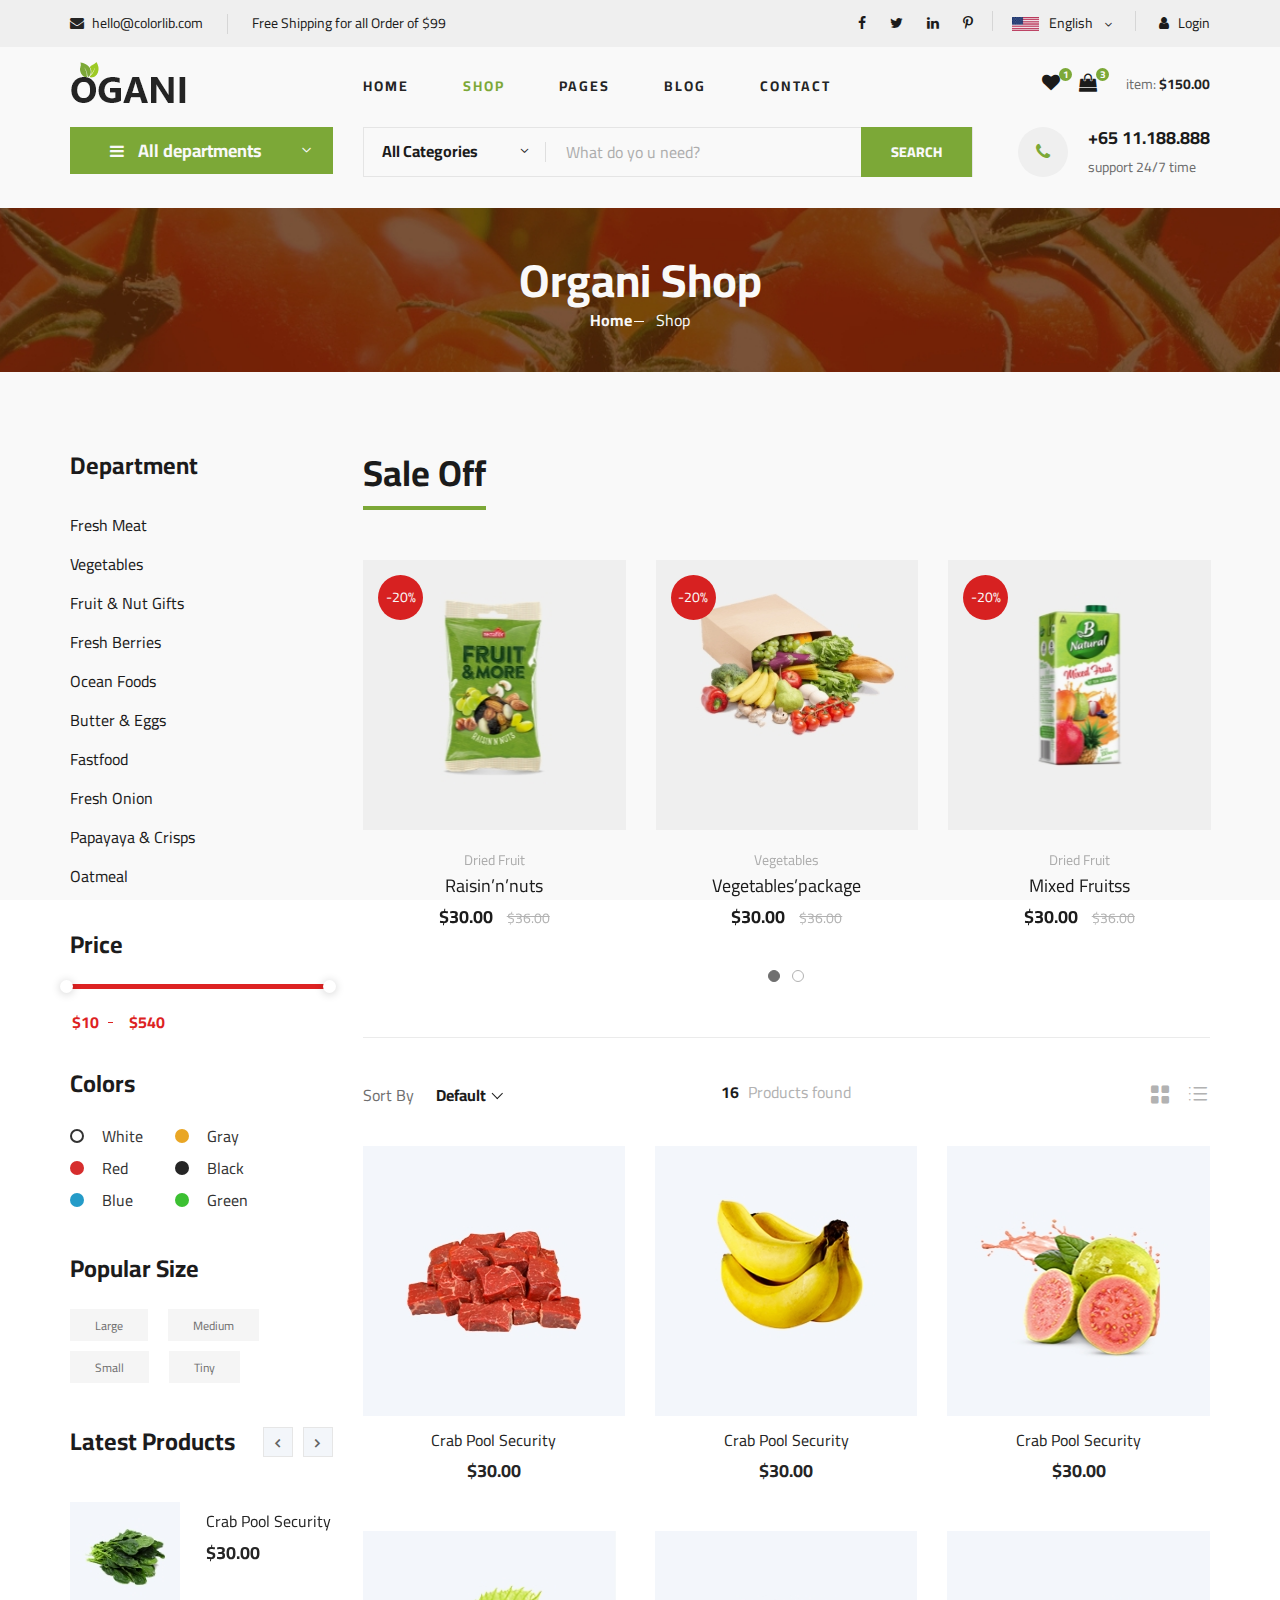
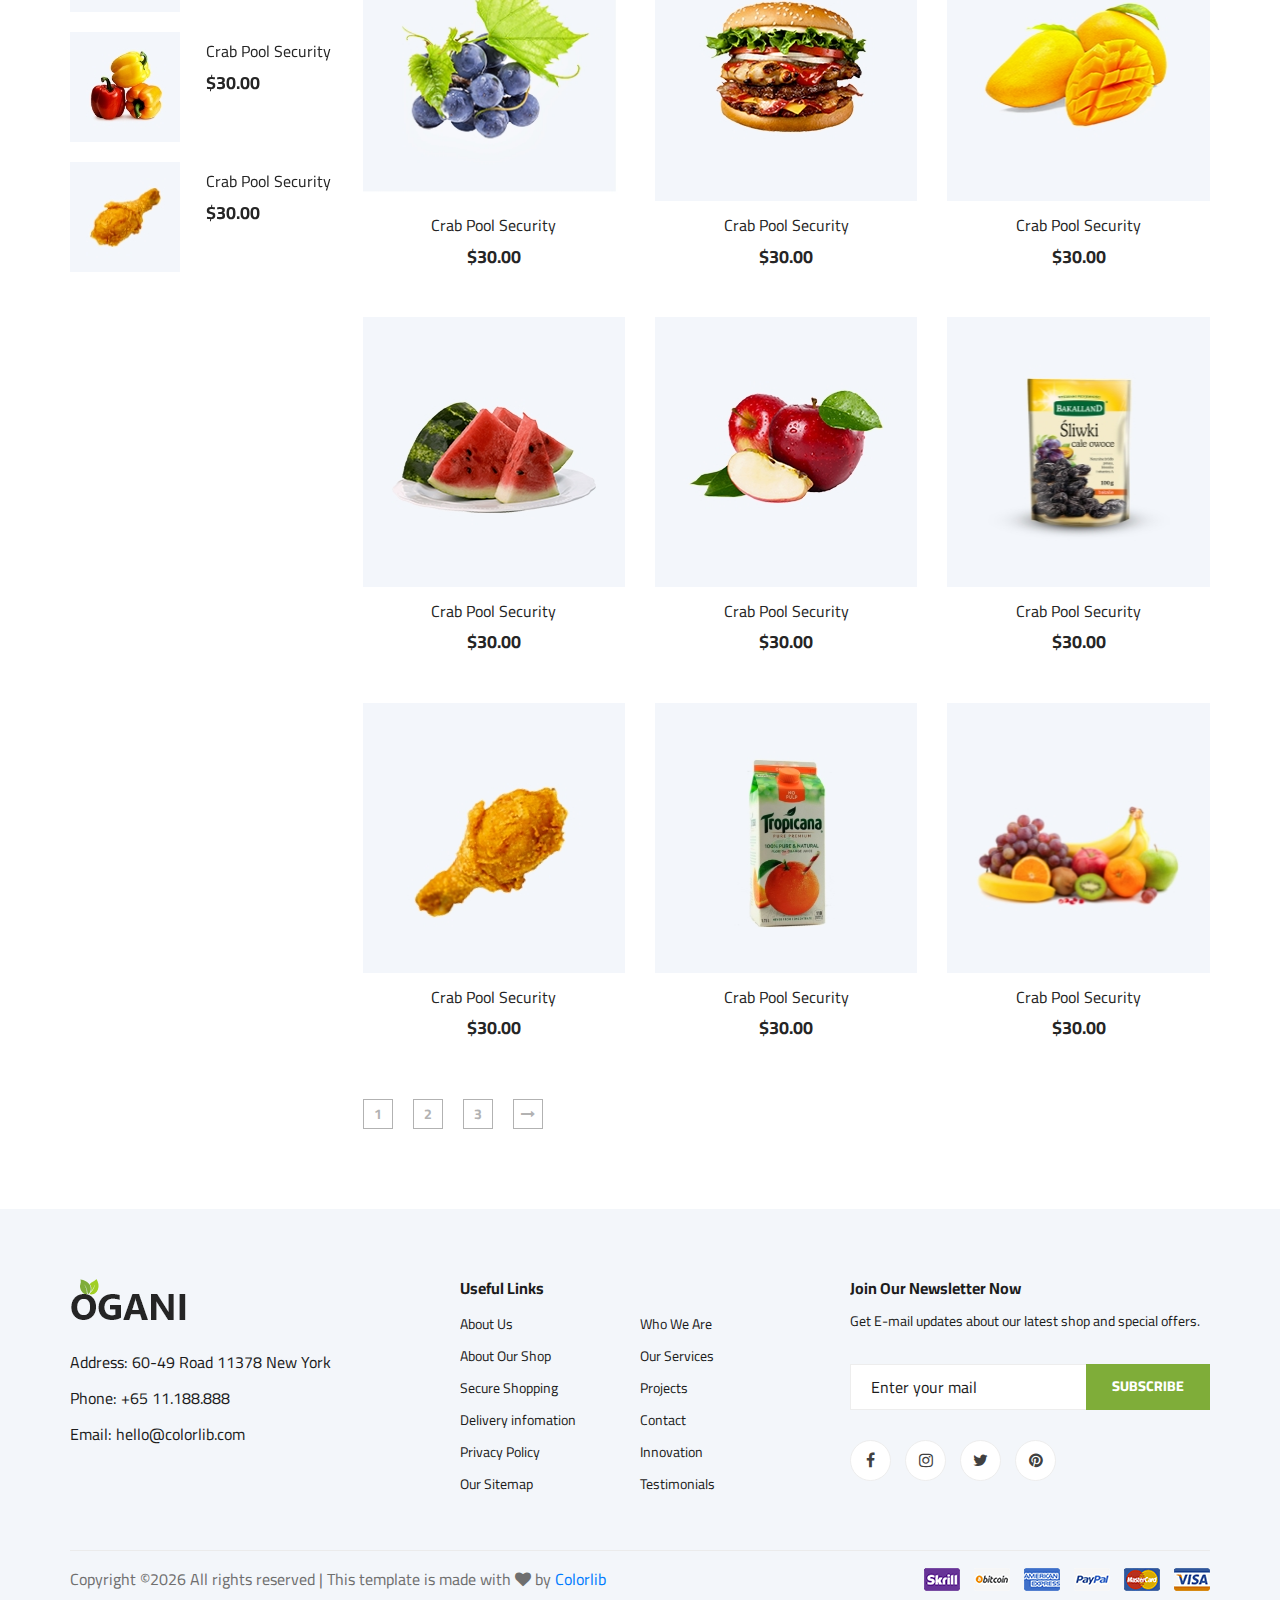
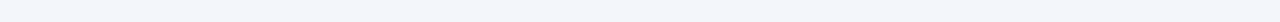
<file: shop-grid.html>
<!DOCTYPE html>
<html lang="zxx">

<head>
    <meta charset="UTF-8">
    <meta name="description" content="Ogani Template">
    <meta name="keywords" content="Ogani, unica, creative, html">
    <meta name="viewport" content="width=device-width, initial-scale=1.0">
    <meta http-equiv="X-UA-Compatible" content="ie=edge">
    <title>Ogani | Template</title>

    <!-- Google Font -->
    <link href="https://fonts.googleapis.com/css2?family=Cairo:wght@200;300;400;600;900&display=swap" rel="stylesheet">

    <!-- Css Styles -->
    <link rel="stylesheet" href="css/bootstrap.min.css" type="text/css">
    <link rel="stylesheet" href="css/font-awesome.min.css" type="text/css">
    <link rel="stylesheet" href="css/elegant-icons.css" type="text/css">
    <link rel="stylesheet" href="css/nice-select.css" type="text/css">
    <link rel="stylesheet" href="css/jquery-ui.min.css" type="text/css">
    <link rel="stylesheet" href="css/owl.carousel.min.css" type="text/css">
    <link rel="stylesheet" href="css/slicknav.min.css" type="text/css">
    <link rel="stylesheet" href="css/style.css" type="text/css">
</head>

<body>
    <!-- Page Preloder -->
    <div id="preloder">
        <div class="loader"></div>
    </div>

    <!-- Humberger Begin -->
    <div class="humberger__menu__overlay"></div>
    <div class="humberger__menu__wrapper">
        <div class="humberger__menu__logo">
            <a href="#"><img src="img/logo.png" alt=""></a>
        </div>
        <div class="humberger__menu__cart">
            <ul>
                <li><a href="#"><i class="fa fa-heart"></i> <span>1</span></a></li>
                <li><a href="#"><i class="fa fa-shopping-bag"></i> <span>3</span></a></li>
            </ul>
            <div class="header__cart__price">item: <span>$150.00</span></div>
        </div>
        <div class="humberger__menu__widget">
            <div class="header__top__right__language">
                <img src="img/language.png" alt="">
                <div>English</div>
                <span class="arrow_carrot-down"></span>
                <ul>
                    <li><a href="#">Spanis</a></li>
                    <li><a href="#">English</a></li>
                </ul>
            </div>
            <div class="header__top__right__auth">
                <a href="#"><i class="fa fa-user"></i> Login</a>
            </div>
        </div>
        <nav class="humberger__menu__nav mobile-menu">
            <ul>
                <li class="active"><a href="./index.html">Home</a></li>
                <li><a href="./shop-grid.html">Shop</a></li>
                <li><a href="#">Pages</a>
                    <ul class="header__menu__dropdown">
                        <li><a href="./shop-details.html">Shop Details</a></li>
                        <li><a href="./shoping-cart.html">Shoping Cart</a></li>
                        <li><a href="./checkout.html">Check Out</a></li>
                        <li><a href="./blog-details.html">Blog Details</a></li>
                    </ul>
                </li>
                <li><a href="./blog.html">Blog</a></li>
                <li><a href="./contact.html">Contact</a></li>
            </ul>
        </nav>
        <div id="mobile-menu-wrap"></div>
        <div class="header__top__right__social">
            <a href="#"><i class="fa fa-facebook"></i></a>
            <a href="#"><i class="fa fa-twitter"></i></a>
            <a href="#"><i class="fa fa-linkedin"></i></a>
            <a href="#"><i class="fa fa-pinterest-p"></i></a>
        </div>
        <div class="humberger__menu__contact">
            <ul>
                <li><i class="fa fa-envelope"></i> hello@colorlib.com</li>
                <li>Free Shipping for all Order of $99</li>
            </ul>
        </div>
    </div>
    <!-- Humberger End -->

    <!-- Header Section Begin -->
    <header class="header">
        <div class="header__top">
            <div class="container">
                <div class="row">
                    <div class="col-lg-6">
                        <div class="header__top__left">
                            <ul>
                                <li><i class="fa fa-envelope"></i> hello@colorlib.com</li>
                                <li>Free Shipping for all Order of $99</li>
                            </ul>
                        </div>
                    </div>
                    <div class="col-lg-6">
                        <div class="header__top__right">
                            <div class="header__top__right__social">
                                <a href="#"><i class="fa fa-facebook"></i></a>
                                <a href="#"><i class="fa fa-twitter"></i></a>
                                <a href="#"><i class="fa fa-linkedin"></i></a>
                                <a href="#"><i class="fa fa-pinterest-p"></i></a>
                            </div>
                            <div class="header__top__right__language">
                                <img src="img/language.png" alt="">
                                <div>English</div>
                                <span class="arrow_carrot-down"></span>
                                <ul>
                                    <li><a href="#">Spanis</a></li>
                                    <li><a href="#">English</a></li>
                                </ul>
                            </div>
                            <div class="header__top__right__auth">
                                <a href="#"><i class="fa fa-user"></i> Login</a>
                            </div>
                        </div>
                    </div>
                </div>
            </div>
        </div>
        <div class="container">
            <div class="row">
                <div class="col-lg-3">
                    <div class="header__logo">
                        <a href="./index.html"><img src="img/logo.png" alt=""></a>
                    </div>
                </div>
                <div class="col-lg-6">
                    <nav class="header__menu">
                        <ul>
                            <li><a href="./index.html">Home</a></li>
                            <li class="active"><a href="./shop-grid.html">Shop</a></li>
                            <li><a href="#">Pages</a>
                                <ul class="header__menu__dropdown">
                                    <li><a href="./shop-details.html">Shop Details</a></li>
                                    <li><a href="./shoping-cart.html">Shoping Cart</a></li>
                                    <li><a href="./checkout.html">Check Out</a></li>
                                    <li><a href="./blog-details.html">Blog Details</a></li>
                                </ul>
                            </li>
                            <li><a href="./blog.html">Blog</a></li>
                            <li><a href="./contact.html">Contact</a></li>
                        </ul>
                    </nav>
                </div>
                <div class="col-lg-3">
                    <div class="header__cart">
                        <ul>
                            <li><a href="#"><i class="fa fa-heart"></i> <span>1</span></a></li>
                            <li><a href="#"><i class="fa fa-shopping-bag"></i> <span>3</span></a></li>
                        </ul>
                        <div class="header__cart__price">item: <span>$150.00</span></div>
                    </div>
                </div>
            </div>
            <div class="humberger__open">
                <i class="fa fa-bars"></i>
            </div>
        </div>
    </header>
    <!-- Header Section End -->

    <!-- Hero Section Begin -->
    <section class="hero hero-normal">
        <div class="container">
            <div class="row">
                <div class="col-lg-3">
                    <div class="hero__categories">
                        <div class="hero__categories__all">
                            <i class="fa fa-bars"></i>
                            <span>All departments</span>
                        </div>
                        <ul>
                            <li><a href="#">Fresh Meat</a></li>
                            <li><a href="#">Vegetables</a></li>
                            <li><a href="#">Fruit & Nut Gifts</a></li>
                            <li><a href="#">Fresh Berries</a></li>
                            <li><a href="#">Ocean Foods</a></li>
                            <li><a href="#">Butter & Eggs</a></li>
                            <li><a href="#">Fastfood</a></li>
                            <li><a href="#">Fresh Onion</a></li>
                            <li><a href="#">Papayaya & Crisps</a></li>
                            <li><a href="#">Oatmeal</a></li>
                            <li><a href="#">Fresh Bananas</a></li>
                        </ul>
                    </div>
                </div>
                <div class="col-lg-9">
                    <div class="hero__search">
                        <div class="hero__search__form">
                            <form action="#">
                                <div class="hero__search__categories">
                                    All Categories
                                    <span class="arrow_carrot-down"></span>
                                </div>
                                <input type="text" placeholder="What do yo u need?">
                                <button type="submit" class="site-btn">SEARCH</button>
                            </form>
                        </div>
                        <div class="hero__search__phone">
                            <div class="hero__search__phone__icon">
                                <i class="fa fa-phone"></i>
                            </div>
                            <div class="hero__search__phone__text">
                                <h5>+65 11.188.888</h5>
                                <span>support 24/7 time</span>
                            </div>
                        </div>
                    </div>
                </div>
            </div>
        </div>
    </section>
    <!-- Hero Section End -->

    <!-- Breadcrumb Section Begin -->
    <section class="breadcrumb-section set-bg" data-setbg="img/breadcrumb.jpg">
        <div class="container">
            <div class="row">
                <div class="col-lg-12 text-center">
                    <div class="breadcrumb__text">
                        <h2>Organi Shop</h2>
                        <div class="breadcrumb__option">
                            <a href="./index.html">Home</a>
                            <span>Shop</span>
                        </div>
                    </div>
                </div>
            </div>
        </div>
    </section>
    <!-- Breadcrumb Section End -->

    <!-- Product Section Begin -->
    <section class="product spad">
        <div class="container">
            <div class="row">
                <div class="col-lg-3 col-md-5">
                    <div class="sidebar">
                        <div class="sidebar__item">
                            <h4>Department</h4>
                            <ul>
                                <li><a href="#">Fresh Meat</a></li>
                                <li><a href="#">Vegetables</a></li>
                                <li><a href="#">Fruit & Nut Gifts</a></li>
                                <li><a href="#">Fresh Berries</a></li>
                                <li><a href="#">Ocean Foods</a></li>
                                <li><a href="#">Butter & Eggs</a></li>
                                <li><a href="#">Fastfood</a></li>
                                <li><a href="#">Fresh Onion</a></li>
                                <li><a href="#">Papayaya & Crisps</a></li>
                                <li><a href="#">Oatmeal</a></li>
                            </ul>
                        </div>
                        <div class="sidebar__item">
                            <h4>Price</h4>
                            <div class="price-range-wrap">
                                <div class="price-range ui-slider ui-corner-all ui-slider-horizontal ui-widget ui-widget-content"
                                    data-min="10" data-max="540">
                                    <div class="ui-slider-range ui-corner-all ui-widget-header"></div>
                                    <span tabindex="0" class="ui-slider-handle ui-corner-all ui-state-default"></span>
                                    <span tabindex="0" class="ui-slider-handle ui-corner-all ui-state-default"></span>
                                </div>
                                <div class="range-slider">
                                    <div class="price-input">
                                        <input type="text" id="minamount">
                                        <input type="text" id="maxamount">
                                    </div>
                                </div>
                            </div>
                        </div>
                        <div class="sidebar__item sidebar__item__color--option">
                            <h4>Colors</h4>
                            <div class="sidebar__item__color sidebar__item__color--white">
                                <label for="white">
                                    White
                                    <input type="radio" id="white">
                                </label>
                            </div>
                            <div class="sidebar__item__color sidebar__item__color--gray">
                                <label for="gray">
                                    Gray
                                    <input type="radio" id="gray">
                                </label>
                            </div>
                            <div class="sidebar__item__color sidebar__item__color--red">
                                <label for="red">
                                    Red
                                    <input type="radio" id="red">
                                </label>
                            </div>
                            <div class="sidebar__item__color sidebar__item__color--black">
                                <label for="black">
                                    Black
                                    <input type="radio" id="black">
                                </label>
                            </div>
                            <div class="sidebar__item__color sidebar__item__color--blue">
                                <label for="blue">
                                    Blue
                                    <input type="radio" id="blue">
                                </label>
                            </div>
                            <div class="sidebar__item__color sidebar__item__color--green">
                                <label for="green">
                                    Green
                                    <input type="radio" id="green">
                                </label>
                            </div>
                        </div>
                        <div class="sidebar__item">
                            <h4>Popular Size</h4>
                            <div class="sidebar__item__size">
                                <label for="large">
                                    Large
                                    <input type="radio" id="large">
                                </label>
                            </div>
                            <div class="sidebar__item__size">
                                <label for="medium">
                                    Medium
                                    <input type="radio" id="medium">
                                </label>
                            </div>
                            <div class="sidebar__item__size">
                                <label for="small">
                                    Small
                                    <input type="radio" id="small">
                                </label>
                            </div>
                            <div class="sidebar__item__size">
                                <label for="tiny">
                                    Tiny
                                    <input type="radio" id="tiny">
                                </label>
                            </div>
                        </div>
                        <div class="sidebar__item">
                            <div class="latest-product__text">
                                <h4>Latest Products</h4>
                                <div class="latest-product__slider owl-carousel">
                                    <div class="latest-prdouct__slider__item">
                                        <a href="#" class="latest-product__item">
                                            <div class="latest-product__item__pic">
                                                <img src="img/latest-product/lp-1.jpg" alt="">
                                            </div>
                                            <div class="latest-product__item__text">
                                                <h6>Crab Pool Security</h6>
                                                <span>$30.00</span>
                                            </div>
                                        </a>
                                        <a href="#" class="latest-product__item">
                                            <div class="latest-product__item__pic">
                                                <img src="img/latest-product/lp-2.jpg" alt="">
                                            </div>
                                            <div class="latest-product__item__text">
                                                <h6>Crab Pool Security</h6>
                                                <span>$30.00</span>
                                            </div>
                                        </a>
                                        <a href="#" class="latest-product__item">
                                            <div class="latest-product__item__pic">
                                                <img src="img/latest-product/lp-3.jpg" alt="">
                                            </div>
                                            <div class="latest-product__item__text">
                                                <h6>Crab Pool Security</h6>
                                                <span>$30.00</span>
                                            </div>
                                        </a>
                                    </div>
                                    <div class="latest-prdouct__slider__item">
                                        <a href="#" class="latest-product__item">
                                            <div class="latest-product__item__pic">
                                                <img src="img/latest-product/lp-1.jpg" alt="">
                                            </div>
                                            <div class="latest-product__item__text">
                                                <h6>Crab Pool Security</h6>
                                                <span>$30.00</span>
                                            </div>
                                        </a>
                                        <a href="#" class="latest-product__item">
                                            <div class="latest-product__item__pic">
                                                <img src="img/latest-product/lp-2.jpg" alt="">
                                            </div>
                                            <div class="latest-product__item__text">
                                                <h6>Crab Pool Security</h6>
                                                <span>$30.00</span>
                                            </div>
                                        </a>
                                        <a href="#" class="latest-product__item">
                                            <div class="latest-product__item__pic">
                                                <img src="img/latest-product/lp-3.jpg" alt="">
                                            </div>
                                            <div class="latest-product__item__text">
                                                <h6>Crab Pool Security</h6>
                                                <span>$30.00</span>
                                            </div>
                                        </a>
                                    </div>
                                </div>
                            </div>
                        </div>
                    </div>
                </div>
                <div class="col-lg-9 col-md-7">
                    <div class="product__discount">
                        <div class="section-title product__discount__title">
                            <h2>Sale Off</h2>
                        </div>
                        <div class="row">
                            <div class="product__discount__slider owl-carousel">
                                <div class="col-lg-4">
                                    <div class="product__discount__item">
                                        <div class="product__discount__item__pic set-bg"
                                            data-setbg="img/product/discount/pd-1.jpg">
                                            <div class="product__discount__percent">-20%</div>
                                            <ul class="product__item__pic__hover">
                                                <li><a href="#"><i class="fa fa-heart"></i></a></li>
                                                <li><a href="#"><i class="fa fa-retweet"></i></a></li>
                                                <li><a href="#"><i class="fa fa-shopping-cart"></i></a></li>
                                            </ul>
                                        </div>
                                        <div class="product__discount__item__text">
                                            <span>Dried Fruit</span>
                                            <h5><a href="#">Raisin’n’nuts</a></h5>
                                            <div class="product__item__price">$30.00 <span>$36.00</span></div>
                                        </div>
                                    </div>
                                </div>
                                <div class="col-lg-4">
                                    <div class="product__discount__item">
                                        <div class="product__discount__item__pic set-bg"
                                            data-setbg="img/product/discount/pd-2.jpg">
                                            <div class="product__discount__percent">-20%</div>
                                            <ul class="product__item__pic__hover">
                                                <li><a href="#"><i class="fa fa-heart"></i></a></li>
                                                <li><a href="#"><i class="fa fa-retweet"></i></a></li>
                                                <li><a href="#"><i class="fa fa-shopping-cart"></i></a></li>
                                            </ul>
                                        </div>
                                        <div class="product__discount__item__text">
                                            <span>Vegetables</span>
                                            <h5><a href="#">Vegetables’package</a></h5>
                                            <div class="product__item__price">$30.00 <span>$36.00</span></div>
                                        </div>
                                    </div>
                                </div>
                                <div class="col-lg-4">
                                    <div class="product__discount__item">
                                        <div class="product__discount__item__pic set-bg"
                                            data-setbg="img/product/discount/pd-3.jpg">
                                            <div class="product__discount__percent">-20%</div>
                                            <ul class="product__item__pic__hover">
                                                <li><a href="#"><i class="fa fa-heart"></i></a></li>
                                                <li><a href="#"><i class="fa fa-retweet"></i></a></li>
                                                <li><a href="#"><i class="fa fa-shopping-cart"></i></a></li>
                                            </ul>
                                        </div>
                                        <div class="product__discount__item__text">
                                            <span>Dried Fruit</span>
                                            <h5><a href="#">Mixed Fruitss</a></h5>
                                            <div class="product__item__price">$30.00 <span>$36.00</span></div>
                                        </div>
                                    </div>
                                </div>
                                <div class="col-lg-4">
                                    <div class="product__discount__item">
                                        <div class="product__discount__item__pic set-bg"
                                            data-setbg="img/product/discount/pd-4.jpg">
                                            <div class="product__discount__percent">-20%</div>
                                            <ul class="product__item__pic__hover">
                                                <li><a href="#"><i class="fa fa-heart"></i></a></li>
                                                <li><a href="#"><i class="fa fa-retweet"></i></a></li>
                                                <li><a href="#"><i class="fa fa-shopping-cart"></i></a></li>
                                            </ul>
                                        </div>
                                        <div class="product__discount__item__text">
                                            <span>Dried Fruit</span>
                                            <h5><a href="#">Raisin’n’nuts</a></h5>
                                            <div class="product__item__price">$30.00 <span>$36.00</span></div>
                                        </div>
                                    </div>
                                </div>
                                <div class="col-lg-4">
                                    <div class="product__discount__item">
                                        <div class="product__discount__item__pic set-bg"
                                            data-setbg="img/product/discount/pd-5.jpg">
                                            <div class="product__discount__percent">-20%</div>
                                            <ul class="product__item__pic__hover">
                                                <li><a href="#"><i class="fa fa-heart"></i></a></li>
                                                <li><a href="#"><i class="fa fa-retweet"></i></a></li>
                                                <li><a href="#"><i class="fa fa-shopping-cart"></i></a></li>
                                            </ul>
                                        </div>
                                        <div class="product__discount__item__text">
                                            <span>Dried Fruit</span>
                                            <h5><a href="#">Raisin’n’nuts</a></h5>
                                            <div class="product__item__price">$30.00 <span>$36.00</span></div>
                                        </div>
                                    </div>
                                </div>
                                <div class="col-lg-4">
                                    <div class="product__discount__item">
                                        <div class="product__discount__item__pic set-bg"
                                            data-setbg="img/product/discount/pd-6.jpg">
                                            <div class="product__discount__percent">-20%</div>
                                            <ul class="product__item__pic__hover">
                                                <li><a href="#"><i class="fa fa-heart"></i></a></li>
                                                <li><a href="#"><i class="fa fa-retweet"></i></a></li>
                                                <li><a href="#"><i class="fa fa-shopping-cart"></i></a></li>
                                            </ul>
                                        </div>
                                        <div class="product__discount__item__text">
                                            <span>Dried Fruit</span>
                                            <h5><a href="#">Raisin’n’nuts</a></h5>
                                            <div class="product__item__price">$30.00 <span>$36.00</span></div>
                                        </div>
                                    </div>
                                </div>
                            </div>
                        </div>
                    </div>
                    <div class="filter__item">
                        <div class="row">
                            <div class="col-lg-4 col-md-5">
                                <div class="filter__sort">
                                    <span>Sort By</span>
                                    <select>
                                        <option value="0">Default</option>
                                        <option value="0">Default</option>
                                    </select>
                                </div>
                            </div>
                            <div class="col-lg-4 col-md-4">
                                <div class="filter__found">
                                    <h6><span>16</span> Products found</h6>
                                </div>
                            </div>
                            <div class="col-lg-4 col-md-3">
                                <div class="filter__option">
                                    <span class="icon_grid-2x2"></span>
                                    <span class="icon_ul"></span>
                                </div>
                            </div>
                        </div>
                    </div>
                    <div class="row">
                        <div class="col-lg-4 col-md-6 col-sm-6">
                            <div class="product__item">
                                <div class="product__item__pic set-bg" data-setbg="img/product/product-1.jpg">
                                    <ul class="product__item__pic__hover">
                                        <li><a href="#"><i class="fa fa-heart"></i></a></li>
                                        <li><a href="#"><i class="fa fa-retweet"></i></a></li>
                                        <li><a href="#"><i class="fa fa-shopping-cart"></i></a></li>
                                    </ul>
                                </div>
                                <div class="product__item__text">
                                    <h6><a href="#">Crab Pool Security</a></h6>
                                    <h5>$30.00</h5>
                                </div>
                            </div>
                        </div>
                        <div class="col-lg-4 col-md-6 col-sm-6">
                            <div class="product__item">
                                <div class="product__item__pic set-bg" data-setbg="img/product/product-2.jpg">
                                    <ul class="product__item__pic__hover">
                                        <li><a href="#"><i class="fa fa-heart"></i></a></li>
                                        <li><a href="#"><i class="fa fa-retweet"></i></a></li>
                                        <li><a href="#"><i class="fa fa-shopping-cart"></i></a></li>
                                    </ul>
                                </div>
                                <div class="product__item__text">
                                    <h6><a href="#">Crab Pool Security</a></h6>
                                    <h5>$30.00</h5>
                                </div>
                            </div>
                        </div>
                        <div class="col-lg-4 col-md-6 col-sm-6">
                            <div class="product__item">
                                <div class="product__item__pic set-bg" data-setbg="img/product/product-3.jpg">
                                    <ul class="product__item__pic__hover">
                                        <li><a href="#"><i class="fa fa-heart"></i></a></li>
                                        <li><a href="#"><i class="fa fa-retweet"></i></a></li>
                                        <li><a href="#"><i class="fa fa-shopping-cart"></i></a></li>
                                    </ul>
                                </div>
                                <div class="product__item__text">
                                    <h6><a href="#">Crab Pool Security</a></h6>
                                    <h5>$30.00</h5>
                                </div>
                            </div>
                        </div>
                        <div class="col-lg-4 col-md-6 col-sm-6">
                            <div class="product__item">
                                <div class="product__item__pic set-bg" data-setbg="img/product/product-4.jpg">
                                    <ul class="product__item__pic__hover">
                                        <li><a href="#"><i class="fa fa-heart"></i></a></li>
                                        <li><a href="#"><i class="fa fa-retweet"></i></a></li>
                                        <li><a href="#"><i class="fa fa-shopping-cart"></i></a></li>
                                    </ul>
                                </div>
                                <div class="product__item__text">
                                    <h6><a href="#">Crab Pool Security</a></h6>
                                    <h5>$30.00</h5>
                                </div>
                            </div>
                        </div>
                        <div class="col-lg-4 col-md-6 col-sm-6">
                            <div class="product__item">
                                <div class="product__item__pic set-bg" data-setbg="img/product/product-5.jpg">
                                    <ul class="product__item__pic__hover">
                                        <li><a href="#"><i class="fa fa-heart"></i></a></li>
                                        <li><a href="#"><i class="fa fa-retweet"></i></a></li>
                                        <li><a href="#"><i class="fa fa-shopping-cart"></i></a></li>
                                    </ul>
                                </div>
                                <div class="product__item__text">
                                    <h6><a href="#">Crab Pool Security</a></h6>
                                    <h5>$30.00</h5>
                                </div>
                            </div>
                        </div>
                        <div class="col-lg-4 col-md-6 col-sm-6">
                            <div class="product__item">
                                <div class="product__item__pic set-bg" data-setbg="img/product/product-6.jpg">
                                    <ul class="product__item__pic__hover">
                                        <li><a href="#"><i class="fa fa-heart"></i></a></li>
                                        <li><a href="#"><i class="fa fa-retweet"></i></a></li>
                                        <li><a href="#"><i class="fa fa-shopping-cart"></i></a></li>
                                    </ul>
                                </div>
                                <div class="product__item__text">
                                    <h6><a href="#">Crab Pool Security</a></h6>
                                    <h5>$30.00</h5>
                                </div>
                            </div>
                        </div>
                        <div class="col-lg-4 col-md-6 col-sm-6">
                            <div class="product__item">
                                <div class="product__item__pic set-bg" data-setbg="img/product/product-7.jpg">
                                    <ul class="product__item__pic__hover">
                                        <li><a href="#"><i class="fa fa-heart"></i></a></li>
                                        <li><a href="#"><i class="fa fa-retweet"></i></a></li>
                                        <li><a href="#"><i class="fa fa-shopping-cart"></i></a></li>
                                    </ul>
                                </div>
                                <div class="product__item__text">
                                    <h6><a href="#">Crab Pool Security</a></h6>
                                    <h5>$30.00</h5>
                                </div>
                            </div>
                        </div>
                        <div class="col-lg-4 col-md-6 col-sm-6">
                            <div class="product__item">
                                <div class="product__item__pic set-bg" data-setbg="img/product/product-8.jpg">
                                    <ul class="product__item__pic__hover">
                                        <li><a href="#"><i class="fa fa-heart"></i></a></li>
                                        <li><a href="#"><i class="fa fa-retweet"></i></a></li>
                                        <li><a href="#"><i class="fa fa-shopping-cart"></i></a></li>
                                    </ul>
                                </div>
                                <div class="product__item__text">
                                    <h6><a href="#">Crab Pool Security</a></h6>
                                    <h5>$30.00</h5>
                                </div>
                            </div>
                        </div>
                        <div class="col-lg-4 col-md-6 col-sm-6">
                            <div class="product__item">
                                <div class="product__item__pic set-bg" data-setbg="img/product/product-9.jpg">
                                    <ul class="product__item__pic__hover">
                                        <li><a href="#"><i class="fa fa-heart"></i></a></li>
                                        <li><a href="#"><i class="fa fa-retweet"></i></a></li>
                                        <li><a href="#"><i class="fa fa-shopping-cart"></i></a></li>
                                    </ul>
                                </div>
                                <div class="product__item__text">
                                    <h6><a href="#">Crab Pool Security</a></h6>
                                    <h5>$30.00</h5>
                                </div>
                            </div>
                        </div>
                        <div class="col-lg-4 col-md-6 col-sm-6">
                            <div class="product__item">
                                <div class="product__item__pic set-bg" data-setbg="img/product/product-10.jpg">
                                    <ul class="product__item__pic__hover">
                                        <li><a href="#"><i class="fa fa-heart"></i></a></li>
                                        <li><a href="#"><i class="fa fa-retweet"></i></a></li>
                                        <li><a href="#"><i class="fa fa-shopping-cart"></i></a></li>
                                    </ul>
                                </div>
                                <div class="product__item__text">
                                    <h6><a href="#">Crab Pool Security</a></h6>
                                    <h5>$30.00</h5>
                                </div>
                            </div>
                        </div>
                        <div class="col-lg-4 col-md-6 col-sm-6">
                            <div class="product__item">
                                <div class="product__item__pic set-bg" data-setbg="img/product/product-11.jpg">
                                    <ul class="product__item__pic__hover">
                                        <li><a href="#"><i class="fa fa-heart"></i></a></li>
                                        <li><a href="#"><i class="fa fa-retweet"></i></a></li>
                                        <li><a href="#"><i class="fa fa-shopping-cart"></i></a></li>
                                    </ul>
                                </div>
                                <div class="product__item__text">
                                    <h6><a href="#">Crab Pool Security</a></h6>
                                    <h5>$30.00</h5>
                                </div>
                            </div>
                        </div>
                        <div class="col-lg-4 col-md-6 col-sm-6">
                            <div class="product__item">
                                <div class="product__item__pic set-bg" data-setbg="img/product/product-12.jpg">
                                    <ul class="product__item__pic__hover">
                                        <li><a href="#"><i class="fa fa-heart"></i></a></li>
                                        <li><a href="#"><i class="fa fa-retweet"></i></a></li>
                                        <li><a href="#"><i class="fa fa-shopping-cart"></i></a></li>
                                    </ul>
                                </div>
                                <div class="product__item__text">
                                    <h6><a href="#">Crab Pool Security</a></h6>
                                    <h5>$30.00</h5>
                                </div>
                            </div>
                        </div>
                    </div>
                    <div class="product__pagination">
                        <a href="#">1</a>
                        <a href="#">2</a>
                        <a href="#">3</a>
                        <a href="#"><i class="fa fa-long-arrow-right"></i></a>
                    </div>
                </div>
            </div>
        </div>
    </section>
    <!-- Product Section End -->

    <!-- Footer Section Begin -->
    <footer class="footer spad">
        <div class="container">
            <div class="row">
                <div class="col-lg-3 col-md-6 col-sm-6">
                    <div class="footer__about">
                        <div class="footer__about__logo">
                            <a href="./index.html"><img src="img/logo.png" alt=""></a>
                        </div>
                        <ul>
                            <li>Address: 60-49 Road 11378 New York</li>
                            <li>Phone: +65 11.188.888</li>
                            <li>Email: hello@colorlib.com</li>
                        </ul>
                    </div>
                </div>
                <div class="col-lg-4 col-md-6 col-sm-6 offset-lg-1">
                    <div class="footer__widget">
                        <h6>Useful Links</h6>
                        <ul>
                            <li><a href="#">About Us</a></li>
                            <li><a href="#">About Our Shop</a></li>
                            <li><a href="#">Secure Shopping</a></li>
                            <li><a href="#">Delivery infomation</a></li>
                            <li><a href="#">Privacy Policy</a></li>
                            <li><a href="#">Our Sitemap</a></li>
                        </ul>
                        <ul>
                            <li><a href="#">Who We Are</a></li>
                            <li><a href="#">Our Services</a></li>
                            <li><a href="#">Projects</a></li>
                            <li><a href="#">Contact</a></li>
                            <li><a href="#">Innovation</a></li>
                            <li><a href="#">Testimonials</a></li>
                        </ul>
                    </div>
                </div>
                <div class="col-lg-4 col-md-12">
                    <div class="footer__widget">
                        <h6>Join Our Newsletter Now</h6>
                        <p>Get E-mail updates about our latest shop and special offers.</p>
                        <form action="#">
                            <input type="text" placeholder="Enter your mail">
                            <button type="submit" class="site-btn">Subscribe</button>
                        </form>
                        <div class="footer__widget__social">
                            <a href="#"><i class="fa fa-facebook"></i></a>
                            <a href="#"><i class="fa fa-instagram"></i></a>
                            <a href="#"><i class="fa fa-twitter"></i></a>
                            <a href="#"><i class="fa fa-pinterest"></i></a>
                        </div>
                    </div>
                </div>
            </div>
            <div class="row">
                <div class="col-lg-12">
                    <div class="footer__copyright">
                        <div class="footer__copyright__text"><p><!-- Link back to Colorlib can't be removed. Template is licensed under CC BY 3.0. -->
  Copyright &copy;<script>document.write(new Date().getFullYear());</script> All rights reserved | This template is made with <i class="fa fa-heart" aria-hidden="true"></i> by <a href="https://colorlib.com" target="_blank">Colorlib</a>
  <!-- Link back to Colorlib can't be removed. Template is licensed under CC BY 3.0. --></p></div>
                        <div class="footer__copyright__payment"><img src="img/payment-item.png" alt=""></div>
                    </div>
                </div>
            </div>
        </div>
    </footer>
    <!-- Footer Section End -->

    <!-- Js Plugins -->
    <script src="js/jquery-3.3.1.min.js"></script>
    <script src="js/bootstrap.min.js"></script>
    <script src="js/jquery.nice-select.min.js"></script>
    <script src="js/jquery-ui.min.js"></script>
    <script src="js/jquery.slicknav.js"></script>
    <script src="js/mixitup.min.js"></script>
    <script src="js/owl.carousel.min.js"></script>
    <script src="js/main.js"></script>



</body>

</html>
</file>
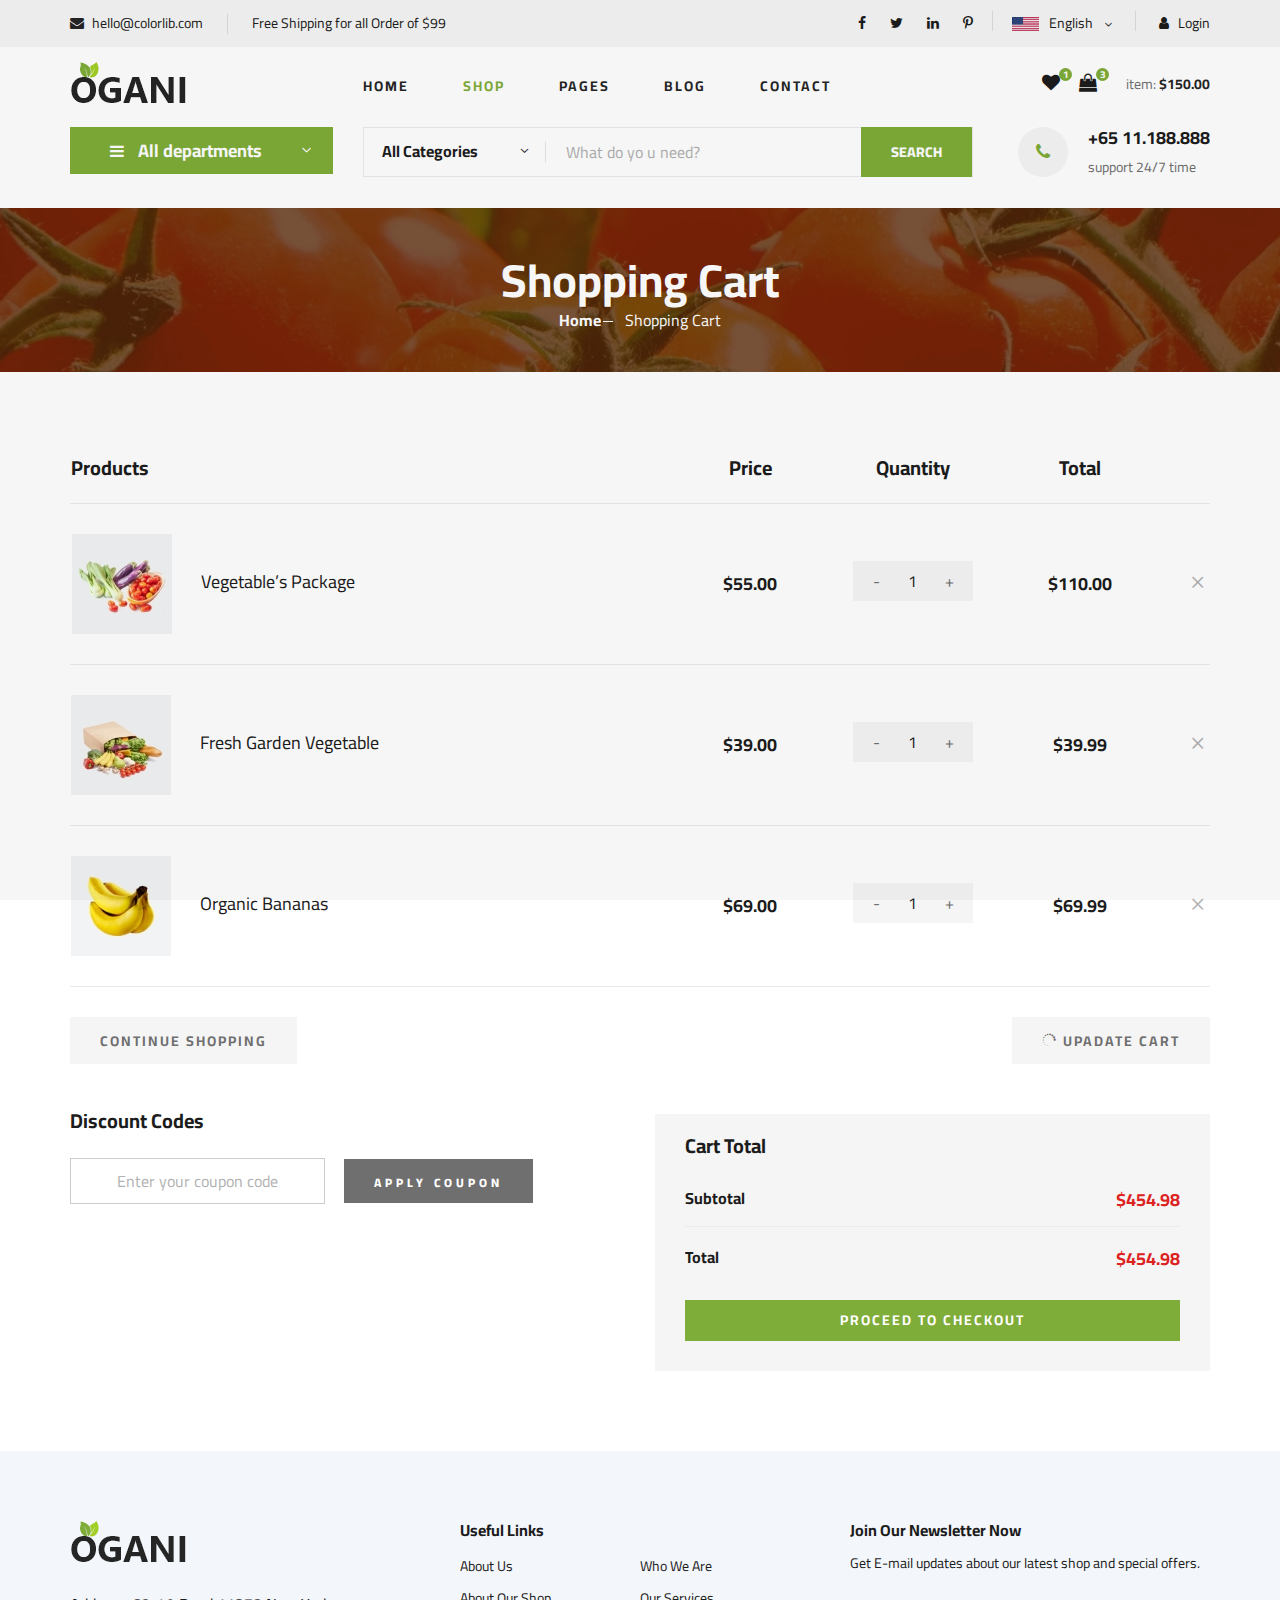
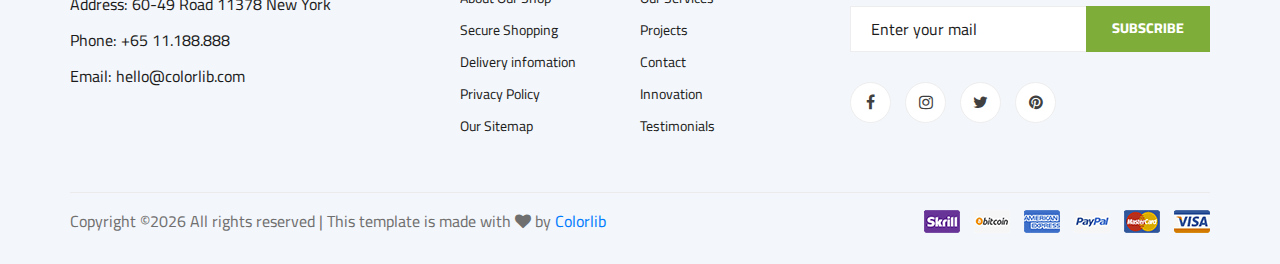
<file: shoping-cart.html>
<!DOCTYPE html>
<html lang="zxx">

<head>
    <meta charset="UTF-8">
    <meta name="description" content="Ogani Template">
    <meta name="keywords" content="Ogani, unica, creative, html">
    <meta name="viewport" content="width=device-width, initial-scale=1.0">
    <meta http-equiv="X-UA-Compatible" content="ie=edge">
    <title>Ogani | Template</title>

    <!-- Google Font -->
    <link href="https://fonts.googleapis.com/css2?family=Cairo:wght@200;300;400;600;900&display=swap" rel="stylesheet">

    <!-- Css Styles -->
    <link rel="stylesheet" href="css/bootstrap.min.css" type="text/css">
    <link rel="stylesheet" href="css/font-awesome.min.css" type="text/css">
    <link rel="stylesheet" href="css/elegant-icons.css" type="text/css">
    <link rel="stylesheet" href="css/nice-select.css" type="text/css">
    <link rel="stylesheet" href="css/jquery-ui.min.css" type="text/css">
    <link rel="stylesheet" href="css/owl.carousel.min.css" type="text/css">
    <link rel="stylesheet" href="css/slicknav.min.css" type="text/css">
    <link rel="stylesheet" href="css/style.css" type="text/css">
</head>

<body>
    <!-- Page Preloder -->
    <div id="preloder">
        <div class="loader"></div>
    </div>

    <!-- Humberger Begin -->
    <div class="humberger__menu__overlay"></div>
    <div class="humberger__menu__wrapper">
        <div class="humberger__menu__logo">
            <a href="#"><img src="img/logo.png" alt=""></a>
        </div>
        <div class="humberger__menu__cart">
            <ul>
                <li><a href="#"><i class="fa fa-heart"></i> <span>1</span></a></li>
                <li><a href="#"><i class="fa fa-shopping-bag"></i> <span>3</span></a></li>
            </ul>
            <div class="header__cart__price">item: <span>$150.00</span></div>
        </div>
        <div class="humberger__menu__widget">
            <div class="header__top__right__language">
                <img src="img/language.png" alt="">
                <div>English</div>
                <span class="arrow_carrot-down"></span>
                <ul>
                    <li><a href="#">Spanis</a></li>
                    <li><a href="#">English</a></li>
                </ul>
            </div>
            <div class="header__top__right__auth">
                <a href="#"><i class="fa fa-user"></i> Login</a>
            </div>
        </div>
        <nav class="humberger__menu__nav mobile-menu">
            <ul>
                <li class="active"><a href="./index.html">Home</a></li>
                <li><a href="./shop-grid.html">Shop</a></li>
                <li><a href="#">Pages</a>
                    <ul class="header__menu__dropdown">
                        <li><a href="./shop-details.html">Shop Details</a></li>
                        <li><a href="./shoping-cart.html">Shoping Cart</a></li>
                        <li><a href="./checkout.html">Check Out</a></li>
                        <li><a href="./blog-details.html">Blog Details</a></li>
                    </ul>
                </li>
                <li><a href="./blog.html">Blog</a></li>
                <li><a href="./contact.html">Contact</a></li>
            </ul>
        </nav>
        <div id="mobile-menu-wrap"></div>
        <div class="header__top__right__social">
            <a href="#"><i class="fa fa-facebook"></i></a>
            <a href="#"><i class="fa fa-twitter"></i></a>
            <a href="#"><i class="fa fa-linkedin"></i></a>
            <a href="#"><i class="fa fa-pinterest-p"></i></a>
        </div>
        <div class="humberger__menu__contact">
            <ul>
                <li><i class="fa fa-envelope"></i> hello@colorlib.com</li>
                <li>Free Shipping for all Order of $99</li>
            </ul>
        </div>
    </div>
    <!-- Humberger End -->

    <!-- Header Section Begin -->
    <header class="header">
        <div class="header__top">
            <div class="container">
                <div class="row">
                    <div class="col-lg-6">
                        <div class="header__top__left">
                            <ul>
                                <li><i class="fa fa-envelope"></i> hello@colorlib.com</li>
                                <li>Free Shipping for all Order of $99</li>
                            </ul>
                        </div>
                    </div>
                    <div class="col-lg-6">
                        <div class="header__top__right">
                            <div class="header__top__right__social">
                                <a href="#"><i class="fa fa-facebook"></i></a>
                                <a href="#"><i class="fa fa-twitter"></i></a>
                                <a href="#"><i class="fa fa-linkedin"></i></a>
                                <a href="#"><i class="fa fa-pinterest-p"></i></a>
                            </div>
                            <div class="header__top__right__language">
                                <img src="img/language.png" alt="">
                                <div>English</div>
                                <span class="arrow_carrot-down"></span>
                                <ul>
                                    <li><a href="#">Spanis</a></li>
                                    <li><a href="#">English</a></li>
                                </ul>
                            </div>
                            <div class="header__top__right__auth">
                                <a href="#"><i class="fa fa-user"></i> Login</a>
                            </div>
                        </div>
                    </div>
                </div>
            </div>
        </div>
        <div class="container">
            <div class="row">
                <div class="col-lg-3">
                    <div class="header__logo">
                        <a href="./index.html"><img src="img/logo.png" alt=""></a>
                    </div>
                </div>
                <div class="col-lg-6">
                    <nav class="header__menu">
                        <ul>
                            <li><a href="./index.html">Home</a></li>
                            <li class="active"><a href="./shop-grid.html">Shop</a></li>
                            <li><a href="#">Pages</a>
                                <ul class="header__menu__dropdown">
                                    <li><a href="./shop-details.html">Shop Details</a></li>
                                    <li><a href="./shoping-cart.html">Shoping Cart</a></li>
                                    <li><a href="./checkout.html">Check Out</a></li>
                                    <li><a href="./blog-details.html">Blog Details</a></li>
                                </ul>
                            </li>
                            <li><a href="./blog.html">Blog</a></li>
                            <li><a href="./contact.html">Contact</a></li>
                        </ul>
                    </nav>
                </div>
                <div class="col-lg-3">
                    <div class="header__cart">
                        <ul>
                            <li><a href="#"><i class="fa fa-heart"></i> <span>1</span></a></li>
                            <li><a href="#"><i class="fa fa-shopping-bag"></i> <span>3</span></a></li>
                        </ul>
                        <div class="header__cart__price">item: <span>$150.00</span></div>
                    </div>
                </div>
            </div>
            <div class="humberger__open">
                <i class="fa fa-bars"></i>
            </div>
        </div>
    </header>
    <!-- Header Section End -->

    <!-- Hero Section Begin -->
    <section class="hero hero-normal">
        <div class="container">
            <div class="row">
                <div class="col-lg-3">
                    <div class="hero__categories">
                        <div class="hero__categories__all">
                            <i class="fa fa-bars"></i>
                            <span>All departments</span>
                        </div>
                        <ul>
                            <li><a href="#">Fresh Meat</a></li>
                            <li><a href="#">Vegetables</a></li>
                            <li><a href="#">Fruit & Nut Gifts</a></li>
                            <li><a href="#">Fresh Berries</a></li>
                            <li><a href="#">Ocean Foods</a></li>
                            <li><a href="#">Butter & Eggs</a></li>
                            <li><a href="#">Fastfood</a></li>
                            <li><a href="#">Fresh Onion</a></li>
                            <li><a href="#">Papayaya & Crisps</a></li>
                            <li><a href="#">Oatmeal</a></li>
                            <li><a href="#">Fresh Bananas</a></li>
                        </ul>
                    </div>
                </div>
                <div class="col-lg-9">
                    <div class="hero__search">
                        <div class="hero__search__form">
                            <form action="#">
                                <div class="hero__search__categories">
                                    All Categories
                                    <span class="arrow_carrot-down"></span>
                                </div>
                                <input type="text" placeholder="What do yo u need?">
                                <button type="submit" class="site-btn">SEARCH</button>
                            </form>
                        </div>
                        <div class="hero__search__phone">
                            <div class="hero__search__phone__icon">
                                <i class="fa fa-phone"></i>
                            </div>
                            <div class="hero__search__phone__text">
                                <h5>+65 11.188.888</h5>
                                <span>support 24/7 time</span>
                            </div>
                        </div>
                    </div>
                </div>
            </div>
        </div>
    </section>
    <!-- Hero Section End -->

    <!-- Breadcrumb Section Begin -->
    <section class="breadcrumb-section set-bg" data-setbg="img/breadcrumb.jpg">
        <div class="container">
            <div class="row">
                <div class="col-lg-12 text-center">
                    <div class="breadcrumb__text">
                        <h2>Shopping Cart</h2>
                        <div class="breadcrumb__option">
                            <a href="./index.html">Home</a>
                            <span>Shopping Cart</span>
                        </div>
                    </div>
                </div>
            </div>
        </div>
    </section>
    <!-- Breadcrumb Section End -->

    <!-- Shoping Cart Section Begin -->
    <section class="shoping-cart spad">
        <div class="container">
            <div class="row">
                <div class="col-lg-12">
                    <div class="shoping__cart__table">
                        <table>
                            <thead>
                                <tr>
                                    <th class="shoping__product">Products</th>
                                    <th>Price</th>
                                    <th>Quantity</th>
                                    <th>Total</th>
                                    <th></th>
                                </tr>
                            </thead>
                            <tbody>
                                <tr>
                                    <td class="shoping__cart__item">
                                        <img src="img/cart/cart-1.jpg" alt="">
                                        <h5>Vegetable’s Package</h5>
                                    </td>
                                    <td class="shoping__cart__price">
                                        $55.00
                                    </td>
                                    <td class="shoping__cart__quantity">
                                        <div class="quantity">
                                            <div class="pro-qty">
                                                <input type="text" value="1">
                                            </div>
                                        </div>
                                    </td>
                                    <td class="shoping__cart__total">
                                        $110.00
                                    </td>
                                    <td class="shoping__cart__item__close">
                                        <span class="icon_close"></span>
                                    </td>
                                </tr>
                                <tr>
                                    <td class="shoping__cart__item">
                                        <img src="img/cart/cart-2.jpg" alt="">
                                        <h5>Fresh Garden Vegetable</h5>
                                    </td>
                                    <td class="shoping__cart__price">
                                        $39.00
                                    </td>
                                    <td class="shoping__cart__quantity">
                                        <div class="quantity">
                                            <div class="pro-qty">
                                                <input type="text" value="1">
                                            </div>
                                        </div>
                                    </td>
                                    <td class="shoping__cart__total">
                                        $39.99
                                    </td>
                                    <td class="shoping__cart__item__close">
                                        <span class="icon_close"></span>
                                    </td>
                                </tr>
                                <tr>
                                    <td class="shoping__cart__item">
                                        <img src="img/cart/cart-3.jpg" alt="">
                                        <h5>Organic Bananas</h5>
                                    </td>
                                    <td class="shoping__cart__price">
                                        $69.00
                                    </td>
                                    <td class="shoping__cart__quantity">
                                        <div class="quantity">
                                            <div class="pro-qty">
                                                <input type="text" value="1">
                                            </div>
                                        </div>
                                    </td>
                                    <td class="shoping__cart__total">
                                        $69.99
                                    </td>
                                    <td class="shoping__cart__item__close">
                                        <span class="icon_close"></span>
                                    </td>
                                </tr>
                            </tbody>
                        </table>
                    </div>
                </div>
            </div>
            <div class="row">
                <div class="col-lg-12">
                    <div class="shoping__cart__btns">
                        <a href="#" class="primary-btn cart-btn">CONTINUE SHOPPING</a>
                        <a href="#" class="primary-btn cart-btn cart-btn-right"><span class="icon_loading"></span>
                            Upadate Cart</a>
                    </div>
                </div>
                <div class="col-lg-6">
                    <div class="shoping__continue">
                        <div class="shoping__discount">
                            <h5>Discount Codes</h5>
                            <form action="#">
                                <input type="text" placeholder="Enter your coupon code">
                                <button type="submit" class="site-btn">APPLY COUPON</button>
                            </form>
                        </div>
                    </div>
                </div>
                <div class="col-lg-6">
                    <div class="shoping__checkout">
                        <h5>Cart Total</h5>
                        <ul>
                            <li>Subtotal <span>$454.98</span></li>
                            <li>Total <span>$454.98</span></li>
                        </ul>
                        <a href="#" class="primary-btn">PROCEED TO CHECKOUT</a>
                    </div>
                </div>
            </div>
        </div>
    </section>
    <!-- Shoping Cart Section End -->

    <!-- Footer Section Begin -->
    <footer class="footer spad">
        <div class="container">
            <div class="row">
                <div class="col-lg-3 col-md-6 col-sm-6">
                    <div class="footer__about">
                        <div class="footer__about__logo">
                            <a href="./index.html"><img src="img/logo.png" alt=""></a>
                        </div>
                        <ul>
                            <li>Address: 60-49 Road 11378 New York</li>
                            <li>Phone: +65 11.188.888</li>
                            <li>Email: hello@colorlib.com</li>
                        </ul>
                    </div>
                </div>
                <div class="col-lg-4 col-md-6 col-sm-6 offset-lg-1">
                    <div class="footer__widget">
                        <h6>Useful Links</h6>
                        <ul>
                            <li><a href="#">About Us</a></li>
                            <li><a href="#">About Our Shop</a></li>
                            <li><a href="#">Secure Shopping</a></li>
                            <li><a href="#">Delivery infomation</a></li>
                            <li><a href="#">Privacy Policy</a></li>
                            <li><a href="#">Our Sitemap</a></li>
                        </ul>
                        <ul>
                            <li><a href="#">Who We Are</a></li>
                            <li><a href="#">Our Services</a></li>
                            <li><a href="#">Projects</a></li>
                            <li><a href="#">Contact</a></li>
                            <li><a href="#">Innovation</a></li>
                            <li><a href="#">Testimonials</a></li>
                        </ul>
                    </div>
                </div>
                <div class="col-lg-4 col-md-12">
                    <div class="footer__widget">
                        <h6>Join Our Newsletter Now</h6>
                        <p>Get E-mail updates about our latest shop and special offers.</p>
                        <form action="#">
                            <input type="text" placeholder="Enter your mail">
                            <button type="submit" class="site-btn">Subscribe</button>
                        </form>
                        <div class="footer__widget__social">
                            <a href="#"><i class="fa fa-facebook"></i></a>
                            <a href="#"><i class="fa fa-instagram"></i></a>
                            <a href="#"><i class="fa fa-twitter"></i></a>
                            <a href="#"><i class="fa fa-pinterest"></i></a>
                        </div>
                    </div>
                </div>
            </div>
            <div class="row">
                <div class="col-lg-12">
                    <div class="footer__copyright">
                        <div class="footer__copyright__text"><p><!-- Link back to Colorlib can't be removed. Template is licensed under CC BY 3.0. -->
  Copyright &copy;<script>document.write(new Date().getFullYear());</script> All rights reserved | This template is made with <i class="fa fa-heart" aria-hidden="true"></i> by <a href="https://colorlib.com" target="_blank">Colorlib</a>
  <!-- Link back to Colorlib can't be removed. Template is licensed under CC BY 3.0. --></p></div>
                        <div class="footer__copyright__payment"><img src="img/payment-item.png" alt=""></div>
                    </div>
                </div>
            </div>
        </div>
    </footer>
    <!-- Footer Section End -->

    <!-- Js Plugins -->
    <script src="js/jquery-3.3.1.min.js"></script>
    <script src="js/bootstrap.min.js"></script>
    <script src="js/jquery.nice-select.min.js"></script>
    <script src="js/jquery-ui.min.js"></script>
    <script src="js/jquery.slicknav.js"></script>
    <script src="js/mixitup.min.js"></script>
    <script src="js/owl.carousel.min.js"></script>
    <script src="js/main.js"></script>


</body>

</html>
</file>
<file: css/elegant-icons.css>
@font-face {
	font-family: 'ElegantIcons';
	src:url('../fonts/ElegantIcons.eot');
	src:url('../fonts/ElegantIcons.eot?#iefix') format('embedded-opentype'),
		url('../fonts/ElegantIcons.woff') format('woff'),
		url('../fonts/ElegantIcons.ttf') format('truetype'),
		url('../fonts/ElegantIcons.svg#ElegantIcons') format('svg');
	font-weight: normal;
	font-style: normal;
}

/* Use the following CSS code if you want to use data attributes for inserting your icons */
[data-icon]:before {
	font-family: 'ElegantIcons';
	content: attr(data-icon);
	speak: none;
	font-weight: normal;
	font-variant: normal;
	text-transform: none;
	line-height: 1;
	-webkit-font-smoothing: antialiased;
	-moz-osx-font-smoothing: grayscale;
}

/* Use the following CSS code if you want to have a class per icon */
/*
Instead of a list of all class selectors,
you can use the generic selector below, but it's slower:
[class*="your-class-prefix"] {
*/
.arrow_up, .arrow_down, .arrow_left, .arrow_right, .arrow_left-up, .arrow_right-up, .arrow_right-down, .arrow_left-down, .arrow-up-down, .arrow_up-down_alt, .arrow_left-right_alt, .arrow_left-right, .arrow_expand_alt2, .arrow_expand_alt, .arrow_condense, .arrow_expand, .arrow_move, .arrow_carrot-up, .arrow_carrot-down, .arrow_carrot-left, .arrow_carrot-right, .arrow_carrot-2up, .arrow_carrot-2down, .arrow_carrot-2left, .arrow_carrot-2right, .arrow_carrot-up_alt2, .arrow_carrot-down_alt2, .arrow_carrot-left_alt2, .arrow_carrot-right_alt2, .arrow_carrot-2up_alt2, .arrow_carrot-2down_alt2, .arrow_carrot-2left_alt2, .arrow_carrot-2right_alt2, .arrow_triangle-up, .arrow_triangle-down, .arrow_triangle-left, .arrow_triangle-right, .arrow_triangle-up_alt2, .arrow_triangle-down_alt2, .arrow_triangle-left_alt2, .arrow_triangle-right_alt2, .arrow_back, .icon_minus-06, .icon_plus, .icon_close, .icon_check, .icon_minus_alt2, .icon_plus_alt2, .icon_close_alt2, .icon_check_alt2, .icon_zoom-out_alt, .icon_zoom-in_alt, .icon_search, .icon_box-empty, .icon_box-selected, .icon_minus-box, .icon_plus-box, .icon_box-checked, .icon_circle-empty, .icon_circle-slelected, .icon_stop_alt2, .icon_stop, .icon_pause_alt2, .icon_pause, .icon_menu, .icon_menu-square_alt2, .icon_menu-circle_alt2, .icon_ul, .icon_ol, .icon_adjust-horiz, .icon_adjust-vert, .icon_document_alt, .icon_documents_alt, .icon_pencil, .icon_pencil-edit_alt, .icon_pencil-edit, .icon_folder-alt, .icon_folder-open_alt, .icon_folder-add_alt, .icon_info_alt, .icon_error-oct_alt, .icon_error-circle_alt, .icon_error-triangle_alt, .icon_question_alt2, .icon_question, .icon_comment_alt, .icon_chat_alt, .icon_vol-mute_alt, .icon_volume-low_alt, .icon_volume-high_alt, .icon_quotations, .icon_quotations_alt2, .icon_clock_alt, .icon_lock_alt, .icon_lock-open_alt, .icon_key_alt, .icon_cloud_alt, .icon_cloud-upload_alt, .icon_cloud-download_alt, .icon_image, .icon_images, .icon_lightbulb_alt, .icon_gift_alt, .icon_house_alt, .icon_genius, .icon_mobile, .icon_tablet, .icon_laptop, .icon_desktop, .icon_camera_alt, .icon_mail_alt, .icon_cone_alt, .icon_ribbon_alt, .icon_bag_alt, .icon_creditcard, .icon_cart_alt, .icon_paperclip, .icon_tag_alt, .icon_tags_alt, .icon_trash_alt, .icon_cursor_alt, .icon_mic_alt, .icon_compass_alt, .icon_pin_alt, .icon_pushpin_alt, .icon_map_alt, .icon_drawer_alt, .icon_toolbox_alt, .icon_book_alt, .icon_calendar, .icon_film, .icon_table, .icon_contacts_alt, .icon_headphones, .icon_lifesaver, .icon_piechart, .icon_refresh, .icon_link_alt, .icon_link, .icon_loading, .icon_blocked, .icon_archive_alt, .icon_heart_alt, .icon_star_alt, .icon_star-half_alt, .icon_star, .icon_star-half, .icon_tools, .icon_tool, .icon_cog, .icon_cogs, .arrow_up_alt, .arrow_down_alt, .arrow_left_alt, .arrow_right_alt, .arrow_left-up_alt, .arrow_right-up_alt, .arrow_right-down_alt, .arrow_left-down_alt, .arrow_condense_alt, .arrow_expand_alt3, .arrow_carrot_up_alt, .arrow_carrot-down_alt, .arrow_carrot-left_alt, .arrow_carrot-right_alt, .arrow_carrot-2up_alt, .arrow_carrot-2dwnn_alt, .arrow_carrot-2left_alt, .arrow_carrot-2right_alt, .arrow_triangle-up_alt, .arrow_triangle-down_alt, .arrow_triangle-left_alt, .arrow_triangle-right_alt, .icon_minus_alt, .icon_plus_alt, .icon_close_alt, .icon_check_alt, .icon_zoom-out, .icon_zoom-in, .icon_stop_alt, .icon_menu-square_alt, .icon_menu-circle_alt, .icon_document, .icon_documents, .icon_pencil_alt, .icon_folder, .icon_folder-open, .icon_folder-add, .icon_folder_upload, .icon_folder_download, .icon_info, .icon_error-circle, .icon_error-oct, .icon_error-triangle, .icon_question_alt, .icon_comment, .icon_chat, .icon_vol-mute, .icon_volume-low, .icon_volume-high, .icon_quotations_alt, .icon_clock, .icon_lock, .icon_lock-open, .icon_key, .icon_cloud, .icon_cloud-upload, .icon_cloud-download, .icon_lightbulb, .icon_gift, .icon_house, .icon_camera, .icon_mail, .icon_cone, .icon_ribbon, .icon_bag, .icon_cart, .icon_tag, .icon_tags, .icon_trash, .icon_cursor, .icon_mic, .icon_compass, .icon_pin, .icon_pushpin, .icon_map, .icon_drawer, .icon_toolbox, .icon_book, .icon_contacts, .icon_archive, .icon_heart, .icon_profile, .icon_group, .icon_grid-2x2, .icon_grid-3x3, .icon_music, .icon_pause_alt, .icon_phone, .icon_upload, .icon_download, .social_facebook, .social_twitter, .social_pinterest, .social_googleplus, .social_tumblr, .social_tumbleupon, .social_wordpress, .social_instagram, .social_dribbble, .social_vimeo, .social_linkedin, .social_rss, .social_deviantart, .social_share, .social_myspace, .social_skype, .social_youtube, .social_picassa, .social_googledrive, .social_flickr, .social_blogger, .social_spotify, .social_delicious, .social_facebook_circle, .social_twitter_circle, .social_pinterest_circle, .social_googleplus_circle, .social_tumblr_circle, .social_stumbleupon_circle, .social_wordpress_circle, .social_instagram_circle, .social_dribbble_circle, .social_vimeo_circle, .social_linkedin_circle, .social_rss_circle, .social_deviantart_circle, .social_share_circle, .social_myspace_circle, .social_skype_circle, .social_youtube_circle, .social_picassa_circle, .social_googledrive_alt2, .social_flickr_circle, .social_blogger_circle, .social_spotify_circle, .social_delicious_circle, .social_facebook_square, .social_twitter_square, .social_pinterest_square, .social_googleplus_square, .social_tumblr_square, .social_stumbleupon_square, .social_wordpress_square, .social_instagram_square, .social_dribbble_square, .social_vimeo_square, .social_linkedin_square, .social_rss_square, .social_deviantart_square, .social_share_square, .social_myspace_square, .social_skype_square, .social_youtube_square, .social_picassa_square, .social_googledrive_square, .social_flickr_square, .social_blogger_square, .social_spotify_square, .social_delicious_square, .icon_printer, .icon_calulator, .icon_building, .icon_floppy, .icon_drive, .icon_search-2, .icon_id, .icon_id-2, .icon_puzzle, .icon_like, .icon_dislike, .icon_mug, .icon_currency, .icon_wallet, .icon_pens, .icon_easel, .icon_flowchart, .icon_datareport, .icon_briefcase, .icon_shield, .icon_percent, .icon_globe, .icon_globe-2, .icon_target, .icon_hourglass, .icon_balance, .icon_rook, .icon_printer-alt, .icon_calculator_alt, .icon_building_alt, .icon_floppy_alt, .icon_drive_alt, .icon_search_alt, .icon_id_alt, .icon_id-2_alt, .icon_puzzle_alt, .icon_like_alt, .icon_dislike_alt, .icon_mug_alt, .icon_currency_alt, .icon_wallet_alt, .icon_pens_alt, .icon_easel_alt, .icon_flowchart_alt, .icon_datareport_alt, .icon_briefcase_alt, .icon_shield_alt, .icon_percent_alt, .icon_globe_alt, .icon_clipboard {
	font-family: 'ElegantIcons';
	speak: none;
	font-style: normal;
	font-weight: normal;
	font-variant: normal;
	text-transform: none;
	line-height: 1;
	-webkit-font-smoothing: antialiased;
}
.arrow_up:before {
	content: "\21";
}
.arrow_down:before {
	content: "\22";
}
.arrow_left:before {
	content: "\23";
}
.arrow_right:before {
	content: "\24";
}
.arrow_left-up:before {
	content: "\25";
}
.arrow_right-up:before {
	content: "\26";
}
.arrow_right-down:before {
	content: "\27";
}
.arrow_left-down:before {
	content: "\28";
}
.arrow-up-down:before {
	content: "\29";
}
.arrow_up-down_alt:before {
	content: "\2a";
}
.arrow_left-right_alt:before {
	content: "\2b";
}
.arrow_left-right:before {
	content: "\2c";
}
.arrow_expand_alt2:before {
	content: "\2d";
}
.arrow_expand_alt:before {
	content: "\2e";
}
.arrow_condense:before {
	content: "\2f";
}
.arrow_expand:before {
	content: "\30";
}
.arrow_move:before {
	content: "\31";
}
.arrow_carrot-up:before {
	content: "\32";
}
.arrow_carrot-down:before {
	content: "\33";
}
.arrow_carrot-left:before {
	content: "\34";
}
.arrow_carrot-right:before {
	content: "\35";
}
.arrow_carrot-2up:before {
	content: "\36";
}
.arrow_carrot-2down:before {
	content: "\37";
}
.arrow_carrot-2left:before {
	content: "\38";
}
.arrow_carrot-2right:before {
	content: "\39";
}
.arrow_carrot-up_alt2:before {
	content: "\3a";
}
.arrow_carrot-down_alt2:before {
	content: "\3b";
}
.arrow_carrot-left_alt2:before {
	content: "\3c";
}
.arrow_carrot-right_alt2:before {
	content: "\3d";
}
.arrow_carrot-2up_alt2:before {
	content: "\3e";
}
.arrow_carrot-2down_alt2:before {
	content: "\3f";
}
.arrow_carrot-2left_alt2:before {
	content: "\40";
}
.arrow_carrot-2right_alt2:before {
	content: "\41";
}
.arrow_triangle-up:before {
	content: "\42";
}
.arrow_triangle-down:before {
	content: "\43";
}
.arrow_triangle-left:before {
	content: "\44";
}
.arrow_triangle-right:before {
	content: "\45";
}
.arrow_triangle-up_alt2:before {
	content: "\46";
}
.arrow_triangle-down_alt2:before {
	content: "\47";
}
.arrow_triangle-left_alt2:before {
	content: "\48";
}
.arrow_triangle-right_alt2:before {
	content: "\49";
}
.arrow_back:before {
	content: "\4a";
}
.icon_minus-06:before {
	content: "\4b";
}
.icon_plus:before {
	content: "\4c";
}
.icon_close:before {
	content: "\4d";
}
.icon_check:before {
	content: "\4e";
}
.icon_minus_alt2:before {
	content: "\4f";
}
.icon_plus_alt2:before {
	content: "\50";
}
.icon_close_alt2:before {
	content: "\51";
}
.icon_check_alt2:before {
	content: "\52";
}
.icon_zoom-out_alt:before {
	content: "\53";
}
.icon_zoom-in_alt:before {
	content: "\54";
}
.icon_search:before {
	content: "\55";
}
.icon_box-empty:before {
	content: "\56";
}
.icon_box-selected:before {
	content: "\57";
}
.icon_minus-box:before {
	content: "\58";
}
.icon_plus-box:before {
	content: "\59";
}
.icon_box-checked:before {
	content: "\5a";
}
.icon_circle-empty:before {
	content: "\5b";
}
.icon_circle-slelected:before {
	content: "\5c";
}
.icon_stop_alt2:before {
	content: "\5d";
}
.icon_stop:before {
	content: "\5e";
}
.icon_pause_alt2:before {
	content: "\5f";
}
.icon_pause:before {
	content: "\60";
}
.icon_menu:before {
	content: "\61";
}
.icon_menu-square_alt2:before {
	content: "\62";
}
.icon_menu-circle_alt2:before {
	content: "\63";
}
.icon_ul:before {
	content: "\64";
}
.icon_ol:before {
	content: "\65";
}
.icon_adjust-horiz:before {
	content: "\66";
}
.icon_adjust-vert:before {
	content: "\67";
}
.icon_document_alt:before {
	content: "\68";
}
.icon_documents_alt:before {
	content: "\69";
}
.icon_pencil:before {
	content: "\6a";
}
.icon_pencil-edit_alt:before {
	content: "\6b";
}
.icon_pencil-edit:before {
	content: "\6c";
}
.icon_folder-alt:before {
	content: "\6d";
}
.icon_folder-open_alt:before {
	content: "\6e";
}
.icon_folder-add_alt:before {
	content: "\6f";
}
.icon_info_alt:before {
	content: "\70";
}
.icon_error-oct_alt:before {
	content: "\71";
}
.icon_error-circle_alt:before {
	content: "\72";
}
.icon_error-triangle_alt:before {
	content: "\73";
}
.icon_question_alt2:before {
	content: "\74";
}
.icon_question:before {
	content: "\75";
}
.icon_comment_alt:before {
	content: "\76";
}
.icon_chat_alt:before {
	content: "\77";
}
.icon_vol-mute_alt:before {
	content: "\78";
}
.icon_volume-low_alt:before {
	content: "\79";
}
.icon_volume-high_alt:before {
	content: "\7a";
}
.icon_quotations:before {
	content: "\7b";
}
.icon_quotations_alt2:before {
	content: "\7c";
}
.icon_clock_alt:before {
	content: "\7d";
}
.icon_lock_alt:before {
	content: "\7e";
}
.icon_lock-open_alt:before {
	content: "\e000";
}
.icon_key_alt:before {
	content: "\e001";
}
.icon_cloud_alt:before {
	content: "\e002";
}
.icon_cloud-upload_alt:before {
	content: "\e003";
}
.icon_cloud-download_alt:before {
	content: "\e004";
}
.icon_image:before {
	content: "\e005";
}
.icon_images:before {
	content: "\e006";
}
.icon_lightbulb_alt:before {
	content: "\e007";
}
.icon_gift_alt:before {
	content: "\e008";
}
.icon_house_alt:before {
	content: "\e009";
}
.icon_genius:before {
	content: "\e00a";
}
.icon_mobile:before {
	content: "\e00b";
}
.icon_tablet:before {
	content: "\e00c";
}
.icon_laptop:before {
	content: "\e00d";
}
.icon_desktop:before {
	content: "\e00e";
}
.icon_camera_alt:before {
	content: "\e00f";
}
.icon_mail_alt:before {
	content: "\e010";
}
.icon_cone_alt:before {
	content: "\e011";
}
.icon_ribbon_alt:before {
	content: "\e012";
}
.icon_bag_alt:before {
	content: "\e013";
}
.icon_creditcard:before {
	content: "\e014";
}
.icon_cart_alt:before {
	content: "\e015";
}
.icon_paperclip:before {
	content: "\e016";
}
.icon_tag_alt:before {
	content: "\e017";
}
.icon_tags_alt:before {
	content: "\e018";
}
.icon_trash_alt:before {
	content: "\e019";
}
.icon_cursor_alt:before {
	content: "\e01a";
}
.icon_mic_alt:before {
	content: "\e01b";
}
.icon_compass_alt:before {
	content: "\e01c";
}
.icon_pin_alt:before {
	content: "\e01d";
}
.icon_pushpin_alt:before {
	content: "\e01e";
}
.icon_map_alt:before {
	content: "\e01f";
}
.icon_drawer_alt:before {
	content: "\e020";
}
.icon_toolbox_alt:before {
	content: "\e021";
}
.icon_book_alt:before {
	content: "\e022";
}
.icon_calendar:before {
	content: "\e023";
}
.icon_film:before {
	content: "\e024";
}
.icon_table:before {
	content: "\e025";
}
.icon_contacts_alt:before {
	content: "\e026";
}
.icon_headphones:before {
	content: "\e027";
}
.icon_lifesaver:before {
	content: "\e028";
}
.icon_piechart:before {
	content: "\e029";
}
.icon_refresh:before {
	content: "\e02a";
}
.icon_link_alt:before {
	content: "\e02b";
}
.icon_link:before {
	content: "\e02c";
}
.icon_loading:before {
	content: "\e02d";
}
.icon_blocked:before {
	content: "\e02e";
}
.icon_archive_alt:before {
	content: "\e02f";
}
.icon_heart_alt:before {
	content: "\e030";
}
.icon_star_alt:before {
	content: "\e031";
}
.icon_star-half_alt:before {
	content: "\e032";
}
.icon_star:before {
	content: "\e033";
}
.icon_star-half:before {
	content: "\e034";
}
.icon_tools:before {
	content: "\e035";
}
.icon_tool:before {
	content: "\e036";
}
.icon_cog:before {
	content: "\e037";
}
.icon_cogs:before {
	content: "\e038";
}
.arrow_up_alt:before {
	content: "\e039";
}
.arrow_down_alt:before {
	content: "\e03a";
}
.arrow_left_alt:before {
	content: "\e03b";
}
.arrow_right_alt:before {
	content: "\e03c";
}
.arrow_left-up_alt:before {
	content: "\e03d";
}
.arrow_right-up_alt:before {
	content: "\e03e";
}
.arrow_right-down_alt:before {
	content: "\e03f";
}
.arrow_left-down_alt:before {
	content: "\e040";
}
.arrow_condense_alt:before {
	content: "\e041";
}
.arrow_expand_alt3:before {
	content: "\e042";
}
.arrow_carrot_up_alt:before {
	content: "\e043";
}
.arrow_carrot-down_alt:before {
	content: "\e044";
}
.arrow_carrot-left_alt:before {
	content: "\e045";
}
.arrow_carrot-right_alt:before {
	content: "\e046";
}
.arrow_carrot-2up_alt:before {
	content: "\e047";
}
.arrow_carrot-2dwnn_alt:before {
	content: "\e048";
}
.arrow_carrot-2left_alt:before {
	content: "\e049";
}
.arrow_carrot-2right_alt:before {
	content: "\e04a";
}
.arrow_triangle-up_alt:before {
	content: "\e04b";
}
.arrow_triangle-down_alt:before {
	content: "\e04c";
}
.arrow_triangle-left_alt:before {
	content: "\e04d";
}
.arrow_triangle-right_alt:before {
	content: "\e04e";
}
.icon_minus_alt:before {
	content: "\e04f";
}
.icon_plus_alt:before {
	content: "\e050";
}
.icon_close_alt:before {
	content: "\e051";
}
.icon_check_alt:before {
	content: "\e052";
}
.icon_zoom-out:before {
	content: "\e053";
}
.icon_zoom-in:before {
	content: "\e054";
}
.icon_stop_alt:before {
	content: "\e055";
}
.icon_menu-square_alt:before {
	content: "\e056";
}
.icon_menu-circle_alt:before {
	content: "\e057";
}
.icon_document:before {
	content: "\e058";
}
.icon_documents:before {
	content: "\e059";
}
.icon_pencil_alt:before {
	content: "\e05a";
}
.icon_folder:before {
	content: "\e05b";
}
.icon_folder-open:before {
	content: "\e05c";
}
.icon_folder-add:before {
	content: "\e05d";
}
.icon_folder_upload:before {
	content: "\e05e";
}
.icon_folder_download:before {
	content: "\e05f";
}
.icon_info:before {
	content: "\e060";
}
.icon_error-circle:before {
	content: "\e061";
}
.icon_error-oct:before {
	content: "\e062";
}
.icon_error-triangle:before {
	content: "\e063";
}
.icon_question_alt:before {
	content: "\e064";
}
.icon_comment:before {
	content: "\e065";
}
.icon_chat:before {
	content: "\e066";
}
.icon_vol-mute:before {
	content: "\e067";
}
.icon_volume-low:before {
	content: "\e068";
}
.icon_volume-high:before {
	content: "\e069";
}
.icon_quotations_alt:before {
	content: "\e06a";
}
.icon_clock:before {
	content: "\e06b";
}
.icon_lock:before {
	content: "\e06c";
}
.icon_lock-open:before {
	content: "\e06d";
}
.icon_key:before {
	content: "\e06e";
}
.icon_cloud:before {
	content: "\e06f";
}
.icon_cloud-upload:before {
	content: "\e070";
}
.icon_cloud-download:before {
	content: "\e071";
}
.icon_lightbulb:before {
	content: "\e072";
}
.icon_gift:before {
	content: "\e073";
}
.icon_house:before {
	content: "\e074";
}
.icon_camera:before {
	content: "\e075";
}
.icon_mail:before {
	content: "\e076";
}
.icon_cone:before {
	content: "\e077";
}
.icon_ribbon:before {
	content: "\e078";
}
.icon_bag:before {
	content: "\e079";
}
.icon_cart:before {
	content: "\e07a";
}
.icon_tag:before {
	content: "\e07b";
}
.icon_tags:before {
	content: "\e07c";
}
.icon_trash:before {
	content: "\e07d";
}
.icon_cursor:before {
	content: "\e07e";
}
.icon_mic:before {
	content: "\e07f";
}
.icon_compass:before {
	content: "\e080";
}
.icon_pin:before {
	content: "\e081";
}
.icon_pushpin:before {
	content: "\e082";
}
.icon_map:before {
	content: "\e083";
}
.icon_drawer:before {
	content: "\e084";
}
.icon_toolbox:before {
	content: "\e085";
}
.icon_book:before {
	content: "\e086";
}
.icon_contacts:before {
	content: "\e087";
}
.icon_archive:before {
	content: "\e088";
}
.icon_heart:before {
	content: "\e089";
}
.icon_profile:before {
	content: "\e08a";
}
.icon_group:before {
	content: "\e08b";
}
.icon_grid-2x2:before {
	content: "\e08c";
}
.icon_grid-3x3:before {
	content: "\e08d";
}
.icon_music:before {
	content: "\e08e";
}
.icon_pause_alt:before {
	content: "\e08f";
}
.icon_phone:before {
	content: "\e090";
}
.icon_upload:before {
	content: "\e091";
}
.icon_download:before {
	content: "\e092";
}
.social_facebook:before {
	content: "\e093";
}
.social_twitter:before {
	content: "\e094";
}
.social_pinterest:before {
	content: "\e095";
}
.social_googleplus:before {
	content: "\e096";
}
.social_tumblr:before {
	content: "\e097";
}
.social_tumbleupon:before {
	content: "\e098";
}
.social_wordpress:before {
	content: "\e099";
}
.social_instagram:before {
	content: "\e09a";
}
.social_dribbble:before {
	content: "\e09b";
}
.social_vimeo:before {
	content: "\e09c";
}
.social_linkedin:before {
	content: "\e09d";
}
.social_rss:before {
	content: "\e09e";
}
.social_deviantart:before {
	content: "\e09f";
}
.social_share:before {
	content: "\e0a0";
}
.social_myspace:before {
	content: "\e0a1";
}
.social_skype:before {
	content: "\e0a2";
}
.social_youtube:before {
	content: "\e0a3";
}
.social_picassa:before {
	content: "\e0a4";
}
.social_googledrive:before {
	content: "\e0a5";
}
.social_flickr:before {
	content: "\e0a6";
}
.social_blogger:before {
	content: "\e0a7";
}
.social_spotify:before {
	content: "\e0a8";
}
.social_delicious:before {
	content: "\e0a9";
}
.social_facebook_circle:before {
	content: "\e0aa";
}
.social_twitter_circle:before {
	content: "\e0ab";
}
.social_pinterest_circle:before {
	content: "\e0ac";
}
.social_googleplus_circle:before {
	content: "\e0ad";
}
.social_tumblr_circle:before {
	content: "\e0ae";
}
.social_stumbleupon_circle:before {
	content: "\e0af";
}
.social_wordpress_circle:before {
	content: "\e0b0";
}
.social_instagram_circle:before {
	content: "\e0b1";
}
.social_dribbble_circle:before {
	content: "\e0b2";
}
.social_vimeo_circle:before {
	content: "\e0b3";
}
.social_linkedin_circle:before {
	content: "\e0b4";
}
.social_rss_circle:before {
	content: "\e0b5";
}
.social_deviantart_circle:before {
	content: "\e0b6";
}
.social_share_circle:before {
	content: "\e0b7";
}
.social_myspace_circle:before {
	content: "\e0b8";
}
.social_skype_circle:before {
	content: "\e0b9";
}
.social_youtube_circle:before {
	content: "\e0ba";
}
.social_picassa_circle:before {
	content: "\e0bb";
}
.social_googledrive_alt2:before {
	content: "\e0bc";
}
.social_flickr_circle:before {
	content: "\e0bd";
}
.social_blogger_circle:before {
	content: "\e0be";
}
.social_spotify_circle:before {
	content: "\e0bf";
}
.social_delicious_circle:before {
	content: "\e0c0";
}
.social_facebook_square:before {
	content: "\e0c1";
}
.social_twitter_square:before {
	content: "\e0c2";
}
.social_pinterest_square:before {
	content: "\e0c3";
}
.social_googleplus_square:before {
	content: "\e0c4";
}
.social_tumblr_square:before {
	content: "\e0c5";
}
.social_stumbleupon_square:before {
	content: "\e0c6";
}
.social_wordpress_square:before {
	content: "\e0c7";
}
.social_instagram_square:before {
	content: "\e0c8";
}
.social_dribbble_square:before {
	content: "\e0c9";
}
.social_vimeo_square:before {
	content: "\e0ca";
}
.social_linkedin_square:before {
	content: "\e0cb";
}
.social_rss_square:before {
	content: "\e0cc";
}
.social_deviantart_square:before {
	content: "\e0cd";
}
.social_share_square:before {
	content: "\e0ce";
}
.social_myspace_square:before {
	content: "\e0cf";
}
.social_skype_square:before {
	content: "\e0d0";
}
.social_youtube_square:before {
	content: "\e0d1";
}
.social_picassa_square:before {
	content: "\e0d2";
}
.social_googledrive_square:before {
	content: "\e0d3";
}
.social_flickr_square:before {
	content: "\e0d4";
}
.social_blogger_square:before {
	content: "\e0d5";
}
.social_spotify_square:before {
	content: "\e0d6";
}
.social_delicious_square:before {
	content: "\e0d7";
}
.icon_printer:before {
	content: "\e103";
}
.icon_calulator:before {
	content: "\e0ee";
}
.icon_building:before {
	content: "\e0ef";
}
.icon_floppy:before {
	content: "\e0e8";
}
.icon_drive:before {
	content: "\e0ea";
}
.icon_search-2:before {
	content: "\e101";
}
.icon_id:before {
	content: "\e107";
}
.icon_id-2:before {
	content: "\e108";
}
.icon_puzzle:before {
	content: "\e102";
}
.icon_like:before {
	content: "\e106";
}
.icon_dislike:before {
	content: "\e0eb";
}
.icon_mug:before {
	content: "\e105";
}
.icon_currency:before {
	content: "\e0ed";
}
.icon_wallet:before {
	content: "\e100";
}
.icon_pens:before {
	content: "\e104";
}
.icon_easel:before {
	content: "\e0e9";
}
.icon_flowchart:before {
	content: "\e109";
}
.icon_datareport:before {
	content: "\e0ec";
}
.icon_briefcase:before {
	content: "\e0fe";
}
.icon_shield:before {
	content: "\e0f6";
}
.icon_percent:before {
	content: "\e0fb";
}
.icon_globe:before {
	content: "\e0e2";
}
.icon_globe-2:before {
	content: "\e0e3";
}
.icon_target:before {
	content: "\e0f5";
}
.icon_hourglass:before {
	content: "\e0e1";
}
.icon_balance:before {
	content: "\e0ff";
}
.icon_rook:before {
	content: "\e0f8";
}
.icon_printer-alt:before {
	content: "\e0fa";
}
.icon_calculator_alt:before {
	content: "\e0e7";
}
.icon_building_alt:before {
	content: "\e0fd";
}
.icon_floppy_alt:before {
	content: "\e0e4";
}
.icon_drive_alt:before {
	content: "\e0e5";
}
.icon_search_alt:before {
	content: "\e0f7";
}
.icon_id_alt:before {
	content: "\e0e0";
}
.icon_id-2_alt:before {
	content: "\e0fc";
}
.icon_puzzle_alt:before {
	content: "\e0f9";
}
.icon_like_alt:before {
	content: "\e0dd";
}
.icon_dislike_alt:before {
	content: "\e0f1";
}
.icon_mug_alt:before {
	content: "\e0dc";
}
.icon_currency_alt:before {
	content: "\e0f3";
}
.icon_wallet_alt:before {
	content: "\e0d8";
}
.icon_pens_alt:before {
	content: "\e0db";
}
.icon_easel_alt:before {
	content: "\e0f0";
}
.icon_flowchart_alt:before {
	content: "\e0df";
}
.icon_datareport_alt:before {
	content: "\e0f2";
}
.icon_briefcase_alt:before {
	content: "\e0f4";
}
.icon_shield_alt:before {
	content: "\e0d9";
}
.icon_percent_alt:before {
	content: "\e0da";
}
.icon_globe_alt:before {
	content: "\e0de";
}
.icon_clipboard:before {
	content: "\e0e6";
}


	.glyph {
		float: left;
		text-align: center;
		padding: .75em;
		margin: .4em 1.5em .75em 0;
		width: 6em;
text-shadow: none;
	}
        .glyph_big {
        font-size: 128px;
        color: #59c5dc;
        float: left;
        margin-right: 20px;
        }

        .glyph div { padding-bottom: 10px;}

	.glyph input {
		font-family: consolas, monospace;
		font-size: 12px;
		width: 100%;
		text-align: center;
		border: 0;
		box-shadow: 0 0 0 1px #ccc;
		padding: .2em;
                -moz-border-radius: 5px;
                -webkit-border-radius: 5px;
	}
	.centered {
		margin-left: auto;
		margin-right: auto;
	}
	.glyph .fs1 {
		font-size: 2em;
	}
</file>
<file: css/nice-select.css>
.nice-select {
  -webkit-tap-highlight-color: transparent;
  background-color: #fff;
  border-radius: 5px;
  border: solid 1px #e8e8e8;
  box-sizing: border-box;
  clear: both;
  cursor: pointer;
  display: block;
  float: left;
  font-family: inherit;
  font-size: 14px;
  font-weight: normal;
  height: 42px;
  line-height: 40px;
  outline: none;
  padding-left: 18px;
  padding-right: 30px;
  position: relative;
  text-align: left !important;
  -webkit-transition: all 0.2s ease-in-out;
  transition: all 0.2s ease-in-out;
  -webkit-user-select: none;
     -moz-user-select: none;
      -ms-user-select: none;
          user-select: none;
  white-space: nowrap;
  width: auto; }
  .nice-select:hover {
    border-color: #dbdbdb; }
  .nice-select:active, .nice-select.open, .nice-select:focus {
    border-color: #999; }
  .nice-select:after {
    border-bottom: 2px solid #999;
    border-right: 2px solid #999;
    content: '';
    display: block;
    height: 5px;
    margin-top: -4px;
    pointer-events: none;
    position: absolute;
    right: 12px;
    top: 50%;
    -webkit-transform-origin: 66% 66%;
        -ms-transform-origin: 66% 66%;
            transform-origin: 66% 66%;
    -webkit-transform: rotate(45deg);
        -ms-transform: rotate(45deg);
            transform: rotate(45deg);
    -webkit-transition: all 0.15s ease-in-out;
    transition: all 0.15s ease-in-out;
    width: 5px; }
  .nice-select.open:after {
    -webkit-transform: rotate(-135deg);
        -ms-transform: rotate(-135deg);
            transform: rotate(-135deg); }
  .nice-select.open .list {
    opacity: 1;
    pointer-events: auto;
    -webkit-transform: scale(1) translateY(0);
        -ms-transform: scale(1) translateY(0);
            transform: scale(1) translateY(0); }
  .nice-select.disabled {
    border-color: #ededed;
    color: #999;
    pointer-events: none; }
    .nice-select.disabled:after {
      border-color: #cccccc; }
  .nice-select.wide {
    width: 100%; }
    .nice-select.wide .list {
      left: 0 !important;
      right: 0 !important; }
  .nice-select.right {
    float: right; }
    .nice-select.right .list {
      left: auto;
      right: 0; }
  .nice-select.small {
    font-size: 12px;
    height: 36px;
    line-height: 34px; }
    .nice-select.small:after {
      height: 4px;
      width: 4px; }
    .nice-select.small .option {
      line-height: 34px;
      min-height: 34px; }
  .nice-select .list {
    background-color: #fff;
    border-radius: 5px;
    box-shadow: 0 0 0 1px rgba(68, 68, 68, 0.11);
    box-sizing: border-box;
    margin-top: 4px;
    opacity: 0;
    overflow: hidden;
    padding: 0;
    pointer-events: none;
    position: absolute;
    top: 100%;
    left: 0;
    -webkit-transform-origin: 50% 0;
        -ms-transform-origin: 50% 0;
            transform-origin: 50% 0;
    -webkit-transform: scale(0.75) translateY(-21px);
        -ms-transform: scale(0.75) translateY(-21px);
            transform: scale(0.75) translateY(-21px);
    -webkit-transition: all 0.2s cubic-bezier(0.5, 0, 0, 1.25), opacity 0.15s ease-out;
    transition: all 0.2s cubic-bezier(0.5, 0, 0, 1.25), opacity 0.15s ease-out;
    z-index: 9; }
    .nice-select .list:hover .option:not(:hover) {
      background-color: transparent !important; }
  .nice-select .option {
    cursor: pointer;
    font-weight: 400;
    line-height: 40px;
    list-style: none;
    min-height: 40px;
    outline: none;
    padding-left: 18px;
    padding-right: 29px;
    text-align: left;
    -webkit-transition: all 0.2s;
    transition: all 0.2s; }
    .nice-select .option:hover, .nice-select .option.focus, .nice-select .option.selected.focus {
      background-color: #f6f6f6; }
    .nice-select .option.selected {
      font-weight: bold; }
    .nice-select .option.disabled {
      background-color: transparent;
      color: #999;
      cursor: default; }

.no-csspointerevents .nice-select .list {
  display: none; }

.no-csspointerevents .nice-select.open .list {
  display: block; }
</file>
<file: css/style.css>
html,
body {
	height: 100%;
	font-family: "Cairo", sans-serif;
	-webkit-font-smoothing: antialiased;
	font-smoothing: antialiased;
}


h1,
h2,
h3,
h4,
h5,
h6 {
	margin: 0;
	color: #111111;
	font-weight: 400;
	font-family: "Cairo", sans-serif;
}

h1 {
	font-size: 70px;
}

h2 {
	font-size: 36px;
}

h3 {
	font-size: 30px;
}

h4 {
	font-size: 24px;
}

h5 {
	font-size: 18px;
}

h6 {
	font-size: 16px;
}

p {
	font-size: 16px;
	font-family: "Cairo", sans-serif;
	color: #6f6f6f;
	font-weight: 400;
	line-height: 26px;
	margin: 0 0 15px 0;
}

img {
	max-width: 100%;
}

input:focus,
select:focus,
button:focus,
textarea:focus {
	outline: none;
}

a:hover,
a:focus {
	text-decoration: none;
	outline: none;
	color: #ffffff;
}

ul,
ol {
	padding: 0;
	margin: 0;
}

/*---------------------
  Helper CSS
-----------------------*/

.section-title {
	margin-bottom: 50px;
	text-align: center;
}

.section-title h2 {
	color: #1c1c1c;
	font-weight: 700;
	position: relative;
}

.section-title h2:after {
	position: absolute;
	left: 0;
	bottom: -15px;
	right: 0;
	height: 4px;
	width: 80px;
	background: #7fad39;
	content: "";
	margin: 0 auto;
}

.set-bg {
	background-repeat: no-repeat;
	background-size: cover;
	background-position: top center;
}

.spad {
	padding-top: 100px;
	padding-bottom: 100px;
}

.text-white h1,
.text-white h2,
.text-white h3,
.text-white h4,
.text-white h5,
.text-white h6,
.text-white p,
.text-white span,
.text-white li,
.text-white a {
	color: #fff;
}

/* buttons */

.primary-btn {
	display: inline-block;
	font-size: 14px;
	padding: 10px 28px 10px;
	color: #ffffff;
	text-transform: uppercase;
	font-weight: 700;
	background: #7fad39;
	letter-spacing: 2px;
}

.site-btn {
	font-size: 14px;
	color: #ffffff;
	font-weight: 800;
	text-transform: uppercase;
	display: inline-block;
	padding: 13px 30px 12px;
	background: #7fad39;
	border: none;
}

/* Preloder */

#preloder {
	position: fixed;
	width: 100%;
	height: 100%;
	top: 0;
	left: 0;
	z-index: 999999;
	background: #000;
}

.loader {
	width: 40px;
	height: 40px;
	position: absolute;
	top: 50%;
	left: 50%;
	margin-top: -13px;
	margin-left: -13px;
	border-radius: 60px;
	animation: loader 0.8s linear infinite;
	-webkit-animation: loader 0.8s linear infinite;
}

@keyframes loader {
	0% {
		-webkit-transform: rotate(0deg);
		transform: rotate(0deg);
		border: 4px solid #f44336;
		border-left-color: transparent;
	}
	50% {
		-webkit-transform: rotate(180deg);
		transform: rotate(180deg);
		border: 4px solid #673ab7;
		border-left-color: transparent;
	}
	100% {
		-webkit-transform: rotate(360deg);
		transform: rotate(360deg);
		border: 4px solid #f44336;
		border-left-color: transparent;
	}
}

@-webkit-keyframes loader {
	0% {
		-webkit-transform: rotate(0deg);
		border: 4px solid #f44336;
		border-left-color: transparent;
	}
	50% {
		-webkit-transform: rotate(180deg);
		border: 4px solid #673ab7;
		border-left-color: transparent;
	}
	100% {
		-webkit-transform: rotate(360deg);
		border: 4px solid #f44336;
		border-left-color: transparent;
	}
}

/*---------------------
  Header
-----------------------*/

.header__top {
	background: #f5f5f5;
}

.header__top__left {
	padding: 10px 0 13px;
}

.header__top__left ul li {
	font-size: 14px;
	color: #1c1c1c;
	display: inline-block;
	margin-right: 45px;
	position: relative;
}

.header__top__left ul li:after {
	position: absolute;
	right: -25px;
	top: 1px;
	height: 20px;
	width: 1px;
	background: #000000;
	opacity: 0.1;
	content: "";
}

.header__top__left ul li:last-child {
	margin-right: 0;
}

.header__top__left ul li:last-child:after {
	display: none;
}

.header__top__left ul li i {
	color: #252525;
	margin-right: 5px;
}

.header__top__right {
	text-align: right;
	padding: 10px 0 13px;
}

.header__top__right__social {
	position: relative;
	display: inline-block;
	margin-right: 35px;
}

.header__top__right__social:after {
	position: absolute;
	right: -20px;
	top: 1px;
	height: 20px;
	width: 1px;
	background: #000000;
	opacity: 0.1;
	content: "";
}

.header__top__right__social a {
	font-size: 14px;
	display: inline-block;
	color: #1c1c1c;
	margin-right: 20px;
}

.header__top__right__social a:last-child {
	margin-right: 0;
}

.header__top__right__language {
	position: relative;
	display: inline-block;
	margin-right: 40px;
	cursor: pointer;
}

.header__top__right__language:hover ul {
	top: 23px;
	opacity: 1;
	visibility: visible;
}

.header__top__right__language:after {
	position: absolute;
	right: -21px;
	top: 1px;
	height: 20px;
	width: 1px;
	background: #000000;
	opacity: 0.1;
	content: "";
}

.header__top__right__language img {
	margin-right: 6px;
}

.header__top__right__language div {
	font-size: 14px;
	color: #1c1c1c;
	display: inline-block;
	margin-right: 4px;
}

.header__top__right__language span {
	font-size: 14px;
	color: #1c1c1c;
	position: relative;
	top: 2px;
}

.header__top__right__language ul {
	background: #222222;
	width: 100px;
	text-align: left;
	padding: 5px 0;
	position: absolute;
	left: 0;
	top: 43px;
	z-index: 9;
	opacity: 0;
	visibility: hidden;
	-webkit-transition: all, 0.3s;
	-moz-transition: all, 0.3s;
	-ms-transition: all, 0.3s;
	-o-transition: all, 0.3s;
	transition: all, 0.3s;
}

.header__top__right__language ul li {
	list-style: none;
}

.header__top__right__language ul li a {
	font-size: 14px;
	color: #ffffff;
	padding: 5px 10px;
}

.header__top__right__auth {
	display: inline-block;
}

.header__top__right__auth a {
	display: block;
	font-size: 14px;
	color: #1c1c1c;
}

.header__top__right__auth a i {
	margin-right: 6px;
}

.header__logo {
	padding: 15px 0;
}

.header__logo a {
	display: inline-block;
}

.header__menu {
	padding: 24px 0;
}

.header__menu ul li {
	list-style: none;
	display: inline-block;
	margin-right: 50px;
	position: relative;
}

.header__menu ul li .header__menu__dropdown {
	position: absolute;
	left: 0;
	top: 50px;
	background: #222222;
	width: 180px;
	z-index: 9;
	padding: 5px 0;
	-webkit-transition: all, 0.3s;
	-moz-transition: all, 0.3s;
	-ms-transition: all, 0.3s;
	-o-transition: all, 0.3s;
	transition: all, 0.3s;
	opacity: 0;
	visibility: hidden;
}

.header__menu ul li .header__menu__dropdown li {
	margin-right: 0;
	display: block;
}

.header__menu ul li .header__menu__dropdown li:hover>a {
	color: #7fad39;
}

.header__menu ul li .header__menu__dropdown li a {
	text-transform: capitalize;
	color: #ffffff;
	font-weight: 400;
	padding: 5px 15px;
}

.header__menu ul li.active a {
	color: #7fad39;
}

.header__menu ul li:hover .header__menu__dropdown {
	top: 30px;
	opacity: 1;
	visibility: visible;
}

.header__menu ul li:hover>a {
	color: #7fad39;
}

.header__menu ul li:last-child {
	margin-right: 0;
}

.header__menu ul li a {
	font-size: 14px;
	color: #252525;
	text-transform: uppercase;
	font-weight: 700;
	letter-spacing: 2px;
	-webkit-transition: all, 0.3s;
	-moz-transition: all, 0.3s;
	-ms-transition: all, 0.3s;
	-o-transition: all, 0.3s;
	transition: all, 0.3s;
	padding: 5px 0;
	display: block;
}

.header__cart {
	text-align: right;
	padding: 24px 0;
}

.header__cart ul {
	display: inline-block;
	margin-right: 25px;
}

.header__cart ul li {
	list-style: none;
	display: inline-block;
	margin-right: 15px;
}

.header__cart ul li:last-child {
	margin-right: 0;
}

.header__cart ul li a {
	position: relative;
}

.header__cart ul li a i {
	font-size: 18px;
	color: #1c1c1c;
}

.header__cart ul li a span {
	height: 13px;
	width: 13px;
	background: #7fad39;
	font-size: 10px;
	color: #ffffff;
	line-height: 13px;
	text-align: center;
	font-weight: 700;
	display: inline-block;
	border-radius: 50%;
	position: absolute;
	top: 0;
	right: -12px;
}

.header__cart .header__cart__price {
	font-size: 14px;
	color: #6f6f6f;
	display: inline-block;
}

.header__cart .header__cart__price span {
	color: #252525;
	font-weight: 700;
}

.humberger__menu__wrapper {
	display: none;
}

.humberger__open {
	display: none;
}

/*---------------------
  Hero
-----------------------*/

.hero {
	padding-bottom: 50px;
}

.hero.hero-normal {
	padding-bottom: 30px;
}

.hero.hero-normal .hero__categories {
	position: relative;
}

.hero.hero-normal .hero__categories ul {
	display: none;
	position: absolute;
	left: 0;
	top: 46px;
	width: 100%;
	z-index: 9;
	background: #ffffff;
}

.hero.hero-normal .hero__search {
	margin-bottom: 0;
}

.hero__categories__all {
	background: #7fad39;
	position: relative;
	padding: 10px 25px 10px 40px;
	cursor: pointer;
}

.hero__categories__all i {
	font-size: 16px;
	color: #ffffff;
	margin-right: 10px;
}

.hero__categories__all span {
	font-size: 18px;
	font-weight: 700;
	color: #ffffff;
}

.hero__categories__all:after {
	position: absolute;
	right: 18px;
	top: 9px;
	content: "3";
	font-family: "ElegantIcons";
	font-size: 18px;
	color: #ffffff;
}

.hero__categories ul {
	border: 1px solid #ebebeb;
	padding-left: 40px;
	padding-top: 10px;
	padding-bottom: 12px;
}

.hero__categories ul li {
	list-style: none;
}

.hero__categories ul li a {
	font-size: 16px;
	color: #1c1c1c;
	line-height: 39px;
	display: block;
}

.hero__search {
	overflow: hidden;
	margin-bottom: 30px;
}

.hero__search__form {
	width: 610px;
	height: 50px;
	border: 1px solid #ebebeb;
	position: relative;
	float: left;
}

.hero__search__form form .hero__search__categories {
	width: 30%;
	float: left;
	font-size: 16px;
	color: #1c1c1c;
	font-weight: 700;
	padding-left: 18px;
	padding-top: 11px;
	position: relative;
}

.hero__search__form form .hero__search__categories:after {
	position: absolute;
	right: 0;
	top: 14px;
	height: 20px;
	width: 1px;
	background: #000000;
	opacity: 0.1;
	content: "";
}

.hero__search__form form .hero__search__categories span {
	position: absolute;
	right: 14px;
	top: 14px;
}

.hero__search__form form input {
	width: 70%;
	border: none;
	height: 48px;
	font-size: 16px;
	color: #b2b2b2;
	padding-left: 20px;
}

.hero__search__form form input::placeholder {
	color: #b2b2b2;
}

.hero__search__form form button {
	position: absolute;
	right: 0;
	top: -1px;
	height: 50px;
}

.hero__search__phone {
	float: right;
}

.hero__search__phone__icon {
	font-size: 18px;
	color: #7fad39;
	height: 50px;
	width: 50px;
	background: #f5f5f5;
	line-height: 50px;
	text-align: center;
	border-radius: 50%;
	float: left;
	margin-right: 20px;
}

.hero__search__phone__text {
	overflow: hidden;
}

.hero__search__phone__text h5 {
	color: #1c1c1c;
	font-weight: 700;
	margin-bottom: 5px;
}

.hero__search__phone__text span {
	font-size: 14px;
	color: #6f6f6f;
}

.hero__item {
	height: 431px;
	display: flex;
	align-items: center;
	padding-left: 75px;
}

.hero__text span {
	font-size: 14px;
	text-transform: uppercase;
	font-weight: 700;
	letter-spacing: 4px;
	color: #7fad39;
}

.hero__text h2 {
	font-size: 46px;
	color: #252525;
	line-height: 52px;
	font-weight: 700;
	margin: 10px 0;
}

.hero__text p {
	margin-bottom: 35px;
}

/*---------------------
  Categories
-----------------------*/

.categories__item {
	height: 270px;
	position: relative;
}

.categories__item h5 {
	position: absolute;
	left: 0;
	width: 100%;
	padding: 0 20px;
	bottom: 20px;
	text-align: center;
}

.categories__item h5 a {
	font-size: 18px;
	color: #1c1c1c;
	font-weight: 700;
	text-transform: uppercase;
	letter-spacing: 2px;
	padding: 12px 0 10px;
	background: #ffffff;
	display: block;
}

.categories__slider .col-lg-3 {
	max-width: 100%;
}

.categories__slider.owl-carousel .owl-nav button {
	font-size: 18px;
	color: #1c1c1c;
	height: 70px;
	width: 30px;
	line-height: 70px;
	text-align: center;
	border: 1px solid #ebebeb;
	position: absolute;
	left: -35px;
	top: 50%;
	-webkit-transform: translateY(-35px);
	background: #ffffff;
}

.categories__slider.owl-carousel .owl-nav button.owl-next {
	left: auto;
	right: -35px;
}

/*---------------------
  Featured
-----------------------*/

.featured {
	padding-top: 80px;
	padding-bottom: 40px;
}

.featured__controls {
	text-align: center;
	margin-bottom: 50px;
}

.featured__controls ul li {
	list-style: none;
	font-size: 18px;
	color: #1c1c1c;
	display: inline-block;
	margin-right: 25px;
	position: relative;
	cursor: pointer;
}

.featured__controls ul li.active:after {
	opacity: 1;
}

.featured__controls ul li:after {
	position: absolute;
	left: 0;
	bottom: -2px;
	width: 100%;
	height: 2px;
	background: #7fad39;
	content: "";
	opacity: 0;
}

.featured__controls ul li:last-child {
	margin-right: 0;
}

.featured__item {
	margin-bottom: 50px;
}

.featured__item:hover .featured__item__pic .featured__item__pic__hover {
	bottom: 20px;
}

.featured__item__pic {
	height: 270px;
	position: relative;
	overflow: hidden;
	background-position: center center;
}

.featured__item__pic__hover {
	position: absolute;
	left: 0;
	bottom: -50px;
	width: 100%;
	text-align: center;
	-webkit-transition: all, 0.5s;
	-moz-transition: all, 0.5s;
	-ms-transition: all, 0.5s;
	-o-transition: all, 0.5s;
	transition: all, 0.5s;
}

.featured__item__pic__hover li {
	list-style: none;
	display: inline-block;
	margin-right: 6px;
}

.featured__item__pic__hover li:last-child {
	margin-right: 0;
}

.featured__item__pic__hover li:hover a {
	background: #7fad39;
	border-color: #7fad39;
}

.featured__item__pic__hover li:hover a i {
	color: #ffffff;
	transform: rotate(360deg);
}

.featured__item__pic__hover li a {
	font-size: 16px;
	color: #1c1c1c;
	height: 40px;
	width: 40px;
	line-height: 40px;
	text-align: center;
	border: 1px solid #ebebeb;
	background: #ffffff;
	display: block;
	border-radius: 50%;
	-webkit-transition: all, 0.5s;
	-moz-transition: all, 0.5s;
	-ms-transition: all, 0.5s;
	-o-transition: all, 0.5s;
	transition: all, 0.5s;
}

.featured__item__pic__hover li a i {
	position: relative;
	transform: rotate(0);
	-webkit-transition: all, 0.3s;
	-moz-transition: all, 0.3s;
	-ms-transition: all, 0.3s;
	-o-transition: all, 0.3s;
	transition: all, 0.3s;
}

.featured__item__text {
	text-align: center;
	padding-top: 15px;
}

.featured__item__text h6 {
	margin-bottom: 10px;
}

.featured__item__text h6 a {
	color: #252525;
}

.featured__item__text h5 {
	color: #252525;
	font-weight: 700;
}

/*---------------------
  Latest Product
-----------------------*/

.latest-product {
	padding-top: 80px;
	padding-bottom: 0;
}

.latest-product__text h4 {
	font-weight: 700;
	color: #1c1c1c;
	margin-bottom: 45px;
}

.latest-product__slider.owl-carousel .owl-nav {
	position: absolute;
	right: 20px;
	top: -75px;
}

.latest-product__slider.owl-carousel .owl-nav button {
	height: 30px;
	width: 30px;
	background: #F3F6FA;
	border: 1px solid #e6e6e6;
	font-size: 14px;
	color: #636363;
	margin-right: 10px;
	line-height: 30px;
	text-align: center;
}

.latest-product__slider.owl-carousel .owl-nav button span {
	font-weight: 700;
}

.latest-product__slider.owl-carousel .owl-nav button:last-child {
	margin-right: 0;
}

.latest-product__item {
	margin-bottom: 20px;
	overflow: hidden;
	display: block;
}

.latest-product__item__pic {
	float: left;
	margin-right: 26px;
}

.latest-product__item__pic img {
	height: 110px;
	width: 110px;
}

.latest-product__item__text {
	overflow: hidden;
	padding-top: 10px;
}

.latest-product__item__text h6 {
	color: #252525;
	margin-bottom: 8px;
}

.latest-product__item__text span {
	font-size: 18px;
	display: block;
	color: #252525;
	font-weight: 700;
}

/*---------------------
  Form BLog
-----------------------*/

.from-blog {
	padding-top: 50px;
	padding-bottom: 50px;
}

.from-blog .blog__item {
	margin-bottom: 30px;
}

.from-blog__title {
	margin-bottom: 70px;
}

/*---------------------
  Breadcrumb
-----------------------*/

.breadcrumb-section {
	display: flex;
	align-items: center;
	padding: 45px 0 40px;
}

.breadcrumb__text h2 {
	font-size: 46px;
	color: #ffffff;
	font-weight: 700;
}

.breadcrumb__option a {
	display: inline-block;
	font-size: 16px;
	color: #ffffff;
	font-weight: 700;
	margin-right: 20px;
	position: relative;
}

.breadcrumb__option a:after {
	position: absolute;
	right: -12px;
	top: 13px;
	height: 1px;
	width: 10px;
	background: #ffffff;
	content: "";
}

.breadcrumb__option span {
	display: inline-block;
	font-size: 16px;
	color: #ffffff;
}

/*---------------------
  Sidebar
-----------------------*/

.sidebar__item {
	margin-bottom: 35px;
}

.sidebar__item.sidebar__item__color--option {
	overflow: hidden;
}

.sidebar__item h4 {
	color: #1c1c1c;
	font-weight: 700;
	margin-bottom: 25px;
}

.sidebar__item ul li {
	list-style: none;
}

.sidebar__item ul li a {
	font-size: 16px;
	color: #1c1c1c;
	line-height: 39px;
	display: block;
}

.sidebar__item .latest-product__text {
	position: relative;
}

.sidebar__item .latest-product__text h4 {
	margin-bottom: 45px;
}

.sidebar__item .latest-product__text .owl-carousel .owl-nav {
	right: 0;
}

.price-range-wrap .range-slider {
	margin-top: 20px;
}

.price-range-wrap .range-slider .price-input {
	position: relative;
}

.price-range-wrap .range-slider .price-input:after {
	position: absolute;
	left: 38px;
	top: 13px;
	height: 1px;
	width: 5px;
	background: #dd2222;
	content: "";
}

.price-range-wrap .range-slider .price-input input {
	font-size: 16px;
	color: #dd2222;
	font-weight: 700;
	max-width: 20%;
	border: none;
	display: inline-block;
}

.price-range-wrap .price-range {
	border-radius: 0;
}

.price-range-wrap .price-range.ui-widget-content {
	border: none;
	background: #ebebeb;
	height: 5px;
}

.price-range-wrap .price-range.ui-widget-content .ui-slider-handle {
	height: 13px;
	width: 13px;
	border-radius: 50%;
	background: #ffffff;
	border: none;
	-webkit-box-shadow: 0px 1px 10px rgba(0, 0, 0, 0.2);
	box-shadow: 0px 1px 10px rgba(0, 0, 0, 0.2);
	outline: none;
	cursor: pointer;
}

.price-range-wrap .price-range .ui-slider-range {
	background: #dd2222;
	border-radius: 0;
}

.price-range-wrap .price-range .ui-slider-range.ui-corner-all.ui-widget-header:last-child {
	background: #dd2222;
}

.sidebar__item__color {
	float: left;
	width: 40%;
}

.sidebar__item__color.sidebar__item__color--white label:after {
	border: 2px solid #333333;
	background: transparent;
}

.sidebar__item__color.sidebar__item__color--gray label:after {
	background: #E9A625;
}

.sidebar__item__color.sidebar__item__color--red label:after {
	background: #D62D2D;
}

.sidebar__item__color.sidebar__item__color--black label:after {
	background: #252525;
}

.sidebar__item__color.sidebar__item__color--blue label:after {
	background: #249BC8;
}

.sidebar__item__color.sidebar__item__color--green label:after {
	background: #3CC032;
}

.sidebar__item__color label {
	font-size: 16px;
	color: #333333;
	position: relative;
	padding-left: 32px;
	cursor: pointer;
}

.sidebar__item__color label input {
	position: absolute;
	visibility: hidden;
}

.sidebar__item__color label:after {
	position: absolute;
	left: 0;
	top: 5px;
	height: 14px;
	width: 14px;
	background: #222;
	content: "";
	border-radius: 50%;
}

.sidebar__item__size {
	display: inline-block;
	margin-right: 16px;
	margin-bottom: 10px;
}

.sidebar__item__size label {
	font-size: 12px;
	color: #6f6f6f;
	display: inline-block;
	padding: 8px 25px 6px;
	background: #f5f5f5;
	cursor: pointer;
	margin-bottom: 0;
}

.sidebar__item__size label input {
	position: absolute;
	visibility: hidden;
}

/*---------------------
  Shop Grid
-----------------------*/

.product {
	padding-top: 80px;
	padding-bottom: 80px;
}

.product__discount {
	padding-bottom: 50px;
}

.product__discount__title {
	text-align: left;
	margin-bottom: 65px;
}

.product__discount__title h2 {
	display: inline-block;
}

.product__discount__title h2:after {
	margin: 0;
	width: 100%;
}

.product__discount__item:hover .product__discount__item__pic .product__item__pic__hover {
	bottom: 20px;
}

.product__discount__item__pic {
	height: 270px;
	position: relative;
	overflow: hidden;
}

.product__discount__item__pic .product__discount__percent {
	height: 45px;
	width: 45px;
	background: #dd2222;
	border-radius: 50%;
	font-size: 14px;
	color: #ffffff;
	line-height: 45px;
	text-align: center;
	position: absolute;
	left: 15px;
	top: 15px;
}

.product__item__pic__hover {
	position: absolute;
	left: 0;
	bottom: -50px;
	width: 100%;
	text-align: center;
	-webkit-transition: all, 0.5s;
	-moz-transition: all, 0.5s;
	-ms-transition: all, 0.5s;
	-o-transition: all, 0.5s;
	transition: all, 0.5s;
}

.product__item__pic__hover li {
	list-style: none;
	display: inline-block;
	margin-right: 6px;
}

.product__item__pic__hover li:last-child {
	margin-right: 0;
}

.product__item__pic__hover li:hover a {
	background: #7fad39;
	border-color: #7fad39;
}

.product__item__pic__hover li:hover a i {
	color: #ffffff;
	transform: rotate(360deg);
}

.product__item__pic__hover li a {
	font-size: 16px;
	color: #1c1c1c;
	height: 40px;
	width: 40px;
	line-height: 40px;
	text-align: center;
	border: 1px solid #ebebeb;
	background: #ffffff;
	display: block;
	border-radius: 50%;
	-webkit-transition: all, 0.5s;
	-moz-transition: all, 0.5s;
	-ms-transition: all, 0.5s;
	-o-transition: all, 0.5s;
	transition: all, 0.5s;
}

.product__item__pic__hover li a i {
	position: relative;
	transform: rotate(0);
	-webkit-transition: all, 0.3s;
	-moz-transition: all, 0.3s;
	-ms-transition: all, 0.3s;
	-o-transition: all, 0.3s;
	transition: all, 0.3s;
}

.product__discount__item__text {
	text-align: center;
	padding-top: 20px;
}

.product__discount__item__text span {
	font-size: 14px;
	color: #b2b2b2;
	display: block;
	margin-bottom: 4px;
}

.product__discount__item__text h5 {
	margin-bottom: 6px;
}

.product__discount__item__text h5 a {
	color: #1c1c1c;
}

.product__discount__item__text .product__item__price {
	font-size: 18px;
	color: #1c1c1c;
	font-weight: 700;
}

.product__discount__item__text .product__item__price span {
	display: inline-block;
	font-weight: 400;
	text-decoration: line-through;
	margin-left: 10px;
}

.product__discount__slider .col-lg-4 {
	max-width: 100%;
}

.product__discount__slider.owl-carousel .owl-dots {
	text-align: center;
	margin-top: 30px;
}

.product__discount__slider.owl-carousel .owl-dots button {
	height: 12px;
	width: 12px;
	border: 1px solid #b2b2b2;
	border-radius: 50%;
	margin-right: 12px;
}

.product__discount__slider.owl-carousel .owl-dots button.active {
	background: #707070;
	border-color: #6f6f6f;
}

.product__discount__slider.owl-carousel .owl-dots button:last-child {
	margin-right: 0;
}

.filter__item {
	padding-top: 45px;
	border-top: 1px solid #ebebeb;
	padding-bottom: 20px;
}

.filter__sort {
	margin-bottom: 15px;
}

.filter__sort span {
	font-size: 16px;
	color: #6f6f6f;
	display: inline-block;
}

.filter__sort .nice-select {
	background-color: #fff;
	border-radius: 0;
	border: none;
	display: inline-block;
	float: none;
	height: 0;
	line-height: 0;
	padding-left: 18px;
	padding-right: 30px;
	font-size: 16px;
	color: #1c1c1c;
	font-weight: 700;
	cursor: pointer;
}

.filter__sort .nice-select span {
	color: #1c1c1c;
}

.filter__sort .nice-select:after {
	border-bottom: 1.5px solid #1c1c1c;
	border-right: 1.5px solid #1c1c1c;
	height: 8px;
	margin-top: 0;
	right: 16px;
	width: 8px;
	top: -5px;
}

.filter__sort .nice-select.open .list {
	opacity: 1;
	pointer-events: auto;
	-webkit-transform: scale(1) translateY(0);
	-ms-transform: scale(1) translateY(0);
	transform: scale(1) translateY(0);
}

.filter__sort .nice-select .list {
	border-radius: 0;
	margin-top: 0;
	top: 15px;
}

.filter__sort .nice-select .option {
	line-height: 30px;
	min-height: 30px;
}

.filter__found {
	text-align: center;
	margin-bottom: 15px;
}

.filter__found h6 {
	font-size: 16px;
	color: #b2b2b2;
}

.filter__found h6 span {
	color: #1c1c1c;
	font-weight: 700;
	margin-right: 5px;
}

.filter__option {
	text-align: right;
	margin-bottom: 15px;
}

.filter__option span {
	font-size: 24px;
	color: #b2b2b2;
	margin-right: 10px;
	cursor: pointer;
	-webkit-transition: all, 0.3s;
	-moz-transition: all, 0.3s;
	-ms-transition: all, 0.3s;
	-o-transition: all, 0.3s;
	transition: all, 0.3s;
}

.filter__option span:last-child {
	margin: 0;
}

.filter__option span:hover {
	color: #7fad39;
}

.product__item {
	margin-bottom: 50px;
}

.product__item:hover .product__item__pic .product__item__pic__hover {
	bottom: 20px;
}

.product__item__pic {
	height: 270px;
	position: relative;
	overflow: hidden;
}

.product__item__pic__hover {
	position: absolute;
	left: 0;
	bottom: -50px;
	width: 100%;
	text-align: center;
	-webkit-transition: all, 0.5s;
	-moz-transition: all, 0.5s;
	-ms-transition: all, 0.5s;
	-o-transition: all, 0.5s;
	transition: all, 0.5s;
}

.product__item__pic__hover li {
	list-style: none;
	display: inline-block;
	margin-right: 6px;
}

.product__item__pic__hover li:last-child {
	margin-right: 0;
}

.product__item__pic__hover li:hover a {
	background: #7fad39;
	border-color: #7fad39;
}

.product__item__pic__hover li:hover a i {
	color: #ffffff;
	transform: rotate(360deg);
}

.product__item__pic__hover li a {
	font-size: 16px;
	color: #1c1c1c;
	height: 40px;
	width: 40px;
	line-height: 40px;
	text-align: center;
	border: 1px solid #ebebeb;
	background: #ffffff;
	display: block;
	border-radius: 50%;
	-webkit-transition: all, 0.5s;
	-moz-transition: all, 0.5s;
	-ms-transition: all, 0.5s;
	-o-transition: all, 0.5s;
	transition: all, 0.5s;
}

.product__item__pic__hover li a i {
	position: relative;
	transform: rotate(0);
	-webkit-transition: all, 0.3s;
	-moz-transition: all, 0.3s;
	-ms-transition: all, 0.3s;
	-o-transition: all, 0.3s;
	transition: all, 0.3s;
}

.product__item__text {
	text-align: center;
	padding-top: 15px;
}

.product__item__text h6 {
	margin-bottom: 10px;
}

.product__item__text h6 a {
	color: #252525;
}

.product__item__text h5 {
	color: #252525;
	font-weight: 700;
}

.product__pagination,
.blog__pagination {
	padding-top: 10px;
}

.product__pagination a,
.blog__pagination a {
	display: inline-block;
	width: 30px;
	height: 30px;
	border: 1px solid #b2b2b2;
	font-size: 14px;
	color: #b2b2b2;
	font-weight: 700;
	line-height: 28px;
	text-align: center;
	margin-right: 16px;
	-webkit-transition: all, 0.3s;
	-moz-transition: all, 0.3s;
	-ms-transition: all, 0.3s;
	-o-transition: all, 0.3s;
	transition: all, 0.3s;
}

.product__pagination a:hover,
.blog__pagination a:hover {
	background: #7fad39;
	border-color: #7fad39;
	color: #ffffff;
}

.product__pagination a:last-child,
.blog__pagination a:last-child {
	margin-right: 0;
}

/*---------------------
  Shop Details
-----------------------*/

.product-details {
	padding-top: 80px;
}

.product__details__pic__item {
	margin-bottom: 20px;
}

.product__details__pic__item img {
	min-width: 100%;
}

.product__details__pic__slider img {
	cursor: pointer;
}

.product__details__pic__slider.owl-carousel .owl-item img {
	width: auto;
}

.product__details__text h3 {
	color: #252525;
	font-weight: 700;
	margin-bottom: 16px;
}

.product__details__text .product__details__rating {
	font-size: 14px;
	margin-bottom: 12px;
}

.product__details__text .product__details__rating i {
	margin-right: -2px;
	color: #EDBB0E;
}

.product__details__text .product__details__rating span {
	color: #dd2222;
	margin-left: 4px;
}

.product__details__text .product__details__price {
	font-size: 30px;
	color: #dd2222;
	font-weight: 600;
	margin-bottom: 15px;
}

.product__details__text p {
	margin-bottom: 45px;
}

.product__details__text .primary-btn {
	padding: 16px 28px 14px;
	margin-right: 6px;
	margin-bottom: 5px;
}

.product__details__text .heart-icon {
	display: inline-block;
	font-size: 16px;
	color: #6f6f6f;
	padding: 13px 16px 13px;
	background: #f5f5f5;
}

.product__details__text ul {
	border-top: 1px solid #ebebeb;
	padding-top: 40px;
	margin-top: 50px;
}

.product__details__text ul li {
	font-size: 16px;
	color: #1c1c1c;
	list-style: none;
	line-height: 36px;
}

.product__details__text ul li b {
	font-weight: 700;
	width: 170px;
	display: inline-block;
}

.product__details__text ul li span samp {
	color: #dd2222;
}

.product__details__text ul li .share {
	display: inline-block;
}

.product__details__text ul li .share a {
	display: inline-block;
	font-size: 15px;
	color: #1c1c1c;
	margin-right: 25px;
}

.product__details__text ul li .share a:last-child {
	margin-right: 0;
}

.product__details__quantity {
	display: inline-block;
	margin-right: 6px;
}

.pro-qty {
	width: 140px;
	height: 50px;
	display: inline-block;
	position: relative;
	text-align: center;
	background: #f5f5f5;
	margin-bottom: 5px;
}

.pro-qty input {
	height: 100%;
	width: 100%;
	font-size: 16px;
	color: #6f6f6f;
	width: 50px;
	border: none;
	background: #f5f5f5;
	text-align: center;
}

.pro-qty .qtybtn {
	width: 35px;
	font-size: 16px;
	color: #6f6f6f;
	cursor: pointer;
	display: inline-block;
}

.product__details__tab {
	padding-top: 85px;
}

.product__details__tab .nav-tabs {
	border-bottom: none;
	justify-content: center;
	position: relative;
}

.product__details__tab .nav-tabs:before {
	position: absolute;
	left: 0;
	top: 12px;
	height: 1px;
	width: 370px;
	background: #ebebeb;
	content: "";
}

.product__details__tab .nav-tabs:after {
	position: absolute;
	right: 0;
	top: 12px;
	height: 1px;
	width: 370px;
	background: #ebebeb;
	content: "";
}

.product__details__tab .nav-tabs li {
	margin-bottom: 0;
	margin-right: 65px;
}

.product__details__tab .nav-tabs li:last-child {
	margin-right: 0;
}

.product__details__tab .nav-tabs li a {
	font-size: 16px;
	color: #999999;
	font-weight: 700;
	border: none;
	border-top-left-radius: 0;
	border-top-right-radius: 0;
	padding: 0;
}

.product__details__tab .product__details__tab__desc {
	padding-top: 44px;
}

.product__details__tab .product__details__tab__desc h6 {
	font-weight: 700;
	color: #333333;
	margin-bottom: 26px;
}

.product__details__tab .product__details__tab__desc p {
	color: #666666;
}

/*---------------------
  Shop Details
-----------------------*/

.related-product {
	padding-bottom: 30px;
}

.related__product__title {
	margin-bottom: 70px;
}

/*---------------------
  Shop Cart
-----------------------*/

.shoping-cart {
	padding-top: 80px;
	padding-bottom: 80px;
}

.shoping__cart__table {
	margin-bottom: 30px;
}

.shoping__cart__table table {
	width: 100%;
	text-align: center;
}

.shoping__cart__table table thead tr {
	border-bottom: 1px solid #ebebeb;
}

.shoping__cart__table table thead th {
	font-size: 20px;
	font-weight: 700;
	color: #1c1c1c;
	padding-bottom: 20px;
}

.shoping__cart__table table thead th.shoping__product {
	text-align: left;
}

.shoping__cart__table table tbody tr td {
	padding-top: 30px;
	padding-bottom: 30px;
	border-bottom: 1px solid #ebebeb;
}

.shoping__cart__table table tbody tr td.shoping__cart__item {
	width: 630px;
	text-align: left;
}

.shoping__cart__table table tbody tr td.shoping__cart__item img {
	display: inline-block;
	margin-right: 25px;
}

.shoping__cart__table table tbody tr td.shoping__cart__item h5 {
	color: #1c1c1c;
	display: inline-block;
}

.shoping__cart__table table tbody tr td.shoping__cart__price {
	font-size: 18px;
	color: #1c1c1c;
	font-weight: 700;
	width: 100px;
}

.shoping__cart__table table tbody tr td.shoping__cart__total {
	font-size: 18px;
	color: #1c1c1c;
	font-weight: 700;
	width: 110px;
}

.shoping__cart__table table tbody tr td.shoping__cart__item__close {
	text-align: right;
}

.shoping__cart__table table tbody tr td.shoping__cart__item__close span {
	font-size: 24px;
	color: #b2b2b2;
	cursor: pointer;
}

.shoping__cart__table table tbody tr td.shoping__cart__quantity {
	width: 225px;
}

.shoping__cart__table table tbody tr td.shoping__cart__quantity .pro-qty {
	width: 120px;
	height: 40px;
}

.shoping__cart__table table tbody tr td.shoping__cart__quantity .pro-qty input {
	color: #1c1c1c;
}

.shoping__cart__table table tbody tr td.shoping__cart__quantity .pro-qty input::placeholder {
	color: #1c1c1c;
}

.shoping__cart__table table tbody tr td.shoping__cart__quantity .pro-qty .qtybtn {
	width: 15px;
}

.primary-btn.cart-btn {
	color: #6f6f6f;
	padding: 14px 30px 12px;
	background: #f5f5f5;
}

.primary-btn.cart-btn span {
	font-size: 14px;
}

.primary-btn.cart-btn.cart-btn-right {
	float: right;
}

.shoping__discount {
	margin-top: 45px;
}

.shoping__discount h5 {
	font-size: 20px;
	color: #1c1c1c;
	font-weight: 700;
	margin-bottom: 25px;
}

.shoping__discount form input {
	width: 255px;
	height: 46px;
	border: 1px solid #cccccc;
	font-size: 16px;
	color: #b2b2b2;
	text-align: center;
	display: inline-block;
	margin-right: 15px;
}

.shoping__discount form input::placeholder {
	color: #b2b2b2;
}

.shoping__discount form button {
	padding: 15px 30px 11px;
	font-size: 12px;
	letter-spacing: 4px;
	background: #6f6f6f;
}

.shoping__checkout {
	background: #f5f5f5;
	padding: 30px;
	padding-top: 20px;
	margin-top: 50px;
}

.shoping__checkout h5 {
	color: #1c1c1c;
	font-weight: 700;
	font-size: 20px;
	margin-bottom: 28px;
}

.shoping__checkout ul {
	margin-bottom: 28px;
}

.shoping__checkout ul li {
	font-size: 16px;
	color: #1c1c1c;
	font-weight: 700;
	list-style: none;
	overflow: hidden;
	border-bottom: 1px solid #ebebeb;
	padding-bottom: 13px;
	margin-bottom: 18px;
}

.shoping__checkout ul li:last-child {
	padding-bottom: 0;
	border-bottom: none;
	margin-bottom: 0;
}

.shoping__checkout ul li span {
	font-size: 18px;
	color: #dd2222;
	float: right;
}

.shoping__checkout .primary-btn {
	display: block;
	text-align: center;
}

/*---------------------
  Checkout
-----------------------*/

.checkout {
	padding-top: 80px;
	padding-bottom: 60px;
}

.checkout h6 {
	color: #999999;
	text-align: center;
	background: #f5f5f5;
	border-top: 1px solid #6AB963;
	padding: 12px 0 12px;
	margin-bottom: 75px;
}

.checkout h6 span {
	font-size: 16px;
	color: #6AB963;
	margin-right: 5px;
}

.checkout h6 a {
	text-decoration: underline;
	color: #999999;
}

.checkout__form h4 {
	color: #1c1c1c;
	font-weight: 700;
	border-bottom: 1px solid #e1e1e1;
	padding-bottom: 20px;
	margin-bottom: 25px;
}

.checkout__form p {
	column-rule: #b2b2b2;
}

.checkout__input {
	margin-bottom: 24px;
}

.checkout__input p {
	color: #1c1c1c;
	margin-bottom: 20px;
}

.checkout__input p span {
	color: #dd2222;
}

.checkout__input input {
	width: 100%;
	height: 46px;
	border: 1px solid #ebebeb;
	padding-left: 20px;
	font-size: 16px;
	color: #b2b2b2;
	border-radius: 4px;
}

.checkout__input input.checkout__input__add {
	margin-bottom: 20px;
}

.checkout__input input::placeholder {
	color: #b2b2b2;
}

.checkout__input__checkbox {
	margin-bottom: 10px;
}

.checkout__input__checkbox label {
	position: relative;
	font-size: 16px;
	color: #1c1c1c;
	padding-left: 40px;
	cursor: pointer;
}

.checkout__input__checkbox label input {
	position: absolute;
	visibility: hidden;
}

.checkout__input__checkbox label input:checked~.checkmark {
	background: #7fad39;
	border-color: #7fad39;
}

.checkout__input__checkbox label input:checked~.checkmark:after {
	opacity: 1;
}

.checkout__input__checkbox label .checkmark {
	position: absolute;
	left: 0;
	top: 4px;
	height: 16px;
	width: 14px;
	border: 1px solid #a6a6a6;
	content: "";
	border-radius: 4px;
}

.checkout__input__checkbox label .checkmark:after {
	position: absolute;
	left: 1px;
	top: 1px;
	width: 10px;
	height: 8px;
	border: solid white;
	border-width: 3px 3px 0px 0px;
	-webkit-transform: rotate(127deg);
	-ms-transform: rotate(127deg);
	transform: rotate(127deg);
	content: "";
	opacity: 0;
}

.checkout__order {
	background: #f5f5f5;
	padding: 40px;
	padding-top: 30px;
}

.checkout__order h4 {
	color: #1c1c1c;
	font-weight: 700;
	border-bottom: 1px solid #e1e1e1;
	padding-bottom: 20px;
	margin-bottom: 20px;
}

.checkout__order .checkout__order__products {
	font-size: 18px;
	color: #1c1c1c;
	font-weight: 700;
	margin-bottom: 10px;
}

.checkout__order .checkout__order__products span {
	float: right;
}

.checkout__order ul {
	margin-bottom: 12px;
}

.checkout__order ul li {
	font-size: 16px;
	color: #6f6f6f;
	line-height: 40px;
	list-style: none;
}

.checkout__order ul li span {
	font-weight: 700;
	float: right;
}

.checkout__order .checkout__order__subtotal {
	font-size: 18px;
	color: #1c1c1c;
	font-weight: 700;
	border-bottom: 1px solid #e1e1e1;
	border-top: 1px solid #e1e1e1;
	padding-bottom: 15px;
	margin-bottom: 15px;
	padding-top: 15px;
}

.checkout__order .checkout__order__subtotal span {
	float: right;
}

.checkout__order .checkout__input__checkbox label {
	padding-left: 20px;
}

.checkout__order .checkout__order__total {
	font-size: 18px;
	color: #1c1c1c;
	font-weight: 700;
	border-bottom: 1px solid #e1e1e1;
	padding-bottom: 15px;
	margin-bottom: 25px;
}

.checkout__order .checkout__order__total span {
	float: right;
	color: #dd2222;
}

.checkout__order button {
	font-size: 18px;
	letter-spacing: 2px;
	width: 100%;
	margin-top: 10px;
}

/*---------------------
  Blog
-----------------------*/

.blog__item {
	margin-bottom: 60px;
}

.blog__item__pic img {
	min-width: 100%;
}

.blog__item__text {
	padding-top: 25px;
}

.blog__item__text ul {
	margin-bottom: 15px;
}

.blog__item__text ul li {
	font-size: 16px;
	color: #b2b2b2;
	list-style: none;
	display: inline-block;
	margin-right: 15px;
}

.blog__item__text ul li:last-child {
	margin-right: 0;
}

.blog__item__text h5 {
	margin-bottom: 12px;
}

.blog__item__text h5 a {
	font-size: 20px;
	color: #1c1c1c;
	font-weight: 700;
}

.blog__item__text p {
	margin-bottom: 25px;
}

.blog__item__text .blog__btn {
	display: inline-block;
	font-size: 14px;
	color: #1c1c1c;
	text-transform: uppercase;
	letter-spacing: 1px;
	border: 1px solid #b2b2b2;
	padding: 14px 20px 12px;
	border-radius: 25px;
}

.blog__item__text .blog__btn span {
	position: relative;
	top: 1px;
	margin-left: 5px;
}

.blog__pagination {
	padding-top: 5px;
	position: relative;
}

.blog__pagination:before {
	position: absolute;
	left: 0;
	top: -29px;
	height: 1px;
	width: 100%;
	background: #000000;
	opacity: 0.1;
	content: "";
}

/*---------------------
  Blog Sidebar
-----------------------*/

.blog__sidebar {
	padding-top: 50px;
}

.blog__sidebar__item {
	margin-bottom: 50px;
}

.blog__sidebar__item h4 {
	color: #1c1c1c;
	font-weight: 700;
	margin-bottom: 25px;
}

.blog__sidebar__item ul li {
	list-style: none;
}

.blog__sidebar__item ul li a {
	font-size: 16px;
	color: #666666;
	line-height: 48px;
	-webkit-transition: all, 0.3s;
	-moz-transition: all, 0.3s;
	-ms-transition: all, 0.3s;
	-o-transition: all, 0.3s;
	transition: all, 0.3s;
}

.blog__sidebar__item ul li a:hover {
	color: #7fad39;
}

.blog__sidebar__search {
	margin-bottom: 50px;
}

.blog__sidebar__search form {
	position: relative;
}

.blog__sidebar__search form input {
	width: 100%;
	height: 46px;
	font-size: 16px;
	color: #6f6f6f;
	padding-left: 15px;
	border: 1px solid #e1e1e1;
	border-radius: 20px;
}

.blog__sidebar__search form input::placeholder {
	color: #6f6f6f;
}

.blog__sidebar__search form button {
	font-size: 16px;
	color: #6f6f6f;
	background: transparent;
	border: none;
	position: absolute;
	right: 0;
	top: 0;
	height: 100%;
	padding: 0px 18px;
}

.blog__sidebar__recent .blog__sidebar__recent__item {
	display: block;
}

.blog__sidebar__recent .blog__sidebar__recent__item:last-child {
	margin-bottom: 0;
}

.blog__sidebar__recent__item {
	overflow: hidden;
	margin-bottom: 20px;
}

.blog__sidebar__recent__item__pic {
	float: left;
	margin-right: 20px;
}

.blog__sidebar__recent__item__text {
	overflow: hidden;
}

.blog__sidebar__recent__item__text h6 {
	font-weight: 700;
	color: #333333;
	line-height: 20px;
	margin-bottom: 5px;
}

.blog__sidebar__recent__item__text span {
	font-size: 12px;
	color: #999999;
	text-transform: uppercase;
}

.blog__sidebar__item__tags a {
	font-size: 16px;
	color: #6f6f6f;
	background: #f5f5f5;
	display: inline-block;
	padding: 7px 26px 5px;
	margin-right: 6px;
	margin-bottom: 10px;
}

/*---------------------
  Blog Details Hero
-----------------------*/

.blog-details-hero {
	height: 350px;
	display: flex;
	align-items: center;
}

.blog__details__hero__text {
	text-align: center;
}

.blog__details__hero__text h2 {
	font-size: 46px;
	color: #ffffff;
	font-weight: 700;
	margin-bottom: 10px;
}

.blog__details__hero__text ul li {
	font-size: 16px;
	color: #ffffff;
	list-style: none;
	display: inline-block;
	margin-right: 45px;
	position: relative;
}

.blog__details__hero__text ul li:after {
	position: absolute;
	right: -26px;
	top: 0;
	content: "|";
}

.blog__details__hero__text ul li:last-child {
	margin-right: 0;
}

.blog__details__hero__text ul li:last-child:after {
	display: none;
}

/*---------------------
  Blog Details
-----------------------*/

.related-blog {
	padding-top: 70px;
	padding-bottom: 10px;
}

.related-blog-title {
	margin-bottom: 70px;
}

.blog-details {
	padding-bottom: 75px;
	border-bottom: 1px solid #e1e1e1;
}

.blog__details__text {
	margin-bottom: 45px;
}

.blog__details__text img {
	margin-bottom: 30px;
}

.blog__details__text p {
	font-size: 18px;
	line-height: 30px;
}

.blog__details__text h3 {
	color: #333333;
	font-weight: 700;
	line-height: 30px;
	margin-bottom: 30px;
}

.blog__details__author__pic {
	float: left;
	margin-right: 15px;
}

.blog__details__author__pic img {
	height: 92px;
	width: 92px;
	border-radius: 50%;
}

.blog__details__author__text {
	overflow: hidden;
	padding-top: 30px;
}

.blog__details__author__text h6 {
	color: #1c1c1c;
	font-weight: 700;
}

.blog__details__author__text span {
	font-size: 16px;
	color: #6f6f6f;
}

.blog__details__widget ul {
	margin-bottom: 5px;
}

.blog__details__widget ul li {
	font-size: 16px;
	color: #6f6f6f;
	list-style: none;
	line-height: 30px;
}

.blog__details__widget ul li span {
	color: #1c1c1c;
	font-weight: 700;
}

.blog__details__widget .blog__details__social a {
	display: inline-block;
	font-size: 20px;
	color: #6f6f6f;
	margin-right: 24px;
	-webkit-transition: all, 0.3s;
	-moz-transition: all, 0.3s;
	-ms-transition: all, 0.3s;
	-o-transition: all, 0.3s;
	transition: all, 0.3s;
}

.blog__details__widget .blog__details__social a:hover {
	color: #7fad39;
}

.blog__details__widget .blog__details__social a:last-child {
	margin-right: 0;
}

/*---------------------
  Footer
-----------------------*/

.footer {
	background: #F3F6FA;
	padding-top: 70px;
	padding-bottom: 0;
}

.footer__about {
	margin-bottom: 30px;
}

.footer__about ul li {
	font-size: 16px;
	color: #1c1c1c;
	line-height: 36px;
	list-style: none;
}

.footer__about__logo {
	margin-bottom: 15px;
}

.footer__about__logo a {
	display: inline-block;
}

.footer__widget {
	margin-bottom: 30px;
	overflow: hidden;
}

.footer__widget h6 {
	color: #1c1c1c;
	font-weight: 700;
	margin-bottom: 10px;
}

.footer__widget ul {
	width: 50%;
	float: left;
}

.footer__widget ul li {
	list-style: none;
}

.footer__widget ul li a {
	color: #1c1c1c;
	font-size: 14px;
	line-height: 32px;
}

.footer__widget p {
	font-size: 14px;
	color: #1c1c1c;
	margin-bottom: 30px;
}

.footer__widget form {
	position: relative;
	margin-bottom: 30px;
}

.footer__widget form input {
	width: 100%;
	font-size: 16px;
	padding-left: 20px;
	color: #1c1c1c;
	height: 46px;
	border: 1px solid #ededed;
}

.footer__widget form input::placeholder {
	color: #1c1c1c;
}

.footer__widget form button {
	position: absolute;
	right: 0;
	top: 0;
	padding: 0 26px;
	height: 100%;
}

.footer__widget .footer__widget__social a {
	display: inline-block;
	height: 41px;
	width: 41px;
	font-size: 16px;
	color: #404040;
	border: 1px solid #ededed;
	border-radius: 50%;
	line-height: 38px;
	text-align: center;
	background: #ffffff;
	-webkit-transition: all, 0.3s;
	-moz-transition: all, 0.3s;
	-ms-transition: all, 0.3s;
	-o-transition: all, 0.3s;
	transition: all, 0.3s;
	margin-right: 10px;
}

.footer__widget .footer__widget__social a:last-child {
	margin-right: 0;
}

.footer__widget .footer__widget__social a:hover {
	background: #7fad39;
	color: #ffffff;
	border-color: #ffffff;
}

.footer__copyright {
	border-top: 1px solid #ebebeb;
	padding: 15px 0;
	overflow: hidden;
	margin-top: 20px;
}

.footer__copyright__text {
	font-size: 14px;
	color: #1c1c1c;
	float: left;
	line-height: 25px;
}

.footer__copyright__payment {
	float: right;
}

/*---------------------
  Contact
-----------------------*/

.contact {
	padding-top: 80px;
	padding-bottom: 50px;
}

.contact__widget {
	margin-bottom: 30px;
}

.contact__widget span {
	font-size: 36px;
	color: #7fad39;
}

.contact__widget h4 {
	color: #1c1c1c;
	font-weight: 700;
	margin-bottom: 6px;
	margin-top: 18px;
}

.contact__widget p {
	color: #666666;
	margin-bottom: 0;
}

/*---------------------
  Map
-----------------------*/

.map {
	height: 500px;
	position: relative;
}

.map iframe {
	width: 100%;
}

.map .map-inside {
	position: absolute;
	left: 50%;
	top: 160px;
	-webkit-transform: translateX(-175px);
	-ms-transform: translateX(-175px);
	transform: translateX(-175px);
}

.map .map-inside i {
	font-size: 48px;
	color: #7fad39;
	position: absolute;
	bottom: -75px;
	left: 50%;
	-webkit-transform: translateX(-18px);
	-ms-transform: translateX(-18px);
	transform: translateX(-18px);
}

.map .map-inside .inside-widget {
	width: 350px;
	background: #ffffff;
	text-align: center;
	padding: 23px 0;
	position: relative;
	z-index: 1;
	-webkit-box-shadow: 0 0 20px 5px rgba(12, 7, 26, 0.15);
	box-shadow: 0 0 20px 5px rgba(12, 7, 26, 0.15);
}

.map .map-inside .inside-widget:after {
	position: absolute;
	left: 50%;
	bottom: -30px;
	-webkit-transform: translateX(-6px);
	-ms-transform: translateX(-6px);
	transform: translateX(-6px);
	border: 12px solid transparent;
	border-top: 30px solid #ffffff;
	content: "";
	z-index: -1;
}

.map .map-inside .inside-widget h4 {
	font-size: 22px;
	font-weight: 700;
	color: #1c1c1c;
	margin-bottom: 4px;
}

.map .map-inside .inside-widget ul li {
	list-style: none;
	font-size: 16px;
	color: #666666;
	line-height: 26px;
}

/*---------------------
  Contact Form
-----------------------*/

.contact__form__title {
	margin-bottom: 50px;
	text-align: center;
}

.contact__form__title h2 {
	color: #1c1c1c;
	font-weight: 700;
}

.contact-form {
	padding-top: 80px;
	padding-bottom: 80px;
}

.contact-form form input {
	width: 100%;
	height: 50px;
	font-size: 16px;
	color: #6f6f6f;
	padding-left: 20px;
	margin-bottom: 30px;
	border: 1px solid #ebebeb;
	border-radius: 4px;
}

.contact-form form input::placeholder {
	color: #6f6f6f;
}

.contact-form form textarea {
	width: 100%;
	height: 150px;
	font-size: 16px;
	color: #6f6f6f;
	padding-left: 20px;
	margin-bottom: 24px;
	border: 1px solid #ebebeb;
	border-radius: 4px;
	padding-top: 12px;
	resize: none;
}

.contact-form form textarea::placeholder {
	color: #6f6f6f;
}

.contact-form form button {
	font-size: 18px;
	letter-spacing: 2px;
}

/*--------------------------------- Responsive Media Quaries -----------------------------*/

@media only screen and (min-width: 1200px) {
	.container {
		max-width: 1170px;
	}
}

/* Medium Device = 1200px */

@media only screen and (min-width: 992px) and (max-width: 1199px) {
	.header__menu ul li {
		margin-right: 45px;
	}
	.hero__search__form {
		width: 490px;
	}
	.hero__categories__all {
		padding: 10px 25px 10px 20px;
	}
	.hero__categories ul {
		padding-left: 20px;
	}
	.latest-product__slider.owl-carousel .owl-nav {
		right: 0;
	}
	.product__details__tab .nav-tabs:before {
		width: 265px;
	}
	.product__details__tab .nav-tabs:after {
		width: 265px;
	}
	.shoping__discount form input {
		width: 240px;
	}
}

/* Tablet Device = 768px */

@media only screen and (min-width: 768px) and (max-width: 991px) {
	.hero__categories {
		margin-bottom: 30px;
	}
	.hero__search__form {
		width: 485px;
	}
	.categories__slider.owl-carousel .owl-nav button {
		left: -20px;
	}
	.categories__slider.owl-carousel .owl-nav button.owl-next {
		right: -20px;
	}
	.filter__sort .nice-select {
		padding-left: 5px;
		padding-right: 28px;
	}
	.product__details__quantity {
		margin-bottom: 10px;
	}
	.product__details__text .primary-btn {
		margin-bottom: 10px;
	}
	.product__details__tab .nav-tabs:before {
		width: 150px;
	}
	.product__details__tab .nav-tabs:after {
		width: 150px;
	}
	.blog__details__author {
		overflow: hidden;
		margin-bottom: 25px;
	}
	.humberger__open {
		display: block;
		font-size: 22px;
		color: #1c1c1c;
		height: 35px;
		width: 35px;
		line-height: 33px;
		text-align: center;
		border: 1px solid #1c1c1c;
		cursor: pointer;
		position: absolute;
		right: 15px;
		top: 22px;
	}
	.header .container {
		position: relative;
	}
	.humberger__menu__wrapper {
		width: 300px;
		background: #ffffff;
		position: fixed;
		left: -300px;
		top: 0;
		height: 100%;
		overflow-y: auto;
		z-index: 99;
		padding: 30px;
		padding-top: 50px;
		opacity: 0;
		display: block;
		-webkit-transition: all, 0.6s;
		-moz-transition: all, 0.6s;
		-ms-transition: all, 0.6s;
		-o-transition: all, 0.6s;
		transition: all, 0.6s;
	}
	.humberger__menu__wrapper.show__humberger__menu__wrapper {
		opacity: 1;
		left: 0;
	}
	.humberger__menu__logo {
		margin-bottom: 30px;
	}
	.humberger__menu__logo a {
		display: inline-block;
	}
	.humberger__menu__contact {
		padding: 10px 0 13px;
	}
	.humberger__menu__contact ul li {
		font-size: 14px;
		color: #1c1c1c;
		position: relative;
		line-height: 30px;
		list-style: none;
	}
	.humberger__menu__contact ul li i {
		color: #252525;
		margin-right: 5px;
	}
	.humberger__menu__cart ul {
		display: inline-block;
		margin-right: 25px;
	}
	.humberger__menu__cart ul li {
		list-style: none;
		display: inline-block;
		margin-right: 15px;
	}
	.humberger__menu__cart ul li:last-child {
		margin-right: 0;
	}
	.humberger__menu__cart ul li a {
		position: relative;
	}
	.humberger__menu__cart ul li a i {
		font-size: 18px;
		color: #1c1c1c;
	}
	.humberger__menu__cart ul li a span {
		height: 13px;
		width: 13px;
		background: #7fad39;
		font-size: 10px;
		color: #ffffff;
		line-height: 13px;
		text-align: center;
		font-weight: 700;
		display: inline-block;
		border-radius: 50%;
		position: absolute;
		top: 0;
		right: -12px;
	}
	.humberger__menu__cart .header__cart__price {
		font-size: 14px;
		color: #6f6f6f;
		display: inline-block;
	}
	.humberger__menu__cart .header__cart__price span {
		color: #252525;
		font-weight: 700;
	}
	.humberger__menu__cart {
		margin-bottom: 25px;
	}
	.humberger__menu__widget {
		margin-bottom: 20px;
	}
	.humberger__menu__widget .header__top__right__language {
		margin-right: 20px;
	}
	.humberger__menu__nav {
		display: none;
	}
	.humberger__menu__wrapper .header__top__right__social {
		display: block;
		margin-right: 0;
		margin-bottom: 20px;
	}
	.humberger__menu__wrapper .slicknav_btn {
		display: none;
	}
	.humberger__menu__wrapper .slicknav_nav .slicknav_item a {
		border-bottom: none !important;
	}
	.humberger__menu__wrapper .slicknav_nav {
		display: block !important;
	}
	.humberger__menu__wrapper .slicknav_menu {
		background: transparent;
		padding: 0;
		margin-bottom: 30px;
	}
	.humberger__menu__wrapper .slicknav_nav ul {
		margin: 0;
	}
	.humberger__menu__wrapper .slicknav_nav a {
		color: #1c1c1c;
		font-size: 16px;
		font-weight: 600;
		margin: 0;
		border-bottom: 1px solid #e1e1e1;
	}
	.humberger__menu__wrapper .slicknav_nav a:hover {
		-webkit-border-radius: 0;
		border-radius: 0;
		background: transparent;
		color: #7fad39;
	}
	.humberger__menu__wrapper .slicknav_nav .slicknav_row,
	.humberger__menu__wrapper .slicknav_nav a {
		padding: 8px 0;
	}
	.humberger__menu__overlay {
		position: fixed;
		left: 0;
		top: 0;
		height: 100%;
		width: 100%;
		background: rgba(0, 0, 0, 0.5);
		content: "";
		z-index: 98;
		visibility: hidden;
		-webkit-transition: all, 0.6s;
		-moz-transition: all, 0.6s;
		-ms-transition: all, 0.6s;
		-o-transition: all, 0.6s;
		transition: all, 0.6s;
	}
	.humberger__menu__overlay.active {
		visibility: visible;
	}
	.header__top {
		display: none;
	}
	.header__menu {
		display: none;
	}
	.header__cart {
		text-align: center;
		padding: 10px 0 24px;
	}
	.over_hid {
		overflow: hidden;
	}
}

/* Wide Mobile = 480px */

@media only screen and (max-width: 767px) {
	.hero__categories {
		margin-bottom: 30px;
	}
	.hero__search {
		margin-bottom: 30px;
	}
	.hero__search__form {
		width: 100%;
	}
	.hero__search__form form input {
		width: 100%;
	}
	.hero__search__form form .hero__search__categories {
		display: none;
	}
	.hero__search__phone {
		float: left;
		margin-top: 30px;
	}
	.categories__slider.owl-carousel .owl-nav {
		text-align: center;
		margin-top: 40px;
	}
	.categories__slider.owl-carousel .owl-nav button {
		position: relative;
		left: 0;
		top: 0;
		-webkit-transform: translateY(0);
	}
	.categories__slider.owl-carousel .owl-nav button.owl-next {
		right: -10px;
	}
	.footer__copyright {
		text-align: center;
	}
	.footer__copyright__text {
		float: none;
		margin-bottom: 25px;
	}
	.footer__copyright__payment {
		float: none;
	}
	.filter__item {
		text-align: center;
	}
	.filter__option {
		text-align: center;
	}
	.product__details__pic {
		margin-bottom: 40px;
	}
	.product__details__tab .nav-tabs:before {
		display: none;
	}
	.product__details__tab .nav-tabs:after {
		display: none;
	}
	.shoping__cart__table {
		overflow-y: auto;
	}
	.shoping__discount form input {
		margin-bottom: 15px;
	}
	.blog__details__author {
		overflow: hidden;
		margin-bottom: 25px;
	}
	.humberger__open {
		display: block;
		font-size: 22px;
		color: #1c1c1c;
		height: 35px;
		width: 35px;
		line-height: 33px;
		text-align: center;
		border: 1px solid #1c1c1c;
		cursor: pointer;
		position: absolute;
		right: 15px;
		top: 22px;
	}
	.header .container {
		position: relative;
	}
	.humberger__menu__wrapper {
		width: 300px;
		background: #ffffff;
		position: fixed;
		left: -300px;
		top: 0;
		height: 100%;
		overflow-y: auto;
		z-index: 99;
		padding: 30px;
		padding-top: 50px;
		opacity: 0;
		display: block;
		-webkit-transition: all, 0.6s;
		-moz-transition: all, 0.6s;
		-ms-transition: all, 0.6s;
		-o-transition: all, 0.6s;
		transition: all, 0.6s;
	}
	.humberger__menu__wrapper.show__humberger__menu__wrapper {
		opacity: 1;
		left: 0;
	}
	.humberger__menu__logo {
		margin-bottom: 30px;
	}
	.humberger__menu__logo a {
		display: inline-block;
	}
	.humberger__menu__contact {
		padding: 10px 0 13px;
	}
	.humberger__menu__contact ul li {
		font-size: 14px;
		color: #1c1c1c;
		position: relative;
		line-height: 30px;
		list-style: none;
	}
	.humberger__menu__contact ul li i {
		color: #252525;
		margin-right: 5px;
	}
	.humberger__menu__cart ul {
		display: inline-block;
		margin-right: 25px;
	}
	.humberger__menu__cart ul li {
		list-style: none;
		display: inline-block;
		margin-right: 15px;
	}
	.humberger__menu__cart ul li:last-child {
		margin-right: 0;
	}
	.humberger__menu__cart ul li a {
		position: relative;
	}
	.humberger__menu__cart ul li a i {
		font-size: 18px;
		color: #1c1c1c;
	}
	.humberger__menu__cart ul li a span {
		height: 13px;
		width: 13px;
		background: #7fad39;
		font-size: 10px;
		color: #ffffff;
		line-height: 13px;
		text-align: center;
		font-weight: 700;
		display: inline-block;
		border-radius: 50%;
		position: absolute;
		top: 0;
		right: -12px;
	}
	.humberger__menu__cart .header__cart__price {
		font-size: 14px;
		color: #6f6f6f;
		display: inline-block;
	}
	.humberger__menu__cart .header__cart__price span {
		color: #252525;
		font-weight: 700;
	}
	.humberger__menu__cart {
		margin-bottom: 25px;
	}
	.humberger__menu__widget {
		margin-bottom: 20px;
	}
	.humberger__menu__widget .header__top__right__language {
		margin-right: 20px;
	}
	.humberger__menu__nav {
		display: none;
	}
	.humberger__menu__wrapper .header__top__right__social {
		display: block;
		margin-right: 0;
		margin-bottom: 20px;
	}
	.humberger__menu__wrapper .slicknav_btn {
		display: none;
	}
	.humberger__menu__wrapper .slicknav_nav .slicknav_item a {
		border-bottom: none !important;
	}
	.humberger__menu__wrapper .slicknav_nav {
		display: block !important;
	}
	.humberger__menu__wrapper .slicknav_menu {
		background: transparent;
		padding: 0;
		margin-bottom: 30px;
	}
	.humberger__menu__wrapper .slicknav_nav ul {
		margin: 0;
	}
	.humberger__menu__wrapper .slicknav_nav a {
		color: #1c1c1c;
		font-size: 16px;
		font-weight: 600;
		margin: 0;
		border-bottom: 1px solid #e1e1e1;
	}
	.humberger__menu__wrapper .slicknav_nav a:hover {
		-webkit-border-radius: 0;
		border-radius: 0;
		background: transparent;
		color: #7fad39;
	}
	.humberger__menu__wrapper .slicknav_nav .slicknav_row,
	.humberger__menu__wrapper .slicknav_nav a {
		padding: 8px 0;
	}
	.humberger__menu__overlay {
		position: fixed;
		left: 0;
		top: 0;
		height: 100%;
		width: 100%;
		background: rgba(0, 0, 0, 0.5);
		content: "";
		z-index: 98;
		visibility: hidden;
		-webkit-transition: all, 0.6s;
		-moz-transition: all, 0.6s;
		-ms-transition: all, 0.6s;
		-o-transition: all, 0.6s;
		transition: all, 0.6s;
	}
	.humberger__menu__overlay.active {
		visibility: visible;
	}
	.header__top {
		display: none;
	}
	.header__menu {
		display: none;
	}
	.header__cart {
		text-align: center;
		padding: 10px 0 24px;
	}
	.over_hid {
		overflow: hidden;
	}
}

/* Small Device = 320px */

@media only screen and (max-width: 479px) {
	.hero__search__form form .hero__search__categories {
		display: none;
	}
	.featured__controls ul li {
		margin-bottom: 10px;
	}
	.product__details__text ul li b {
		width: 100px;
	}
	.product__details__tab .nav-tabs li {
		margin-right: 20px;
	}
	.shoping__cart__btns {
		text-align: center;
	}
	.primary-btn.cart-btn.cart-btn-right {
		float: none;
		margin-top: 10px;
	}
	.shoping__checkout .primary-btn {
		display: block;
		text-align: center;
		padding: 10px 15px 10px;
	}
	.map .map-inside {
		-webkit-transform: translateX(-125px);
		-ms-transform: translateX(-125px);
		transform: translateX(-125px);
	}
	.map .map-inside .inside-widget {
		width: 250px;
	}
	.product__details__tab .nav-tabs li {
		margin-right: 15px;
	}
	.shoping__discount form input {
		width: 100%;
	}
	.checkout__order {
		padding: 20px;
	}
	.blog__details__hero__text h2 {
		font-size: 24px;
	}
}
</file>
